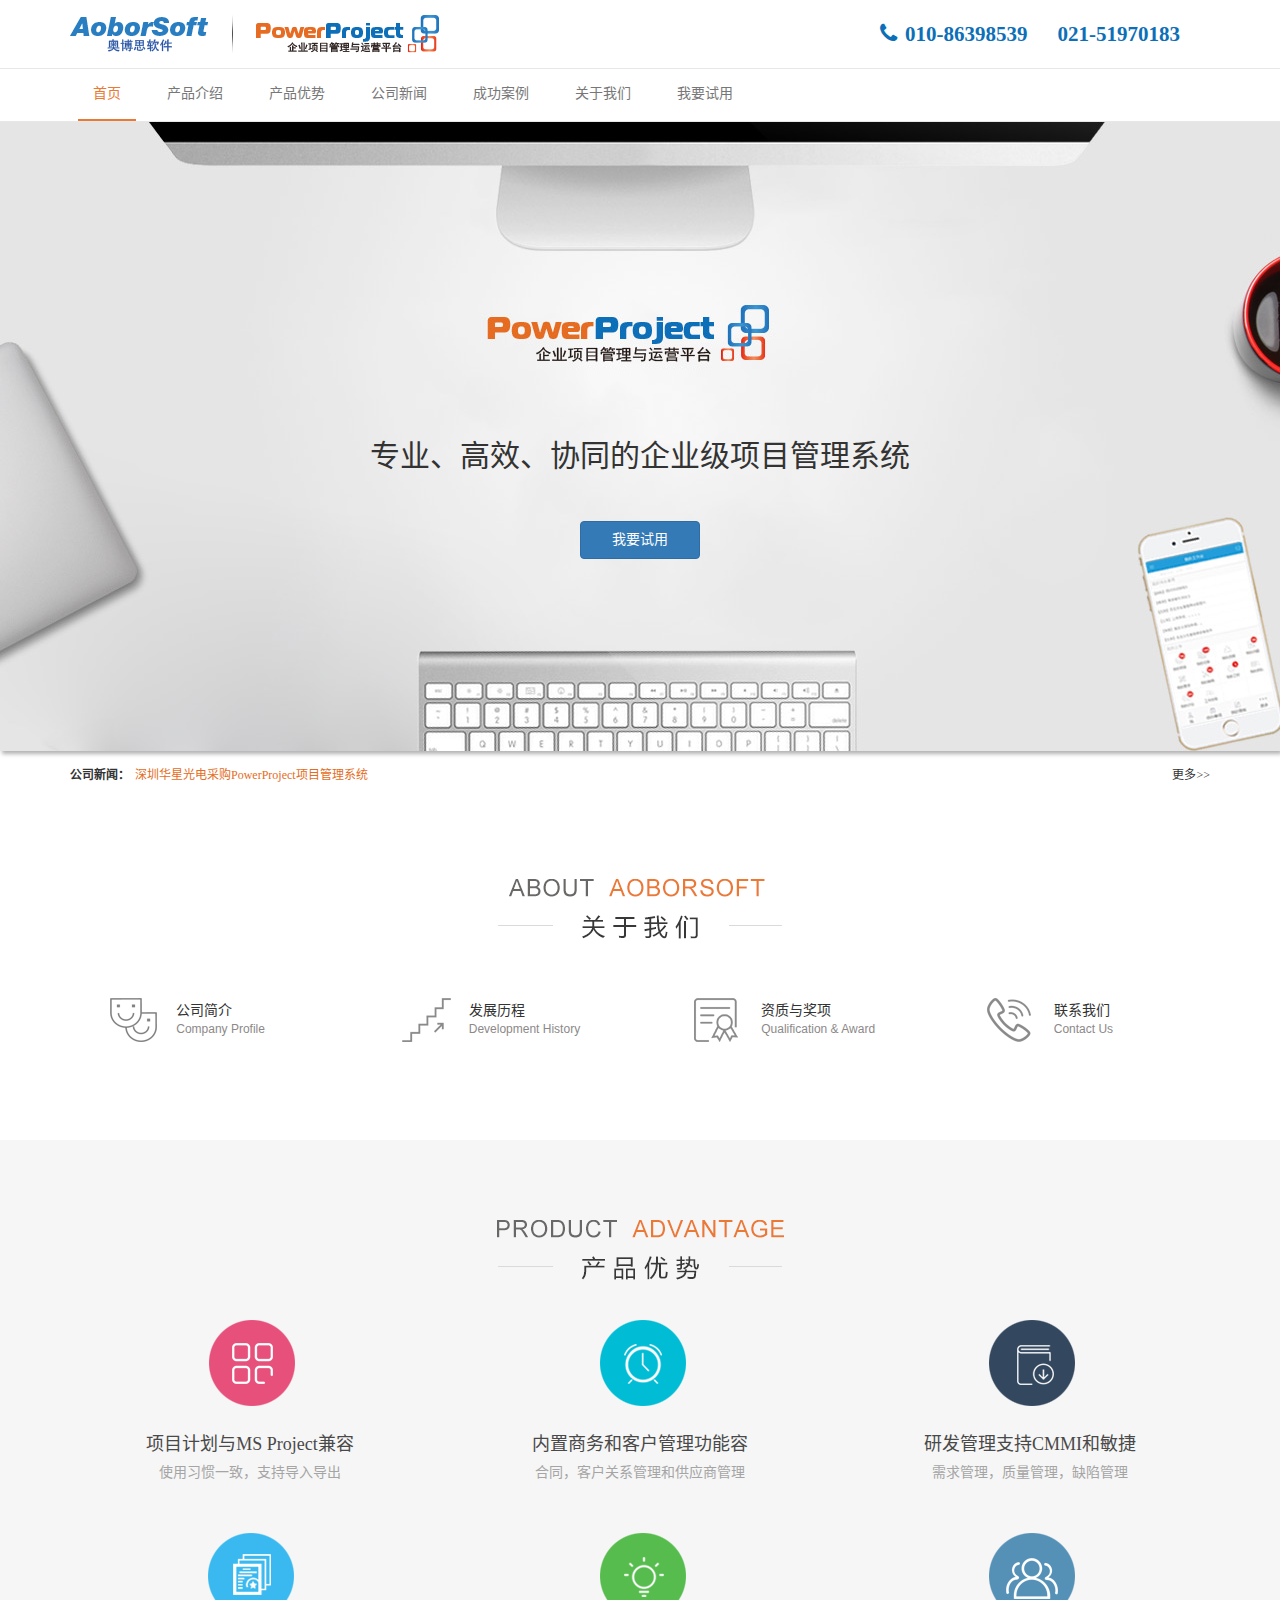
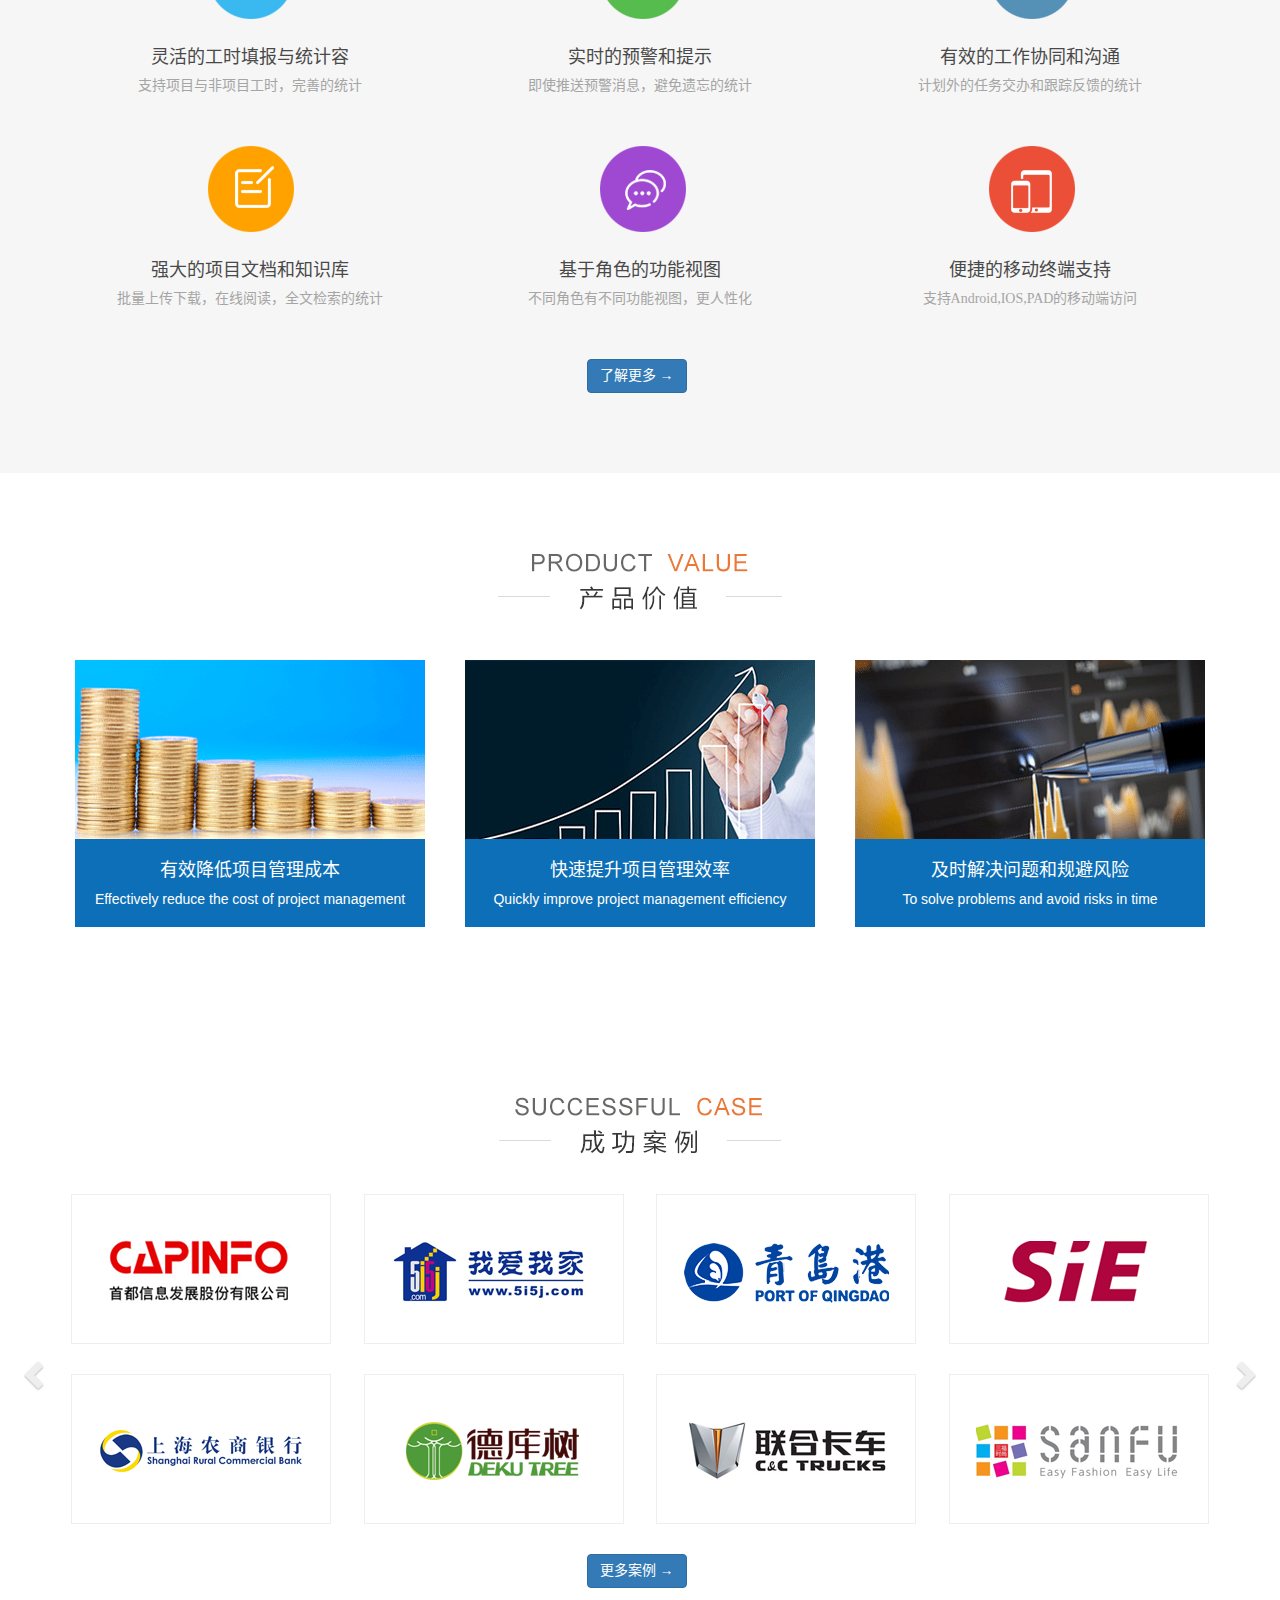
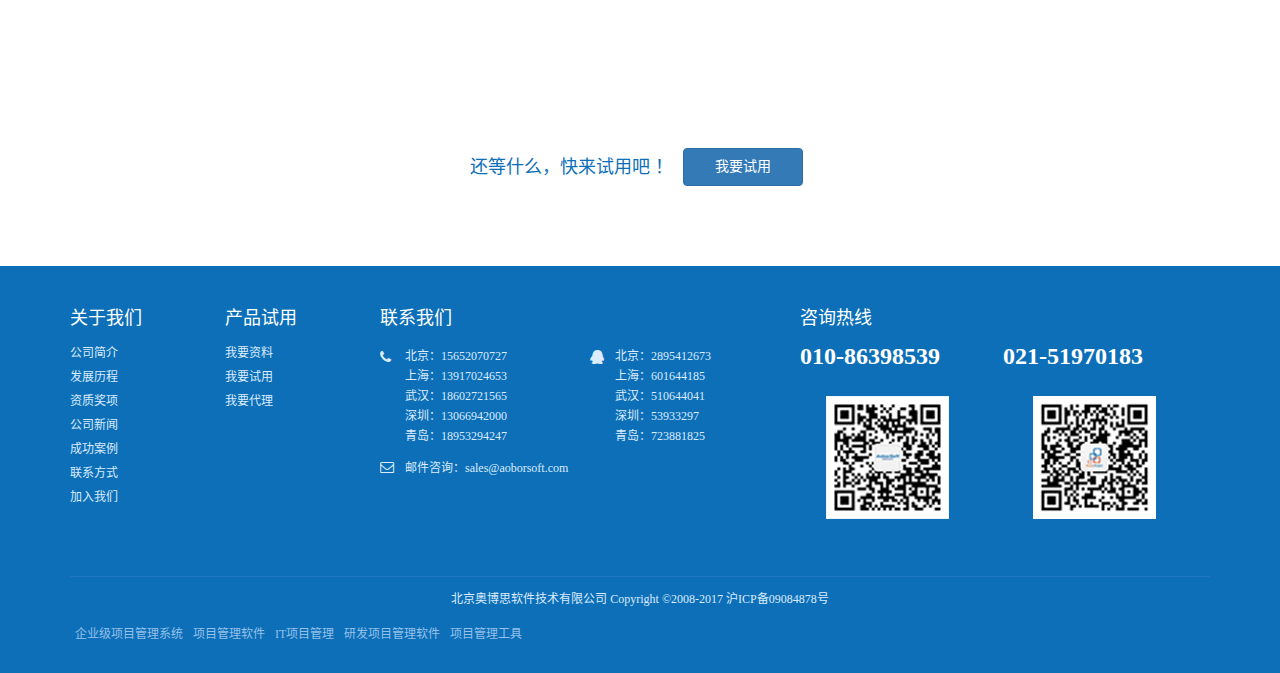
<file: index.html>
﻿<!DOCTYPE html>
<html lang="zh-CN">
<head>
    <meta charset="utf-8">
    <meta name="viewport" content="width=device-width, initial-scale=1">
    <title>PowerProject企业级项目管理系统_项目管理软件 IT项目管理_研发项目管理软件 项目管理工具</title>
    <meta name="description" content="中国领先的专业、高效、协同的企业级项目管理软件。功能强大，界面友好，适合IT研发，制造业，咨询，设计等行业" />
    <meta name="keywords" content="项目管理，企业管理，项目管理软件，管理软件，软件项目管理，IT项目管理，项目管理系统" />
    <link type="text/css" rel="stylesheet" href="css/bootstrap.css" />
    <link type="text/css" rel="stylesheet" href="css/main.css" />
    <link type="text/css" rel="stylesheet" href="css/font-awesome.css">
    <script type="text/javascript" src="js/jquery-1.9.1.min.js"></script>
    <script type="text/javascript" src="js/bootstrap.min.js"></script>
    <script type="text/javascript" src="js/main.js"></script>

</head>
<body>
    <!-- header -->
    <nav class="navbar navbar-default navbar-fixed-top">
        <div class="header_top">
            <div class="container">
                <div class="navbar-header header_logo"><a href="index.html" class="navbar-brand"></a></div>
                <div class="header_phone"><i class="fa fa-phone"></i><font>010-86398539</font><font>021-51970183</font></div>
            </div>
        </div>
        <div class="container">
            <div class="navbar-header">
                <button type="button" class="navbar-toggle collapsed" data-toggle="collapse" data-target="#defaultNavbar1"><span class="sr-only"></span><span class="icon-bar"></span><span class="icon-bar"></span><span class="icon-bar"></span></button>
            </div>
            <div class="collapse navbar-collapse" id="defaultNavbar1">
                <ul class="nav navbar-nav">
                    <li class="active"><a href="Index.html">首页</a></li>
                    <li class="dropdown">
                        <a href="product_introduction.html" class="dropdown-toggle" data-toggle="dropdown" role="button" aria-haspopup="true" aria-expanded="false">产品介绍<span class="caret"></span></a>
                        <ul class="dropdown-menu">
                            <li><a href="product_introduction.html#product_overview">产品概述</a></li>
                            <li><a href="product_introduction.html#product_module">产品模块</a></li>
                            <li><a href="product_introduction.html#product_function">产品功能</a></li>
                            <li><a href="product_introduction.html#product_concept">产品理念</a></li>
                        </ul>
                    </li>
                    <li class="dropdown">
                        <a href="product_advantage.html" class="dropdown-toggle" data-toggle="dropdown" role="button" aria-haspopup="true" aria-expanded="false">产品优势<span class="caret"></span></a>
                        <ul class="dropdown-menu">
                            <li><a href="product_advantage.html#cpys_01">项目计划与MS Project兼容</a></li>
                            <li><a href="product_advantage.html#cpys_02">丰富的项目组合管理</a></li>
                            <li><a href="product_advantage.html#cpys_03">有效的工作协同和沟通</a></li>
                            <li><a href="product_advantage.html#cpys_04">强大的项目文档和知识库</a></li>
                            <li><a href="product_advantage.html#cpys_05">灵活的工时填报与统计</a></li>
                            <li><a href="product_advantage.html#cpys_06">实时的预警和提示</a></li>
                            <li><a href="product_advantage.html#cpys_07">内置商务管理功能</a></li>
                            <li><a href="product_advantage.html#cpys_08">基于角色功能视图和移动终端支持</a></li>
                            <li><a href="product_advantage.html#cpys_09">研发管理支持CMMI和敏捷</a></li>
                        </ul>
                    </li>
                    <li><a href="company_news.html">公司新闻</a></li>
                    <li><a href="successful_case.html">成功案例</a></li>
                    <li class="dropdown">
                        <a href="about_us.html" class="dropdown-toggle" data-toggle="dropdown" role="button" aria-haspopup="true" aria-expanded="false">关于我们<span class="caret"></span></a>
                        <ul class="dropdown-menu">
                            <li><a href="about_us.html#company_profile">公司简介</a></li>
                            <li><a href="about_us.html#development_history">发展历程</a></li>
                            <li><a href="about_us.html#qualification_awards">资质奖项</a></li>
                            <li><a href="about_us.html#contact_info">联系方式</a></li>
                            <li><a href="about_us.html#join_us">加入我们</a></li>
                        </ul>
                    </li>
                    <li><a href="wysy.html">我要试用</a></li>
                </ul>
                <ul class="nav navbar-nav navbar-right share"></ul>
            </div>
        </div>
    </nav>
    <!-- header end-->
    <!-- content -->
    <!--banner-->
    <div class="banner">
        <h2>专业、高效、协同的企业级项目管理系统</h2>
        <p><a class="btn btn-primary" href="wysy.html" role="button">我要试用</a></p>
    </div>
    <!--banner end-->
    <!--news-->
    <div class="container">
        <div class="company_news">
            <span><a href="company_news.html">更多>> </a></span> <strong>公司新闻：</strong>
            <div id="news_scroll">
                <ul>
                <!-- <li><a href="#" target="_blank">北京奥博思PowerProject项目管理系统中标顺丰机场项目管理平台</a></li>-->
                <li><a href="http://mp.weixin.qq.com/s?__biz=MjM5NjMzNTMzOA==&mid=2650186514&idx=1&sn=62a3f131ed58b936740ef90752f235c0&chksm=bee8d897899f51812135d53d4774bc3ae8b8a4388c53a7e2d4822f96f926c153250f77775252&mpshare=1&scene=23&srcid=08170muYeezKrqpVfZyfYEaH#rd" target="_blank">深圳华星光电采购PowerProject项目管理系统</a></li>
                <li><a href="http://mp.weixin.qq.com/s?__biz=MjM5NjMzNTMzOA==&mid=2650186511&idx=1&sn=39495fd1b6e824037536a9b7e202d9e4&chksm=bee8d88a899f519c4d57f994d769db340378f20ac37f9d0973e13474678de6d35f5e40819465&mpshare=1&scene=23&srcid=08033FBlHSzLqwGJXo7XaxRt#rd" target="_blank">杭州时代银通软件股份有限公司采购PowerProject项目管理系统</a></li>
                <li><a href="https://mp.weixin.qq.com/s?__biz=MjM5NjMzNTMzOA==&mid=2650186508&idx=1&sn=321f6304331f97ca4ff1cb11591249fc&chksm=bee8d889899f519f8387dd1c41b5efc6282580cd93a7360db8ba3c82a327361ea0d88266a2d2&mpshare=1&scene=23&srcid=0726EnL4whV6b0e8vpCzSdZ5#rd" target="_blank">国内领先的物流供应链信息化服务商-厦门锐特信息采购PowerProject项目管理系统</a></li>
                <li><a href="https://mp.weixin.qq.com/s?__biz=MjM5NjMzNTMzOA==&mid=2650186505&idx=1&sn=488d37405164abd70bfae8c4a5f26eca&chksm=bee8d88c899f519a5fbd353affbc3d3c190ce7e76b71882cd11cd51ad97a9a21b8dc429755f0&mpshare=1&scene=23&srcid=0717aAWhJ1oClaEqXb64xtVU#rd" target="_blank">欣旺达新能源公司采购PowerProject项目管理系统</a></li>
                <li><a href="https://mp.weixin.qq.com/s?__biz=MjM5NjMzNTMzOA==&mid=2650186502&idx=1&sn=f8c8fae3cc584e9f55e031e31c4c96fe&chksm=bee8d883899f5195bf1c6c38faefe20e9768cb7a4c006fa6a552bed9d853db93061ed573c2c6&mpshare=1&scene=23&srcid=0717BtTjwPvSgxDoJp2AICrL#rd" target="_blank">常熟农商银行股份有限公司与北京奥博思签署项目管理系统四期建设合同</a></li>
                <li><a href="http://mp.weixin.qq.com/s?__biz=MjM5NjMzNTMzOA==&mid=2650186499&idx=1&sn=656498a458c6975d0fdbdb0b07364a81&chksm=bee8d886899f5190f94c1bf4a27d9c7084034c7e9ba20a150644bd53ccf8aaa3b8151e6d5d35&mpshare=1&scene=23&srcid=0703CSYExq4S8ZxpzlvE6u3i#rd" target="_blank">湖北国瑞智能装备股份有限公司采购PowerProject项目管理系统</a></li>
                <li><a href="http://mp.weixin.qq.com/s?__biz=MjM5NjMzNTMzOA==&mid=2650186496&idx=1&sn=53335e1bc5e8f332bf886ab70bef1f3f&chksm=bee8d885899f519347116a5db157bec9abf8bcdec0dcc98167511cd862b97b82a158e785819f&mpshare=1&scene=23&srcid=0626mVkxAbqMNWoGe1fszNcw#rd" target="_blank">深圳晨北科技有限公司采购PowerProject</a></li>
                    <li><a href="http://mp.weixin.qq.com/s?__biz=MjM5NjMzNTMzOA==&mid=2650186487&idx=1&sn=a0d016adb7ccb6e298d3e2c3424f9d25&chksm=bee8d972899f50648609ef0bdbc12b840b6fce031997ae20b814e4f341bb16db7b8a6419c8cd&mpshare=1&scene=23&srcid=0613BXQM9oDZLez3NlV1vACd#rd" target="_blank">北京奥博思软件和广州赛意信息科技股份有限公司签署PMS二期项目合同</a></li>
                    <li><a href="https://mp.weixin.qq.com/s?__biz=MjM5NjMzNTMzOA==&mid=2650186484&idx=1&sn=f28660e57792ae0fe6852e9a06eae265&chksm=bee8d971899f5067a1f71236ff50ac399bbe985f25d40a516275ba1a09e50ea0c53ba3613eab&mpshare=1&scene=23&srcid=0524AJHVlhNus9AWyHi8g5zN#rd" target="_blank">北京奥博思软件携手首都信息发展股份公司，共同为重庆公积金管理中心提供信息化整体解决方案。</a></li>
                    <li><a href="http://mp.weixin.qq.com/s?__biz=MjM5NjMzNTMzOA==&mid=2650186481&idx=1&sn=981d9ee080677d2f8b4a19a48fd1a79f&chksm=bee8d974899f5062a0817ce44e204b857752d74c9d27138581eb1768a735b8d35f3c9306ca9e&mpshare=1&scene=23&srcid=0516vlrNgd9w6L6NACI6IPq6#rd" target="_blank">武汉烽火众智数字技术有限责任公司采购PowerProject项目管理系统软件</a></li>
                    <li><a href="http://mp.weixin.qq.com/s?__biz=MjM5NjMzNTMzOA==&mid=2650186475&idx=1&sn=6bb2c325fe4637d3b40fda1a66e3f42c&chksm=bee8d96e899f50787f1a484523d60b5aa38c9e358e5086632fb88b9707a7562aff8e2e59ba0d&mpshare=1&scene=23&srcid=0421mWiIRMYLGzMzivz2o9ef#rd" target="_blank">罗欣药业集团股份有限公司采购PowerProject项目管理系统</a></li>
                    <li><a href="http://mp.weixin.qq.com/s?__biz=MjM5NjMzNTMzOA==&mid=2650186472&idx=1&sn=b1f9b433a7123d08f23a7674d5b30893&chksm=bee8d96d899f507b29f6fc5bc56d8e232643ce7cb45f7f6015fa9bd196cee6081d11f55806fb&mpshare=1&scene=23&srcid=0413iGD9kLcFhdc9b7CokU1a#rd" target="_blank">广州凡拓数字创意科技股份有限公司采购PowerProject</a></li>
                    <li><a href="http://mp.weixin.qq.com/s?__biz=MjM5NjMzNTMzOA==&mid=2650186469&idx=1&sn=4309add9d19e39f9fbe52ce9aeca4e0d&chksm=bee8d960899f50765350935fbb43d4f205d32fcfa25f4ecff0ea5aecf9d31b8519a7f422eec7&mpshare=1&scene=23&srcid=0406LFvJ9AWkU0wQjmHlZqLa#rd" target="_blank">北京车联天下信息技术有限公司采购PowerProject项目管理系统</a></li>
                    <li><a href="http://mp.weixin.qq.com/s?__biz=MjM5NjMzNTMzOA==&mid=2650186466&idx=1&sn=56ca98aae1b3fa4424f7aec36576f9b9&chksm=bee8d967899f5071c833033b07583c73ce58ed47b75a5862839c4c9a1b02a868379d663418b4&mpshare=1&scene=23&srcid=03318aiUWA92yjPJTDUvZaaD#rd" target="_blank">上海数策软件股份有限公司采购PowerProject</a></li>
                    <li><a href="http://mp.weixin.qq.com/s?__biz=MjM5NjMzNTMzOA==&mid=2650186462&idx=1&sn=da357c333bf7a6ff237f4be266c90918&chksm=bee8d95b899f504d41ef30ed3db10b5c22fd3e457b10e41bf513ee69482660c5ef535cd00f29&mpshare=1&scene=23&srcid=0328a1k5yFOg5qqKKhljPCXk#rd" target="_blank">PowerProject助力中国核电集团项目管理信息化建设</a></li>
                    <li><a href="http://mp.weixin.qq.com/s?__biz=MjM5NjMzNTMzOA==&mid=2650186459&idx=1&sn=591246bdd345bca561d947c00fa1691c&chksm=bee8d95e899f5048c02f9734e2aba880b1cd8fc04930aabab73e6043203f7826f581a4ec478f&mpshare=1&scene=23&srcid=0323mfAB1sKCxEPMRSliIBkg#rd" target="_blank">武汉启瑞药业采购PowerProject项目管理系统软件</a></li>
                    <li><a href="http://mp.weixin.qq.com/s?__biz=MjM5NjMzNTMzOA==&mid=2650186445&idx=1&sn=568f83fe390b0095fb7ae65e6be1c709&chksm=bee8d948899f505eea5eab43e960ef19a7da1b3d37081b9467e75fa245e6140006a94038f944#rd" target="_blank">厦门金龙旅行车有限公司采购PowerProject项目管理系统</a></li>
                    <li><a href="http://mp.weixin.qq.com/s?__biz=MjM5NjMzNTMzOA==&mid=2650186434&idx=1&sn=a9da29e87b8631f12d6e2a895b504b12&chksm=bee8d947899f50514fbf0e5cb587381a74646ff438fca38eecc54f42175a8903155e077a49a5#rd" target="_blank">江苏风云科技选择PowerProject</a></li>
                </ul>
            </div>
        </div>
    </div>
    <!--news end-->
    <!--gywm-->
    <div class="content_box">
        <div class="container">
            <div class="row">
                <div class="content_header"><a href="about_us.html"><img src="images/gywm_header.png" width="284" height="61" alt="" /></a></div>
            </div>
            <div class="row">
                <div class="col-xs-6 col-sm-4 col-md-3">
                    <div class="gywm">
                        <a href="about_us.html#company_profile" class="gywm_icon gywm_icon_01"></a> <a href="about_us.html#company_profile" class="gywm_content">
                            <h3>公司简介</h3>
                            <p>Company Profile</p>
                        </a>
                    </div>
                </div>
                <div class="col-xs-6 col-sm-4 col-md-3">
                    <div class="gywm">
                        <a href="about_us.html#development_history" class="gywm_icon gywm_icon_02"></a> <a href="about_us.html#development_history" class="gywm_content">
                            <h3>发展历程</h3>
                            <p>Development History</p>
                        </a>
                    </div>
                </div>
                <div class="col-xs-6 col-sm-4 col-md-3">
                    <div class="gywm">
                        <a href="about_us.html#qualification_awards" class="gywm_icon gywm_icon_03"></a> <a href="about_us.html#qualification_awards" class="gywm_content">
                            <h3>资质与奖项</h3>
                            <p>Qualification & Award</p>
                        </a>
                    </div>
                </div>
                <div class="col-xs-6 col-sm-4 col-md-3">
                    <div class="gywm">
                        <a href="about_us.html#contact_info" class="gywm_icon gywm_icon_04"></a> <a href="about_us.html#contact_info" class="gywm_content">
                            <h3>联系我们</h3>
                            <p>Contact Us</p>
                        </a>
                    </div>
                </div>
            </div>
        </div>
    </div>
    <!--gywm end-->
    <!--cpys-->
    <div class="content_box grey_bg">
        <div class="container">
            <div class="row">
                <div class="content_header"><a href="product_advantage.html"><img src="images/cpys_header.png" width="287" height="60" alt="" /></a></div>
            </div>
            <div class="row">
                <div class="col-sm-6 col-lg-4">
                    <div class="cpys">
                        <div class="cpys_icon cpys_icon_01"></div>
                        <div class="cpys_content">
                            <h3>项目计划与MS Project兼容</h3>
                            <p>使用习惯一致，支持导入导出</p>
                        </div>
                    </div>
                </div>
                <div class="col-sm-6 col-lg-4">
                    <div class="cpys">
                        <div class="cpys_icon cpys_icon_02"></div>
                        <div class="cpys_content">
                            <h3>内置商务和客户管理功能容</h3>
                            <p>合同，客户关系管理和供应商管理</p>
                        </div>
                    </div>
                </div>
                <div class="col-sm-6 col-lg-4">
                    <div class="cpys">
                        <div class="cpys_icon cpys_icon_03"></div>
                        <div class="cpys_content">
                            <h3>研发管理支持CMMI和敏捷</h3>
                            <p>需求管理，质量管理，缺陷管理</p>
                        </div>
                    </div>
                </div>
                <div class="col-sm-6 col-lg-4">
                    <div class="cpys">
                        <div class="cpys_icon cpys_icon_04"></div>
                        <div class="cpys_content">
                            <h3>灵活的工时填报与统计容</h3>
                            <p>支持项目与非项目工时，完善的统计</p>
                        </div>
                    </div>
                </div>
                <div class="col-sm-6 col-lg-4">
                    <div class="cpys">
                        <div class="cpys_icon cpys_icon_05"></div>
                        <div class="cpys_content">
                            <h3>实时的预警和提示</h3>
                            <p>即使推送预警消息，避免遗忘的统计</p>
                        </div>
                    </div>
                </div>
                <div class="col-sm-6 col-lg-4">
                    <div class="cpys">
                        <div class="cpys_icon cpys_icon_06"></div>
                        <div class="cpys_content">
                            <h3>有效的工作协同和沟通</h3>
                            <p>计划外的任务交办和跟踪反馈的统计</p>
                        </div>
                    </div>
                </div>
                <div class="col-sm-6 col-lg-4">
                    <div class="cpys">
                        <div class="cpys_icon cpys_icon_07"></div>
                        <div class="cpys_content">
                            <h3>强大的项目文档和知识库</h3>
                            <p>批量上传下载，在线阅读，全文检索的统计</p>
                        </div>
                    </div>
                </div>
                <div class="col-sm-6 col-lg-4">
                    <div class="cpys">
                        <div class="cpys_icon cpys_icon_08"></div>
                        <div class="cpys_content">
                            <h3>基于角色的功能视图</h3>
                            <p>不同角色有不同功能视图，更人性化</p>
                        </div>
                    </div>
                </div>
                <div class="col-sm-6 col-lg-4">
                    <div class="cpys">
                        <div class="cpys_icon cpys_icon_09"></div>
                        <div class="cpys_content">
                            <h3>便捷的移动终端支持</h3>
                            <p>支持Android,IOS,PAD的移动端访问</p>
                        </div>
                    </div>
                </div>
            </div>
            <div class="row">
                <div class="know_more"><a class="btn btn-primary" href="product_advantage.html" role="button">了解更多 →</a></div>
            </div>
        </div>
    </div>
    <!--cpys end-->
    <!--cpjz-->
    <div class="content_box">
        <div class="container">
            <div class="row">
                <div class="content_header"><a href="product_introduction.html"><img src="images/cpjz_header.png" width="284" height="57" alt="" /></a></div>
            </div>
            <div class="row">
                <div class="col-sm-6 col-lg-4">
                    <div class="cpjz">
                        <div class="cpjz_img"><img src="images/cpjz01.png" alt="" /></div>
                        <div class="cpjz_content">
                            <h3>有效降低项目管理成本</h3>
                            <p>Effectively reduce the cost of project management</p>
                        </div>
                    </div>
                </div>
                <div class="col-sm-6 col-lg-4">
                    <div class="cpjz">
                        <div class="cpjz_img"><img src="images/cpjz02.png" alt="" /></div>
                        <div class="cpjz_content">
                            <h3>快速提升项目管理效率</h3>
                            <p>Quickly improve project management efficiency</p>
                        </div>
                    </div>
                </div>
                <div class="col-sm-6 col-lg-4">
                    <div class="cpjz">
                        <div class="cpjz_img"><img src="images/cpjz03.png" alt="" /></div>
                        <div class="cpjz_content">
                            <h3>及时解决问题和规避风险</h3>
                            <p>To solve problems and avoid risks in time</p>
                        </div>
                    </div>
                </div>
            </div>
        </div>
    </div>
    <!--cpjz end-->
    <!--cgal-->
    <div class="content_box">
        <div class="container">
            <div class="row">
                <div class="content_header"><a href="successful_case.html"><img src="images/cgal_header.png" width="282" height="57" alt="" /></a></div>
            </div>
            <div id="carousel-example-generic" class="carousel slide" data-ride="carousel">
                <div class="carousel-inner" role="listbox">
                    <div class="item">
                        <div class="row">
                            <div class="col-xs-6 col-sm-4 col-md-3">
                                <div class="cgal"> <img src="images/customer/ChinaMoblie_logo.png" alt="" /> </div>
                            </div>
                            <div class="col-xs-6 col-sm-4 col-md-3">
                                <div class="cgal"> <img src="images/customer/Canon_Logo.png" alt="" /> </div>
                            </div>
                            <div class="col-xs-6 col-sm-4 col-md-3">
                                <div class="cgal"> <img src="images/customer/Cas_Logo.png" alt="" /> </div>
                            </div>
                            <div class="col-xs-6 col-sm-4 col-md-3">
                                <div class="cgal"> <img src="images/customer/Cmb_Logo.png" alt="" /> </div>
                            </div>
                            <div class="col-xs-6 col-sm-4 col-md-3">
                                <div class="cgal"> <img src="images/customer/Cimc_Logo.png" alt="" /> </div>
                            </div>
                            <div class="col-xs-6 col-sm-4 col-md-3">
                                <div class="cgal"> <img src="images/customer/SF_Logo.png" alt="" /> </div>
                            </div>
                            <div class="col-xs-6 col-sm-4 col-md-3">
                                <div class="cgal"> <img src="images/customer/Norinco_Logo.png" alt="" /> </div>
                            </div>
                            <div class="col-xs-6 col-sm-4 col-md-3">
                                <div class="cgal"> <img src="images/customer/Rytong_Logo.png" alt="" /> </div>
                            </div>
                        </div>
                    </div>
                    <div class="item active">
                        <div class="row">
                            <div class="col-xs-6 col-sm-4 col-md-3">
                                <div class="cgal"> <img src="images/customer/CapInfo_Logo.png" alt="" /> </div>
                            </div>
                            <div class="col-xs-6 col-sm-4 col-md-3">
                                <div class="cgal"> <img src="images/customer/Wawj_Logo.png" alt="" /> </div>
                            </div>
                            <div class="col-xs-6 col-sm-4 col-md-3">
                                <div class="cgal"> <img src="images/customer/QdPort_Logo.png" alt="" /> </div>
                            </div>
                            <div class="col-xs-6 col-sm-4 col-md-3">
                                <div class="cgal"> <img src="images/customer/SIE_Logo.png" alt="" /> </div>
                            </div>
                            <div class="col-xs-6 col-sm-4 col-md-3">
                                <div class="cgal"> <img src="images/customer/Srcb_Logo.png" alt="" /> </div>
                            </div>
                            <div class="col-xs-6 col-sm-4 col-md-3">
                                <div class="cgal"> <img src="images/customer/Deku_Logo.png" alt="" /> </div>
                            </div>
                            <div class="col-xs-6 col-sm-4 col-md-3">
                                <div class="cgal"> <img src="images/customer/CTruck_Logo.png" alt="" /> </div>
                            </div>
                            <div class="col-xs-6 col-sm-4 col-md-3">
                                <div class="cgal"> <img src="images/customer/SanFu_Logo.png" alt="" /> </div>
                            </div>
                        </div>
                    </div>
                    <div class="item">
                        <div class="row">
                            <div class="col-xs-6 col-sm-4 col-md-3">
                                <div class="cgal"> <img src="images/customer/EasyToFortune_Logo.png" alt="" /> </div>
                            </div>
                            <div class="col-xs-6 col-sm-4 col-md-3">
                                <div class="cgal"> <img src="images/customer/Szkg_Logo.png" alt="" /> </div>
                            </div>
                            <div class="col-xs-6 col-sm-4 col-md-3">
                                <div class="cgal"> <img src="images/customer/MesterBonwe_logo.png" alt="" /> </div>
                            </div>
                            <div class="col-xs-6 col-sm-4 col-md-3">
                                <div class="cgal"> <img src="images/customer/Linguo_Logo.png" alt="" /> </div>
                            </div>
                            <div class="col-xs-6 col-sm-4 col-md-3">
                                <div class="cgal"> <img src="images/customer/FuTai_Logo.png" alt="" /> </div>
                            </div>
                            <div class="col-xs-6 col-sm-4 col-md-3">
                                <div class="cgal"> <img src="images/customer/Dzka_Logo.png" alt="" /> </div>
                            </div>
                            <div class="col-xs-6 col-sm-4 col-md-3">
                                <div class="cgal"> <img src="images/customer/EastUnion_Logo.png" alt="" /> </div>
                            </div>
                            <div class="col-xs-6 col-sm-4 col-md-3">
                                <div class="cgal"> <img src="images/customer/Lifesense_logo.png" alt="" /> </div>
                            </div>
                        </div>
                    </div>
                </div>
                <a class="left carousel-control" href="#carousel-example-generic" role="button" data-slide="prev"> <span class="glyphicon glyphicon-chevron-left"></span> <span class="sr-only">Previous</span> </a> <a class="right carousel-control" href="#carousel-example-generic" role="button" data-slide="next"> <span class="glyphicon glyphicon-chevron-right"></span> <span class="sr-only">Next</span> </a>
            </div>
            <div class="row">
                <div class="know_more"><a class="btn btn-primary" href="successful_case.html" role="button">更多案例 →</a></div>
            </div>
        </div>
    </div>
    <!--cgal end-->
    <div class="content_box">
        <div class="container">
            <div class="row">
                <div class="wysy"><span>还等什么，快来试用吧 ！</span><a class="btn btn-primary" href="wysy.html" role="button">我要试用</a></div>
            </div>
        </div>
    </div>
    <!-- content end -->
    <!--  foonter -->
    <footer>
        <div class="container">
            <div class="site_map map_gywm">
                <h3>关于我们</h3>
                <a href="about_us.html#company_profile">公司简介</a><a href="about_us.html#development_history">发展历程</a> <a href="about_us.html#qualification_awards">资质奖项</a> <a href="company_news.html">公司新闻</a> <a href="successful_case.html">成功案例</a><a href="about_us.html#contact_info">联系方式</a> <a href="about_us.html#join_us">加入我们</a>
            </div>
            <div class="site_map map_cpsy">
                <h3>产品试用</h3>
                <a href="wysy.html">我要资料</a> <a href="wysy.html">我要试用</a> <a href="wysy.html">我要代理</a>
            </div>
            <div class="site_map map_lxwm">
                <h3>联系我们</h3>
                <div class="footer_lxwm">
                    <ul>
                        <li>
                            <dl>
                                <dt><i class="fa fa-phone"></i></dt>
                                <dd>
                                    <p><strong>北京：</strong>15652070727</p>
                                    <p><strong>上海：</strong>13917024653</p>
                                    <p><strong>武汉：</strong>18602721565</p>
                                    <p><strong>深圳：</strong>13066942000</p>
                                    <p><strong>青岛：</strong>18953294247</p>
                                </dd>
                            </dl>
                        </li>
                        <li>
                            <dl>
                                <dt><i class="fa fa-qq"></i></dt>
                                <dd>
                                    <p><strong>北京：</strong>2895412673</p>
                                    <p><strong>上海：</strong>601644185</p>
                                    <p><strong>武汉：</strong>510644041</p>
                                    <p><strong>深圳：</strong>53933297</p>
                                    <p><strong>青岛：</strong>723881825</p>
                                </dd>
                            </dl>
                        </li>
                        <li class="footer_email">
                            <dl>
                                <dt><i class="fa fa-envelope-o"></i></dt>
                                <dd>
                                    <p>邮件咨询：<a href="mailto:sales@aoborsoft.com">sales@aoborsoft.com</a></p>
                                </dd>
                            </dl>
                        </li>
                    </ul>
                </div>
            </div>
            <div class="site_map map_zxrx">
                <h3>咨询热线</h3>
                <div class="footer_zxrx">
                    <p><font>010-86398539</font><font>021-51970183</font></p>
                    <p><span class="abosoft_wechat"><img src="images/abosoft_wechat.png" width="123" height="123" alt="" /></span><span class="powerproject_wechat"><img src="images/powerproject_wechat.png" width="123" height="123" alt="" /></span></p>
                </div>
            </div>
            <div class="copy_right">北京奥博思软件技术有限公司 Copyright ©2008-2017 沪ICP备09084878号</div>
            <div class="links"><a href="http://www.powerproject.com.cn/">企业级项目管理系统</a><a href="http://www.powerproject.com.cn/">项目管理软件</a><a href="http://www.powerproject.com.cn/">IT项目管理</a><a href="http://www.powerproject.com.cn/">研发项目管理软件</a><a href="http://www.powerproject.com.cn/">项目管理工具</a></div>
        </div>
    </footer>
    <a href="#" class="toTop">返回顶部</a>
    <!--  foonter end -->
</body>
</html>
</file>
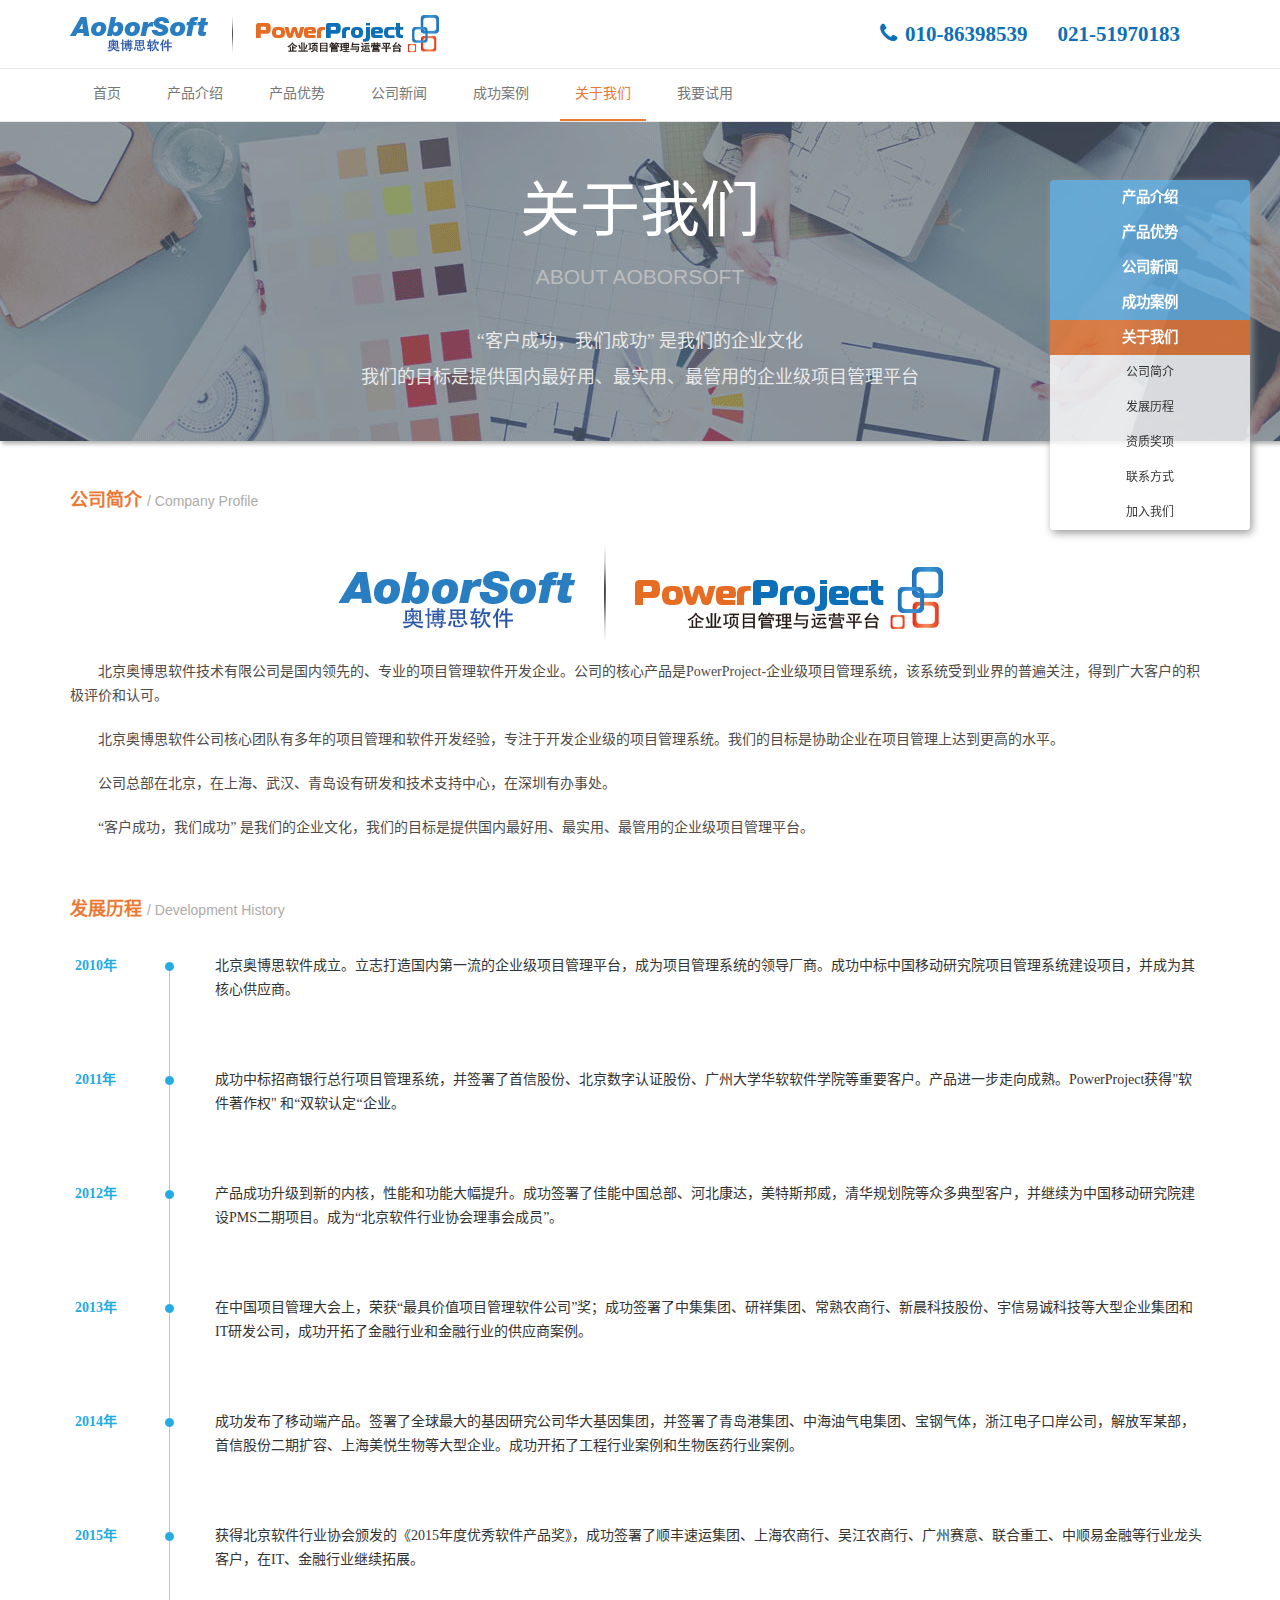
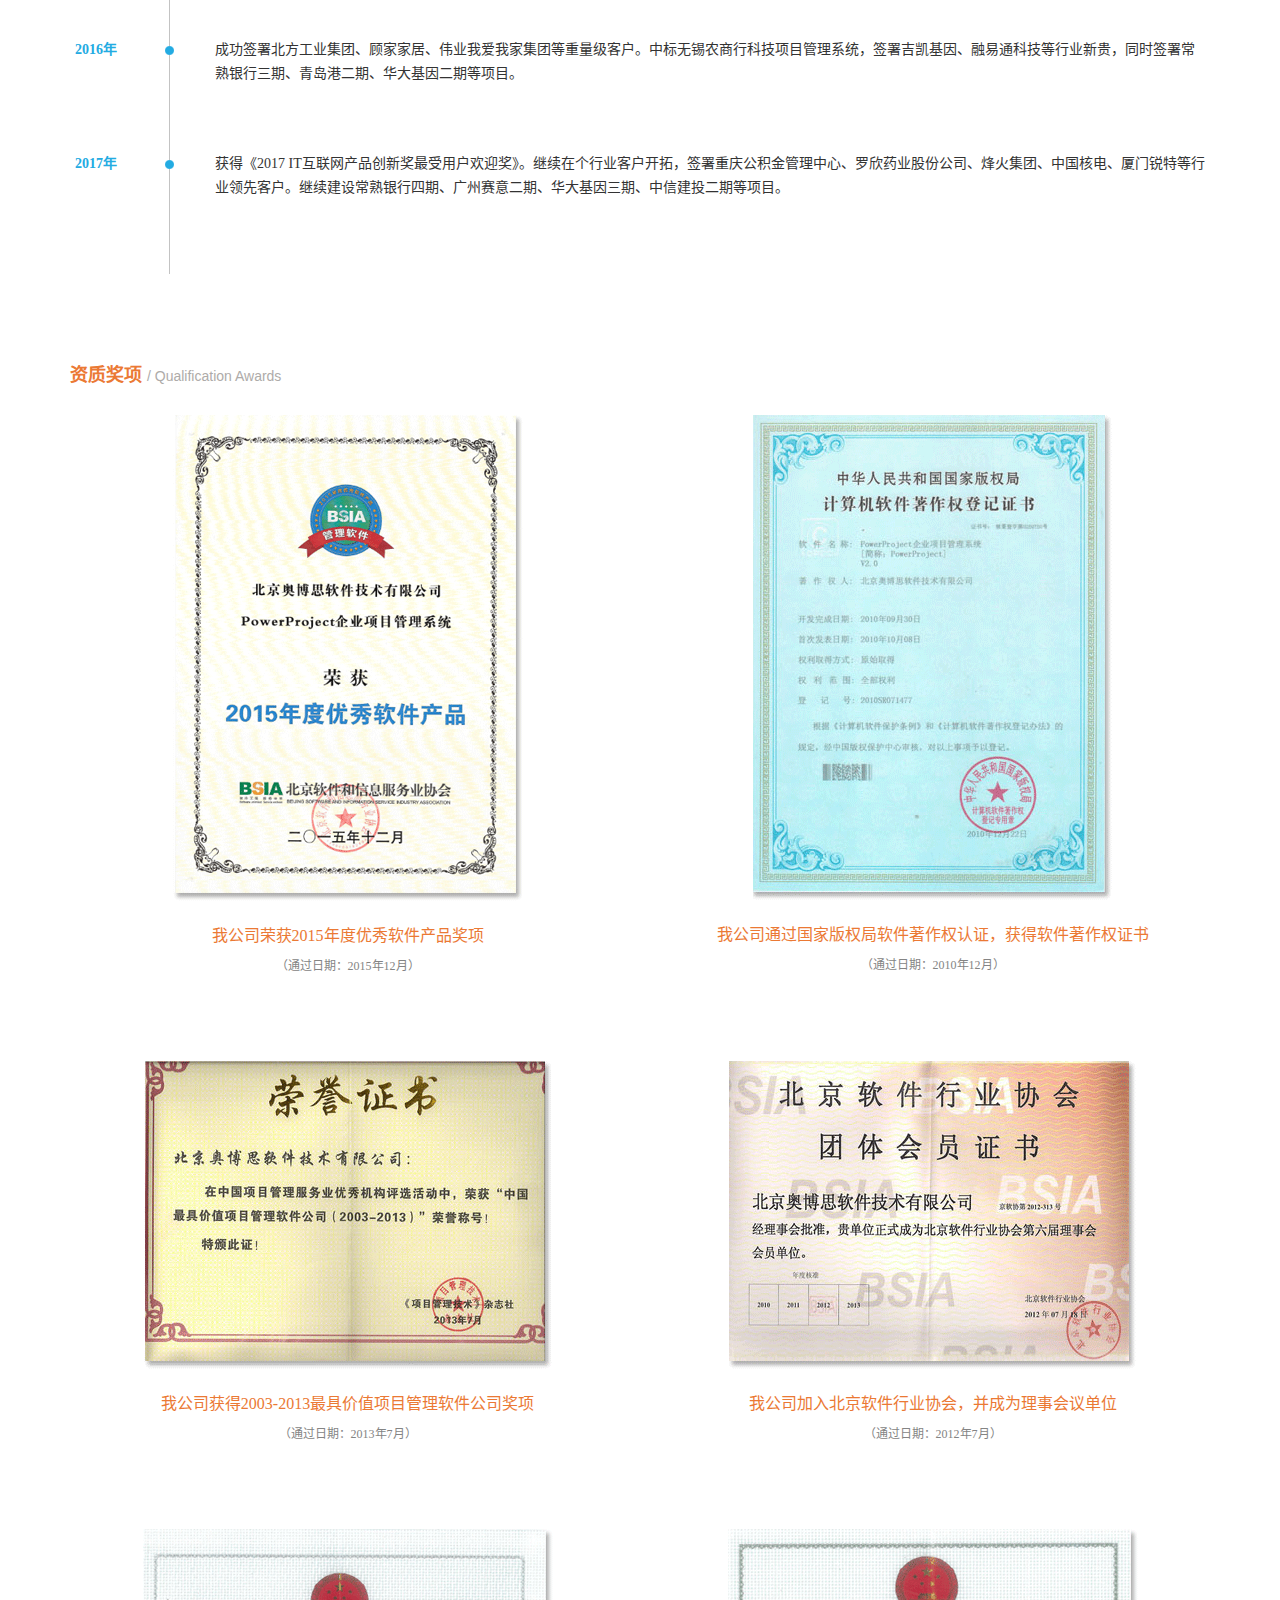
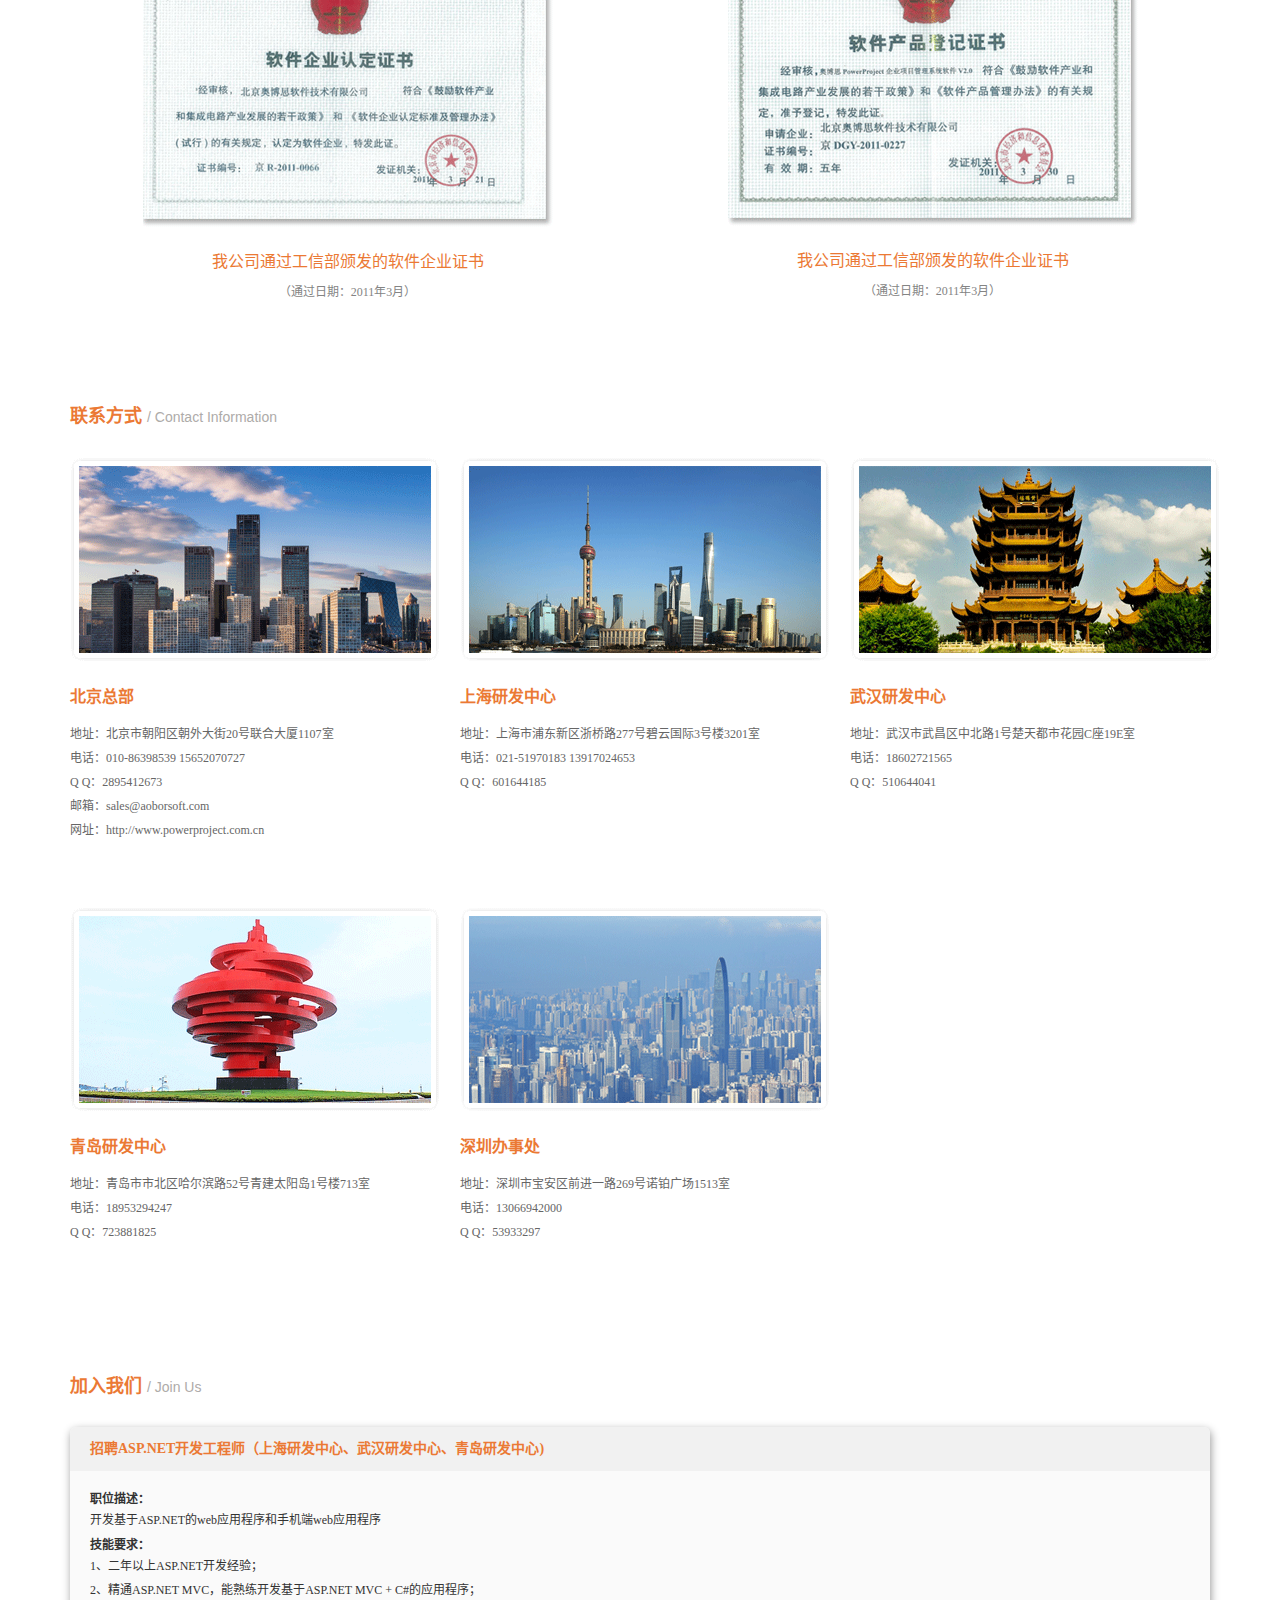
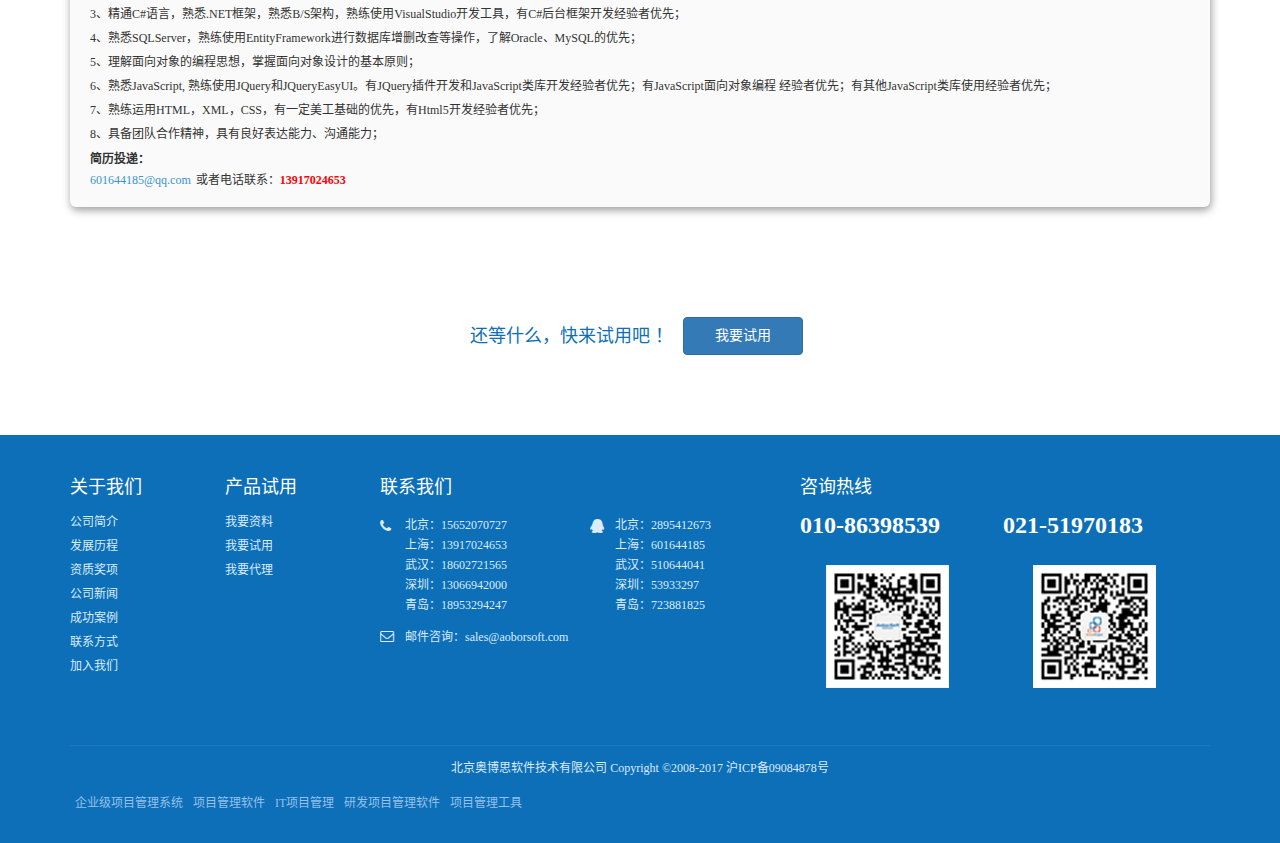
<file: about_us.html>
﻿<!DOCTYPE html>
<html lang="zh-CN">
<head>
<meta charset="utf-8">
<meta name="viewport" content="width=device-width, initial-scale=1">
<title>关于我们-PowerProject企业级项目管理系统_项目管理软件_IT项目管理 研发项目管理软件 项目管理工具</title>
<meta name="description" content="中国领先的专业、高效、协同的企业级项目管理软件。功能强大，界面友好，适合IT研发，制造业，咨询，设计等行业" />
<meta name="keywords" content="项目管理，企业管理，项目管理软件，管理软件，软件项目管理，IT项目管理，项目管理系统" />
<link type="text/css" rel="stylesheet" href="css/bootstrap.css" />
<link type="text/css" rel="stylesheet" href="css/main.css" />
<link type="text/css" rel="stylesheet" href="css/font-awesome.css">
<script type="text/javascript" src="js/jquery-1.9.1.min.js"></script> 
<script type="text/javascript" src="js/bootstrap.min.js"></script> 
<script type="text/javascript" src="js/main.js"></script>
</head>
<body>
<!-- header -->
<nav class="navbar navbar-default navbar-fixed-top">
  <div class="header_top">
    <div class="container">
      <div class="navbar-header header_logo"><a href="index.html" class="navbar-brand"></a></div>
      <div class="header_phone"><i class="fa fa-phone"></i><font>010-86398539</font><font>021-51970183</font></div>
    </div>
  </div>
  <div class="container">
    <div class="navbar-header">
      <button type="button" class="navbar-toggle collapsed" data-toggle="collapse" data-target="#defaultNavbar1"><span class="sr-only"></span><span class="icon-bar"></span><span class="icon-bar"></span><span class="icon-bar"></span></button>
    </div>
    <div class="collapse navbar-collapse"  id="defaultNavbar1">
      <ul class="nav navbar-nav">
        <li><a href="Index.html">首页</a></li>
        <li class="dropdown"><a href="product_introduction.html" class="dropdown-toggle" data-toggle="dropdown" role="button" aria-haspopup="true" aria-expanded="false">产品介绍<span class="caret"></span></a>
          <ul class="dropdown-menu">
            <li><a href="product_introduction.html#product_overview">产品概述</a></li>
            <li><a href="product_introduction.html#product_module">产品模块</a></li>
            <li><a href="product_introduction.html#product_function">产品功能</a></li>
            <li><a href="product_introduction.html#product_concept">产品理念</a></li>
          </ul>
        </li>
        <li class="dropdown"><a href="product_advantage.html" class="dropdown-toggle" data-toggle="dropdown" role="button" aria-haspopup="true" aria-expanded="false">产品优势<span class="caret"></span></a>
          <ul class="dropdown-menu">
            <li><a href="product_advantage.html#cpys_01">项目计划与MS Project兼容</a></li>
            <li><a href="product_advantage.html#cpys_02">丰富的项目组合管理</a></li>
            <li><a href="product_advantage.html#cpys_03">有效的工作协同和沟通</a></li>
            <li><a href="product_advantage.html#cpys_04">强大的项目文档和知识库</a></li>
            <li><a href="product_advantage.html#cpys_05">灵活的工时填报与统计</a></li>
            <li><a href="product_advantage.html#cpys_06">实时的预警和提示</a></li>
            <li><a href="product_advantage.html#cpys_07">内置商务管理功能</a></li>
            <li><a href="product_advantage.html#cpys_08">基于角色功能视图和移动终端支持</a></li>
            <li><a href="product_advantage.html#cpys_09">研发管理支持CMMI和敏捷</a></li>
          </ul>
        </li>
        <li><a href="company_news.html">公司新闻</a></li>
        <li><a href="successful_case.html">成功案例</a></li>
        <li class="dropdown active"><a href="about_us.html" class="dropdown-toggle" data-toggle="dropdown" role="button">关于我们<span class="caret"></span></a>
          <ul class="dropdown-menu">
            <li><a href="about_us.html#company_profile">公司简介</a></li>
            <li><a href="about_us.html#development_history">发展历程</a></li>
            <li><a href="about_us.html#qualification_awards">资质奖项</a></li>
            <li><a href="about_us.html#contact_info">联系方式</a></li>
            <li><a href="about_us.html#join_us">加入我们</a></li>
          </ul>
        </li>
        <li><a href="wysy.html">我要试用</a></li>
      </ul>
      <ul class="nav navbar-nav navbar-right share">
      </ul>
    </div>
  </div>
</nav>
<!-- header end--> 
<!-- content --> 
<!--banner-->
<div class="inner_banner banner_gywm">
  <h2>关于我们<font>About  Aoborsoft</font></h2>
  <div class="inner_banner_word" >
    <p>“客户成功，我们成功” 是我们的企业文化</p>
    <P>我们的目标是提供国内最好用、最实用、最管用的企业级项目管理平台</P>
     <div id="company_profile"></div>
  </div>
</div>
<!--banner end-->
<div class="inner_content_box">
  <div class="container">
    <div class="inner_content">
      <h2>公司简介<font>/ Company Profile</font></h2>
      <div class="company_profile">
      <h3></h3>
        <p>北京奥博思软件技术有限公司是国内领先的、专业的项目管理软件开发企业。公司的核心产品是PowerProject-企业级项目管理系统，该系统受到业界的普遍关注，得到广大客户的积极评价和认可。 </p>
        <p>北京奥博思软件公司核心团队有多年的项目管理和软件开发经验，专注于开发企业级的项目管理系统。我们的目标是协助企业在项目管理上达到更高的水平。</p>
        <p>公司总部在北京，在上海、武汉、青岛设有研发和技术支持中心，在深圳有办事处。</p>
         <div id="development_history"></div>
        <p>“客户成功，我们成功” 是我们的企业文化，我们的目标是提供国内最好用、最实用、最管用的企业级项目管理平台。</p>
      </div>
      
    </div>
  </div>
</div>
<div class="inner_content_box">
  <div class="container" >
    <div class="inner_content">
     <div></div>
      <h2>发展历程<font>/ Development History</font></h2>
        <div class="development_history">
          <dl>
            <dt>2010年</dt>
            <dd>北京奥博思软件成立。立志打造国内第一流的企业级项目管理平台，成为项目管理系统的领导厂商。成功中标中国移动研究院项目管理系统建设项目，并成为其核心供应商。</dd>
          </dl>
          <dl>
            <dt>2011年</dt>
            <dd>成功中标招商银行总行项目管理系统，并签署了首信股份、北京数字认证股份、广州大学华软软件学院等重要客户。产品进一步走向成熟。PowerProject获得"软件著作权" 和“双软认定“企业。</dd>
          </dl>
          <dl>
            <dt>2012年</dt>
            <dd>产品成功升级到新的内核，性能和功能大幅提升。成功签署了佳能中国总部、河北康达，美特斯邦威，清华规划院等众多典型客户，并继续为中国移动研究院建设PMS二期项目。成为“北京软件行业协会理事会成员”。</dd>
          </dl>
          <dl>
            <dt>2013年</dt>
            <dd>在中国项目管理大会上，荣获“最具价值项目管理软件公司”奖；成功签署了中集集团、研祥集团、常熟农商行、新晨科技股份、宇信易诚科技等大型企业集团和IT研发公司，成功开拓了金融行业和金融行业的供应商案例。</dd>
          </dl>
          <dl>
            <dt>2014年</dt>
            <dd>成功发布了移动端产品。签署了全球最大的基因研究公司华大基因集团，并签署了青岛港集团、中海油气电集团、宝钢气体，浙江电子口岸公司，解放军某部，首信股份二期扩容、上海美悦生物等大型企业。成功开拓了工程行业案例和生物医药行业案例。</dd>
          </dl>
          <dl>
            <dt>2015年</dt>
            <dd>获得北京软件行业协会颁发的《2015年度优秀软件产品奖》，成功签署了顺丰速运集团、上海农商行、吴江农商行、广州赛意、联合重工、中顺易金融等行业龙头客户，在IT、金融行业继续拓展。</dd>
          </dl>
          
          <dl>
            <dt>2016年</dt>
            <dd>成功签署北方工业集团、顾家家居、伟业我爱我家集团等重量级客户。中标无锡农商行科技项目管理系统，签署吉凯基因、融易通科技等行业新贵，同时签署常熟银行三期、青岛港二期、华大基因二期等项目。</dd>
          </dl>
          <dl>
          <dt>2017年</dt>
            <dd>获得《2017 IT互联网产品创新奖最受用户欢迎奖》。继续在个行业客户开拓，签署重庆公积金管理中心、罗欣药业股份公司、烽火集团、中国核电、厦门锐特等行业领先客户。继续建设常熟银行四期、广州赛意二期、华大基因三期、中信建投二期等项目。</dd>
          </dl>
          <div id="qualification_awards"></div>
        </div>
    </div>
  </div>
</div>
<div class="inner_content_box">
  <div class="container">
    <div class="inner_content">
      <h2>资质奖项<font>/ Qualification Awards</font></h2>
      <div class="row">
        <div class="col-md-6">
          <div class="qualification_awards"><img src="images/zzjx_img01.png"  alt="我公司荣获2015年度优秀软件产品奖项"/>
            <p>我公司荣获2015年度优秀软件产品奖项<font> （通过日期：2015年12月）</font></p>
          </div>
        </div>
        <div class="col-md-6">
        	<div class="qualification_awards"><img src="images/zzjx_img02.png"  alt="我公司通过国家版权局软件著作权认证，获得软件著作权证书"/>
            <p>我公司通过国家版权局软件著作权认证，获得软件著作权证书<font>（通过日期：2010年12月）</font></p>
          </div>
        </div>
      </div>
      <div class="row">
        <div class="col-md-6">
          <div class="qualification_awards"><img src="images/zzjx_img03.png" alt="我公司获得2003-2013最具价值项目管理软件公司奖项"/>
            <p>我公司获得2003-2013最具价值项目管理软件公司奖项<font> （通过日期：2013年7月）</font></p>
          </div>
        </div>
        <div class="col-md-6">
        	<div class="qualification_awards"><img src="images/zzjx_img04.png" alt="我公司加入北京软件行业协会，并成为理事会议单位"/>
            <p>我公司加入北京软件行业协会，并成为理事会议单位<font>（通过日期：2012年7月）</font></p>
          </div>
        </div>
      </div>
      <div class="row">
        <div class="col-md-6">
          <div class="qualification_awards"><img src="images/zzjx_img05.png" alt="我公司通过工信部颁发的软件企业证书"/>
            <p>我公司通过工信部颁发的软件企业证书<font> （通过日期：2011年3月）</font></p>
          </div>
        </div>
        <div class="col-md-6">
        	<div class="qualification_awards"><img src="images/zzjx_img06.png" alt="我公司通过工信部颁发的软件企业证书"/>
            <p>我公司通过工信部颁发的软件企业证书<font>（通过日期：2011年3月）</font></p>
             <div id="contact_info"></div>
          </div>
        </div>
      </div>  
    </div>
  </div>
</div>
<div class="inner_content_box">
  <div class="container">
    <div class="inner_content">
      <h2>联系方式<font>/ Contact Information</font></h2>
      <div class="row">
        <div class="col-sm-6 col-lg-4">
          <div class="contact_info"> <img src="images/lxfs_img01.png"  alt=""/>
          	<h3>北京总部</h3>
            <p>地址：北京市朝阳区朝外大街20号联合大厦1107室</p>
            <p>电话：010-86398539 15652070727</p>
            <p>Q Q：2895412673</p>
            <p>邮箱：sales@aoborsoft.com</p>
            <p>网址：http://www.powerproject.com.cn</p>
           </div>
        </div>
        <div class="col-sm-6 col-lg-4">
        	<div class="contact_info"> <img src="images/lxfs_img02.png"  alt=""/>
          	<h3>上海研发中心</h3>
            <p>地址：上海市浦东新区浙桥路277号碧云国际3号楼3201室</p>
            <p>电话：021-51970183 13917024653</p>
            <p>Q Q：601644185</p>
           </div>
        </div>
        <div class="col-sm-6 col-lg-4">
        	<div class="contact_info"> <img src="images/lxfs_img03.png"  alt=""/>
          	<h3>武汉研发中心</h3>
            <p>地址：武汉市武昌区中北路1号楚天都市花园C座19E室</p>
            <p>电话：18602721565</p>
            <p>Q Q：510644041</p>

           </div>
        </div>
        <div class="col-sm-6 col-lg-4">
        	<div class="contact_info"> <img src="images/lxfs_img04.png"  alt=""/>
          	<h3>青岛研发中心</h3>
            <p>地址：青岛市市北区哈尔滨路52号青建太阳岛1号楼713室</p>
            <p>电话：18953294247</p>
            <p>Q Q：723881825</p>
           </div>
        </div>
        <div class="col-sm-6 col-lg-4">
        	<div class="contact_info"> <img src="images/lxfs_img05.png"  alt=""/>
          	<h3>深圳办事处</h3>
            <p>地址：深圳市宝安区前进一路269号诺铂广场1513室</p>
            <p>电话：13066942000</p>
            <p>Q Q：53933297</p>
			<div id="join_us"></div>
           </div>
        </div>
      </div>
    </div>
  </div>
</div>
<div class="inner_content_box">
  <div class="container">
    <div class="inner_content">
      <h2>加入我们<font>/ Join Us</font></h2>
      	<div class="join_us">
                    <h3>招聘ASP.NET开发工程师（上海研发中心、武汉研发中心、青岛研发中心)</h3>
                    <dl>
                        <dt>职位描述：</dt>
                        <dd>开发基于ASP.NET的web应用程序和手机端web应用程序</dd>
                    </dl>
                    <dl>
                        <dt>技能要求：</dt>
                        <dd>1、二年以上ASP.NET开发经验；</dd>
                        <dd>2、精通ASP.NET MVC，能熟练开发基于ASP.NET MVC + C#的应用程序；</dd>
                        <dd>3、精通C#语言，熟悉.NET框架，熟悉B/S架构，熟练使用VisualStudio开发工具，有C#后台框架开发经验者优先；</dd>
                        <dd>4、熟悉SQLServer，熟练使用EntityFramework进行数据库增删改查等操作，了解Oracle、MySQL的优先；</dd>
                        <dd>5、理解面向对象的编程思想，掌握面向对象设计的基本原则；</dd>
                        <dd>6、熟悉JavaScript, 熟练使用JQuery和JQueryEasyUI。有JQuery插件开发和JavaScript类库开发经验者优先；有JavaScript面向对象编程
经验者优先；有其他JavaScript类库使用经验者优先；</dd>
                        <dd>7、熟练运用HTML，XML，CSS，有一定美工基础的优先，有Html5开发经验者优先；</dd>
                        <dd>8、具备团队合作精神，具有良好表达能力、沟通能力；</dd>
                    </dl>
                    <dl>
                        <dt>简历投递：</dt>
                        <dd><a href="#">601644185@qq.com</a>或者电话联系：<strong>13917024653</strong></dd>
                    </dl>
                </div>
    </div>
  </div>
</div>
<div class="content_box">
  <div class="container">
    <div class="row">
      <div class="wysy"><span>还等什么，快来试用吧 ！</span><a class="btn btn-primary" href="wysy.html" role="button">我要试用</a></div>
    </div>
  </div>
</div>
<div class="float_nav">
            <dl>
                <dt><a>产品介绍</a></dt>
                <dd><a href="product_introduction.html#product_overview">产品概述</a></dd>
                <dd><a href="product_introduction.html#product_module">产品模块</a></dd>
                <dd><a href="product_introduction.html#product_function">产品功能</a></dd>
                <dd><a href="product_introduction.html#product_concept">产品理念</a></dd>
            </dl>
            <dl>
                <dt><a>产品优势</a></dt>
                <dd><a href="product_advantage.html#cpys_01">项目计划与MS Project兼容</a></dd>
                <dd><a href="product_advantage.html#cpys_02">丰富的项目组合管理</a></dd>
                <dd><a href="product_advantage.html#cpys_03">有效的工作协同和沟通</a></dd>
                <dd><a href="product_advantage.html#cpys_04">强大的项目文档和知识库</a></dd>
                <dd><a href="product_advantage.html#cpys_05">灵活的工时填报与统计</a></dd>
                <dd><a href="product_advantage.html#cpys_06">实时的预警和提示</a></dd>
                <dd><a href="product_advantage.html#cpys_07">内置商务管理功能</a></dd>
                <dd><a href="product_advantage.html#cpys_08">基于角色功能视图和移动终端支持</a></dd>
                <dd><a href="product_advantage.html#cpys_09">研发管理支持CMMI和敏捷</a></dd>
            </dl>
             <dl>
                <dt><a>公司新闻</a></dt>
                <dd><a href="company_news.html">公司新闻</a></dd>
            </dl>
            <dl>
                <dt><a>成功案例</a></dt>
                <dd><a href="successful_case.html">成功案例</a></dd>
            </dl>
            <dl class="selected">
                <dt><a>关于我们</a></dt>
                <dd><a href="about_us.html#company_profile">公司简介</a></dd>
                <dd><a href="about_us.html#development_history">发展历程</a></dd>
                <dd><a href="about_us.html#qualification_awards">资质奖项</a></dd>
                <dd><a href="about_us.html#contact_info">联系方式</a></dd>
                <dd><a href="about_us.html#join_us">加入我们</a></dd>
            </dl>
        </div>
<!-- content end --> 
<!--  foonter -->
<footer>
  <div class="container">
    <div class="site_map map_gywm">
      <h3>关于我们</h3>
      <a href="about_us.html#company_profile">公司简介</a><a href="about_us.html#development_history">发展历程</a> <a href="about_us.html#qualification_awards">资质奖项</a> <a href="company_news.html">公司新闻</a> <a href="successful_case.html">成功案例</a><a href="about_us.html#contact_info">联系方式</a> <a href="about_us.html#join_us">加入我们</a> </div>
    <div class="site_map map_cpsy">
      <h3>产品试用</h3>
      <a href="wysy.html">我要资料</a> <a href="wysy.html">我要试用</a> <a href="wysy.html">我要代理</a> </div>
    <div class="site_map map_lxwm">
      <h3>联系我们</h3>
      <div class="footer_lxwm">
        <ul>
          <li>
            <dl>
              <dt><i class="fa fa-phone"></i></dt>
              <dd>
                <p><strong>北京：</strong>15652070727</p>
                <p><strong>上海：</strong>13917024653</p>
                <p><strong>武汉：</strong>18602721565</p>
                <p><strong>深圳：</strong>13066942000</p>
                <p><strong>青岛：</strong>18953294247</p>
              </dd>
            </dl>
          </li>
          <li>
            <dl>
              <dt><i class="fa fa-qq"></i></dt>
              <dd>
                <p><strong>北京：</strong>2895412673</p>
                <p><strong>上海：</strong>601644185</p>
                <p><strong>武汉：</strong>510644041</p>
                <p><strong>深圳：</strong>53933297</p>
                <p><strong>青岛：</strong>723881825</p>
              </dd>
            </dl>
          </li>
          <li class="footer_email">
            <dl>
              <dt><i class="fa fa-envelope-o"></i></dt>
              <dd>
                <p>邮件咨询：<a href="mailto:sales@aoborsoft.com">sales@aoborsoft.com</a></p>
              </dd>
            </dl>
          </li>
        </ul>
      </div>
    </div>
    <div class="site_map map_zxrx">
      <h3>咨询热线</h3>
      <div class="footer_zxrx">
        <p><font>010-86398539</font><font>021-51970183</font></p>
        <p><span class="abosoft_wechat"><img src="images/abosoft_wechat.png" width="123" height="123" alt=""/></span><span class="powerproject_wechat"><img src="images/powerproject_wechat.png" width="123" height="123" alt=""/></span></p>
      </div>
    </div>
    <div class="copy_right">北京奥博思软件技术有限公司 Copyright ©2008-2017 沪ICP备09084878号</div>
    <div class="links"><a href="http://www.powerproject.com.cn/">企业级项目管理系统</a><a href="http://www.powerproject.com.cn/">项目管理软件</a><a href="http://www.powerproject.com.cn/">IT项目管理</a><a href="http://www.powerproject.com.cn/">研发项目管理软件</a><a href="http://www.powerproject.com.cn/">项目管理工具</a></div>
  </div>
  
</footer>
<a href="#" class="toTop">返回顶部</a> 
<!--  foonter end --> 
<script>
		
  //平滑滚动跳转
  $('a[href*=#]').click(function() {  
        if (location.pathname.replace(/^\//, '') == this.pathname.replace(/^\//, '') && location.hostname == this.hostname) {  
            var $target = $(this.hash);  
            $target = $target.length && $target || $('[name=' + this.hash.slice(1) + ']');  
            if ($target.length) {  
                var targetOffset = $target.offset().top;  
                $('html,body').animate({  
                    scrollTop: targetOffset  
                },  
                1000);  
                return false;  
            }  
        }  
    });  
</script>
</body>
</html>
</file>
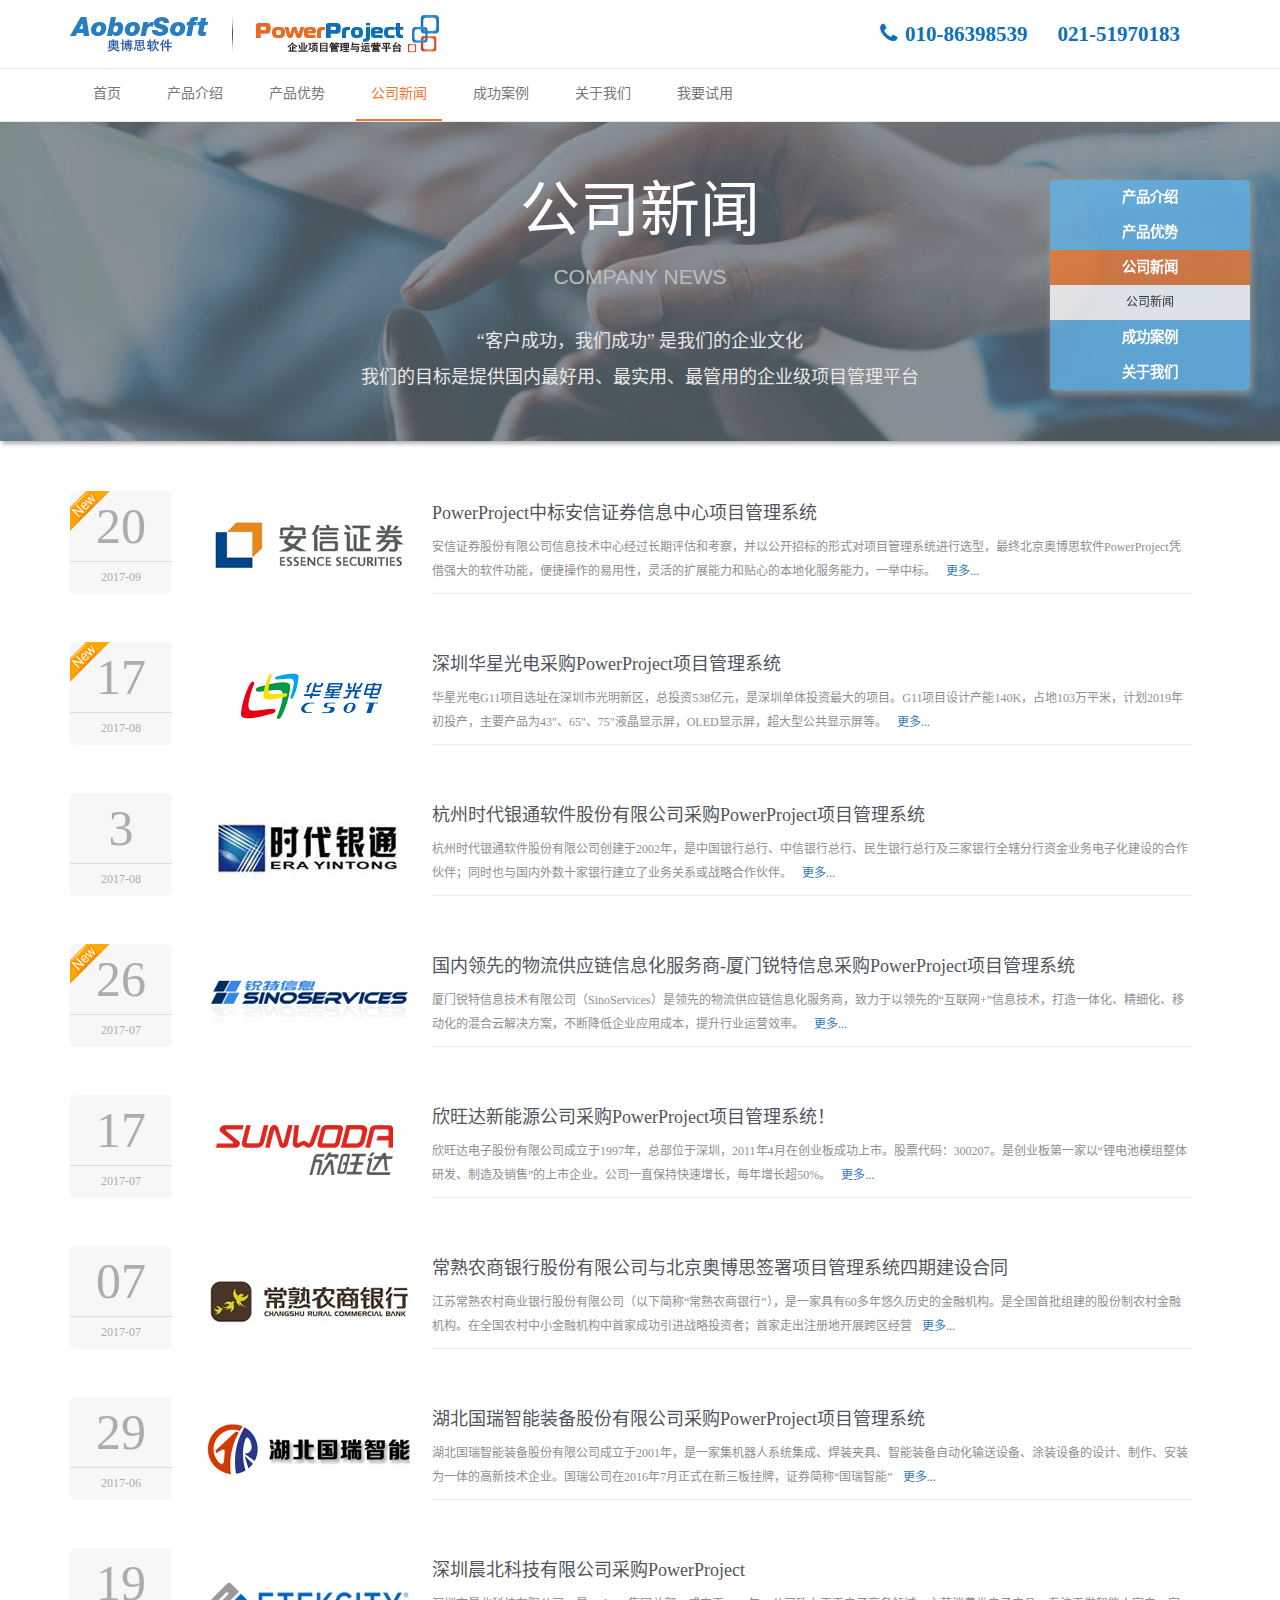
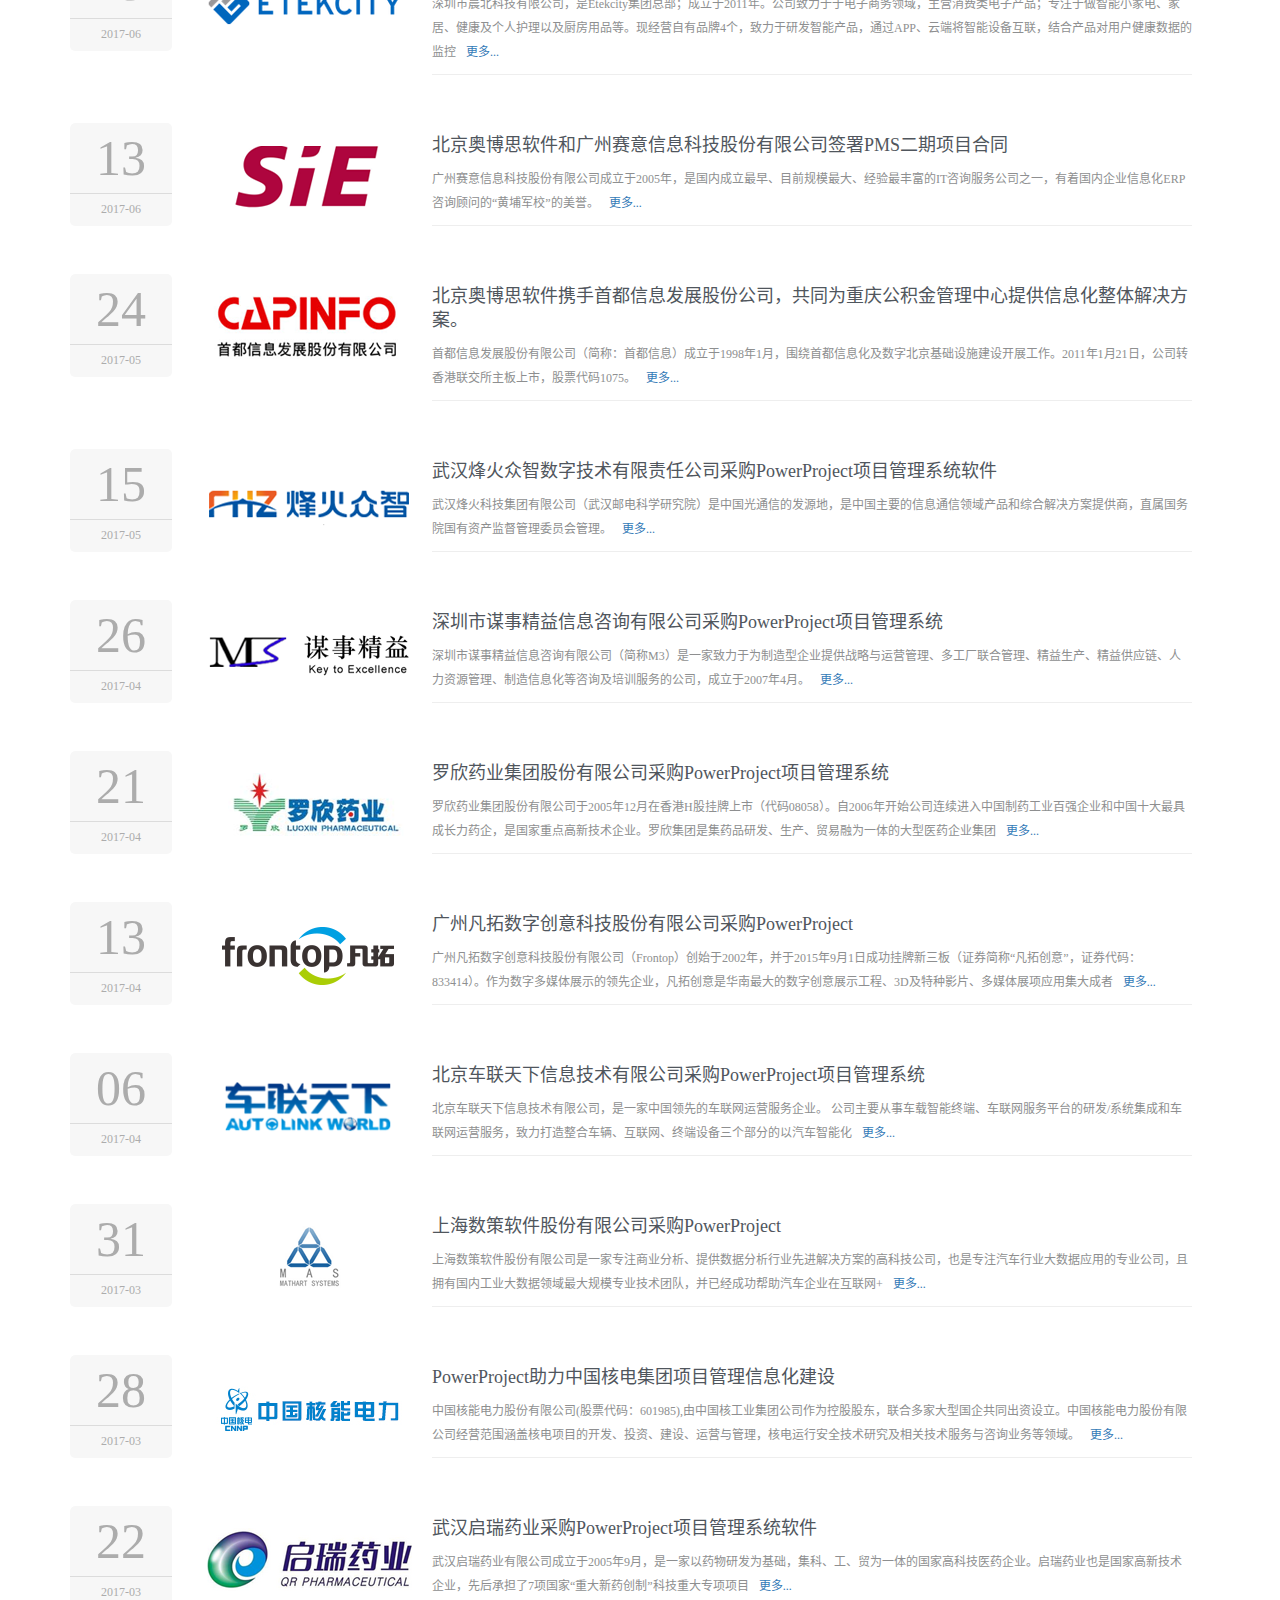
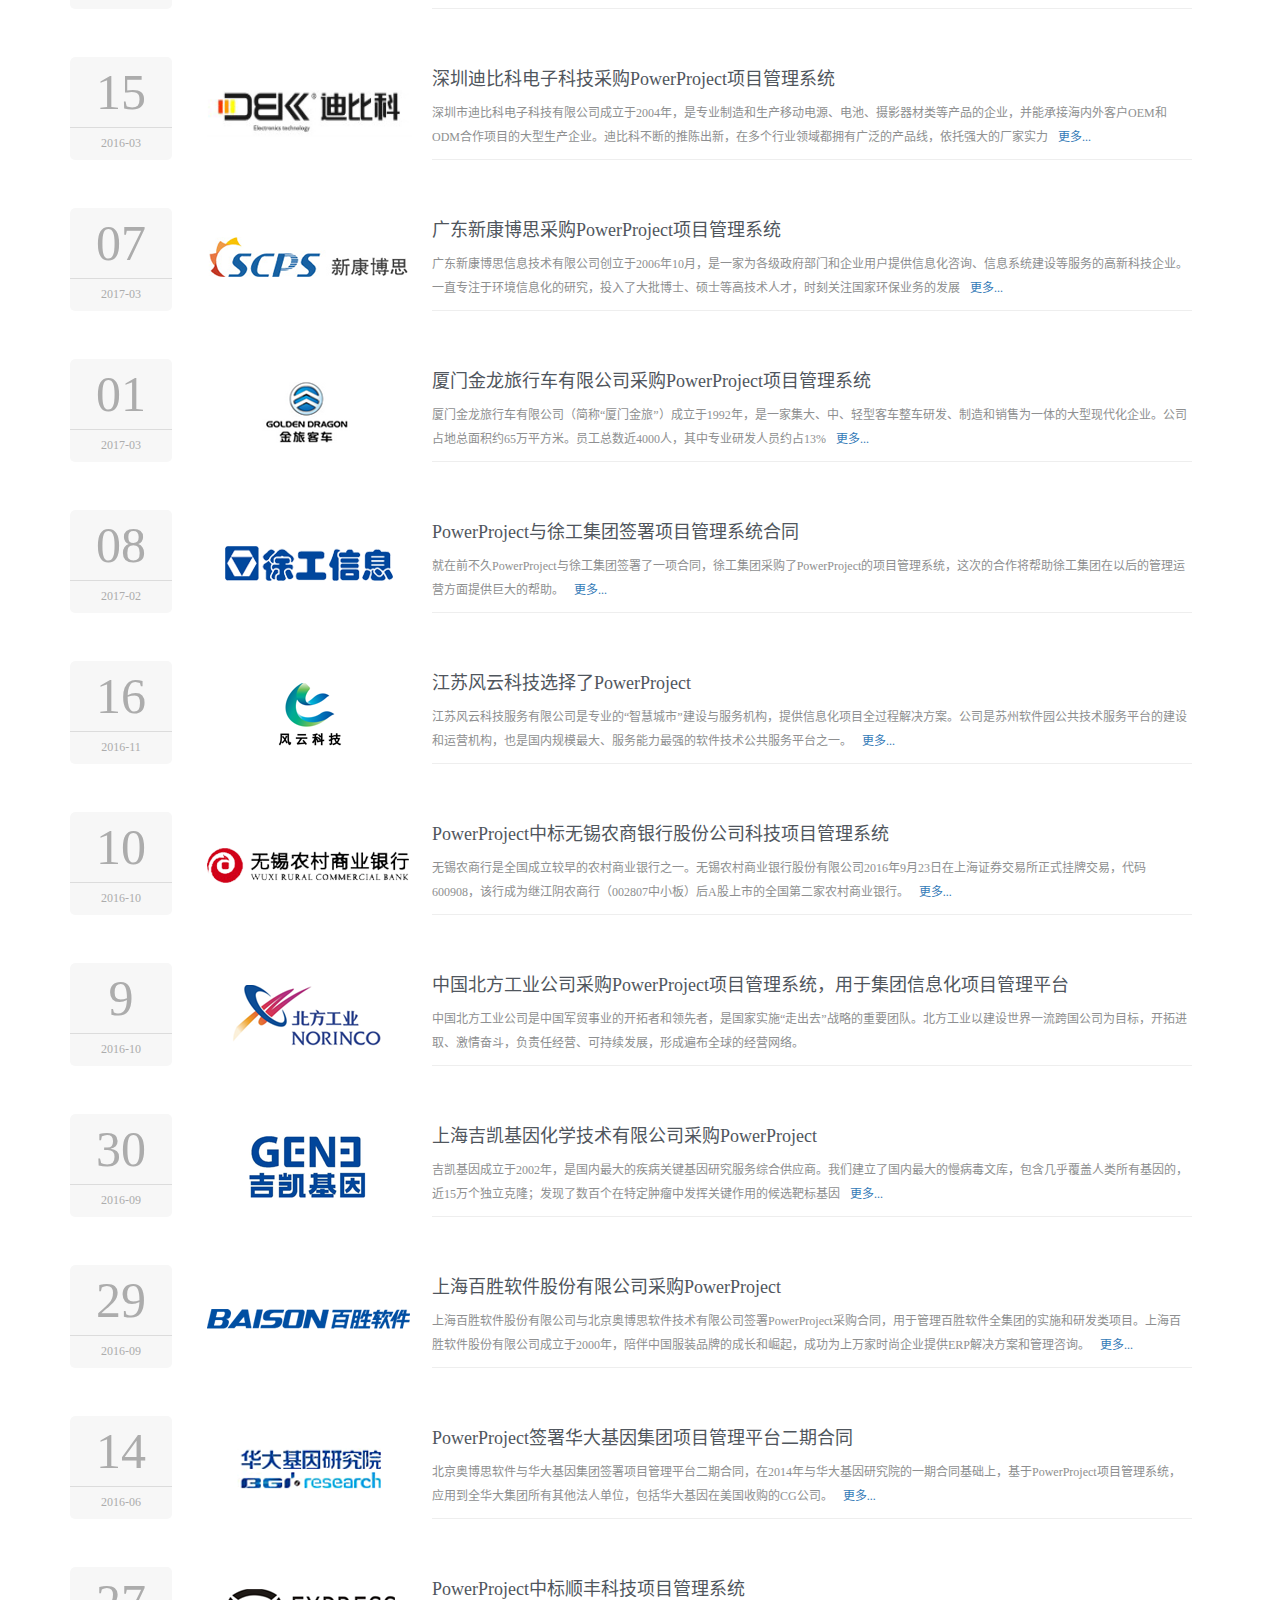
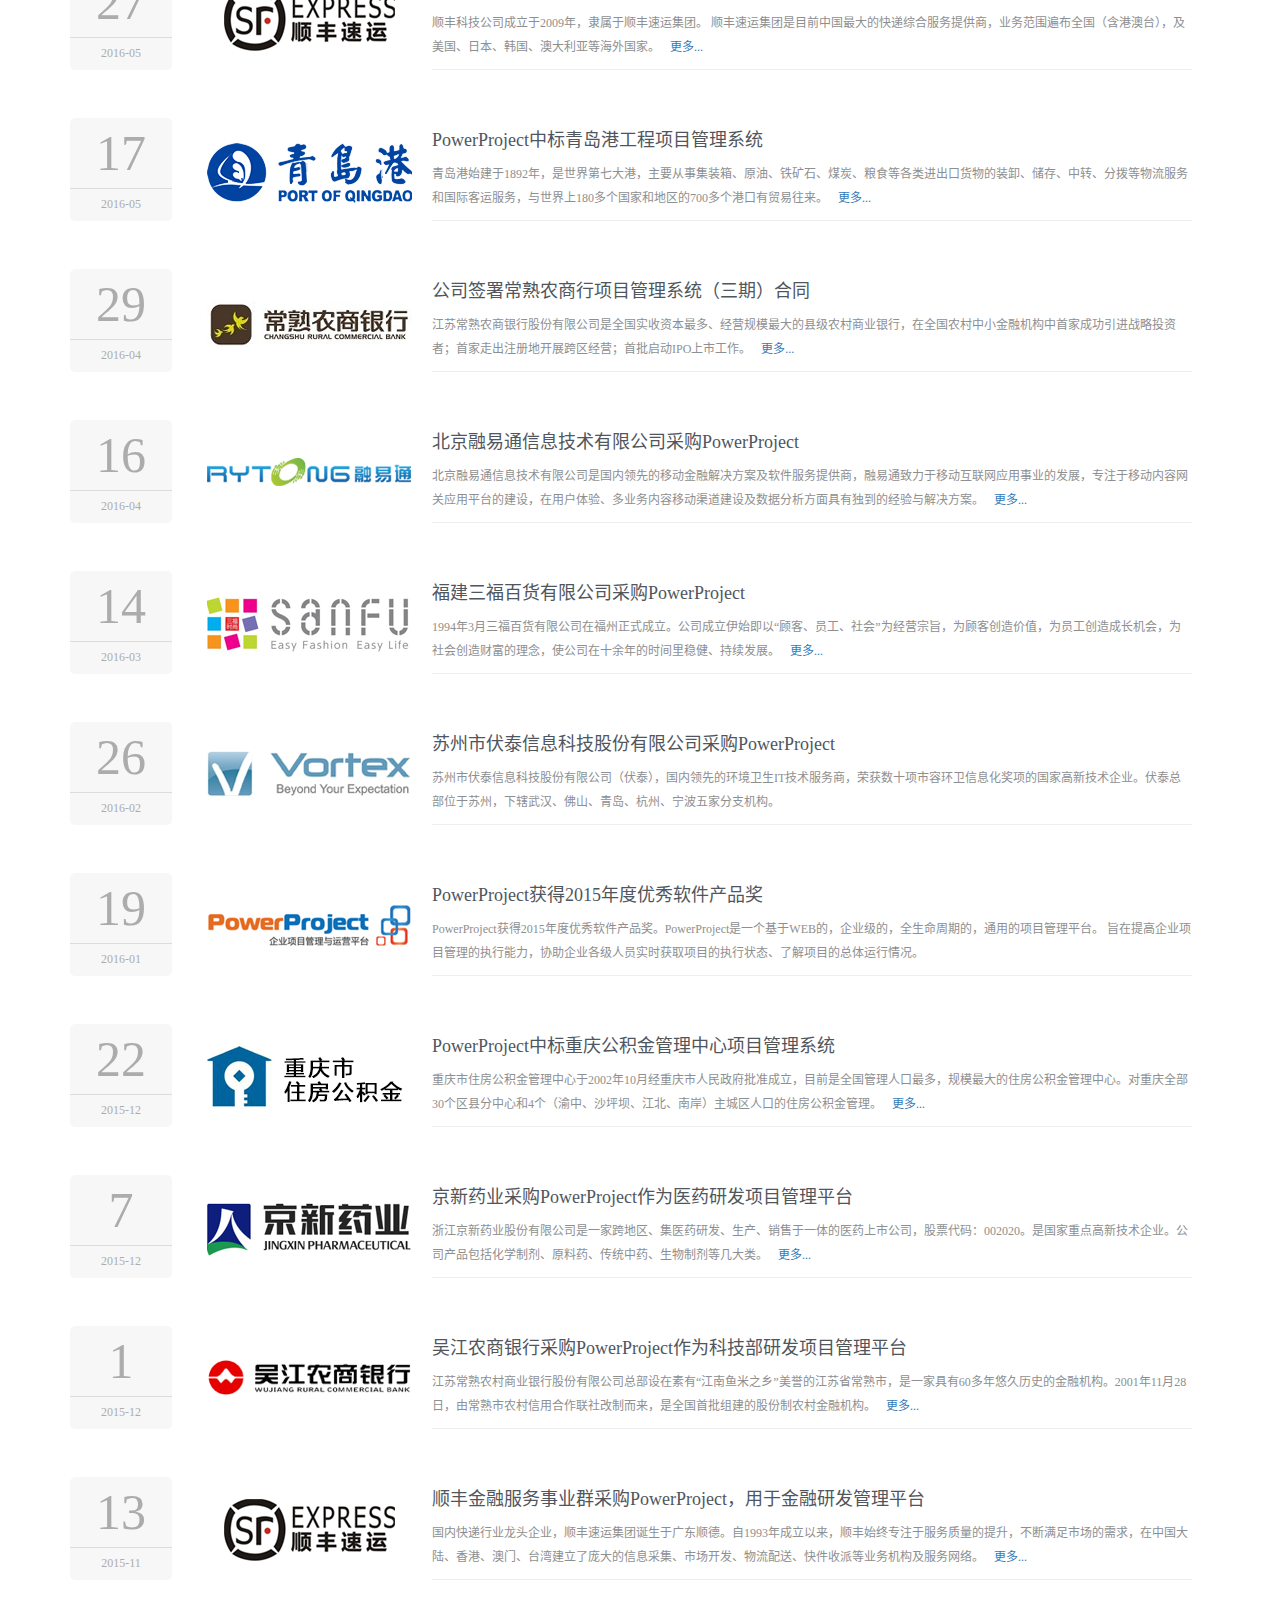
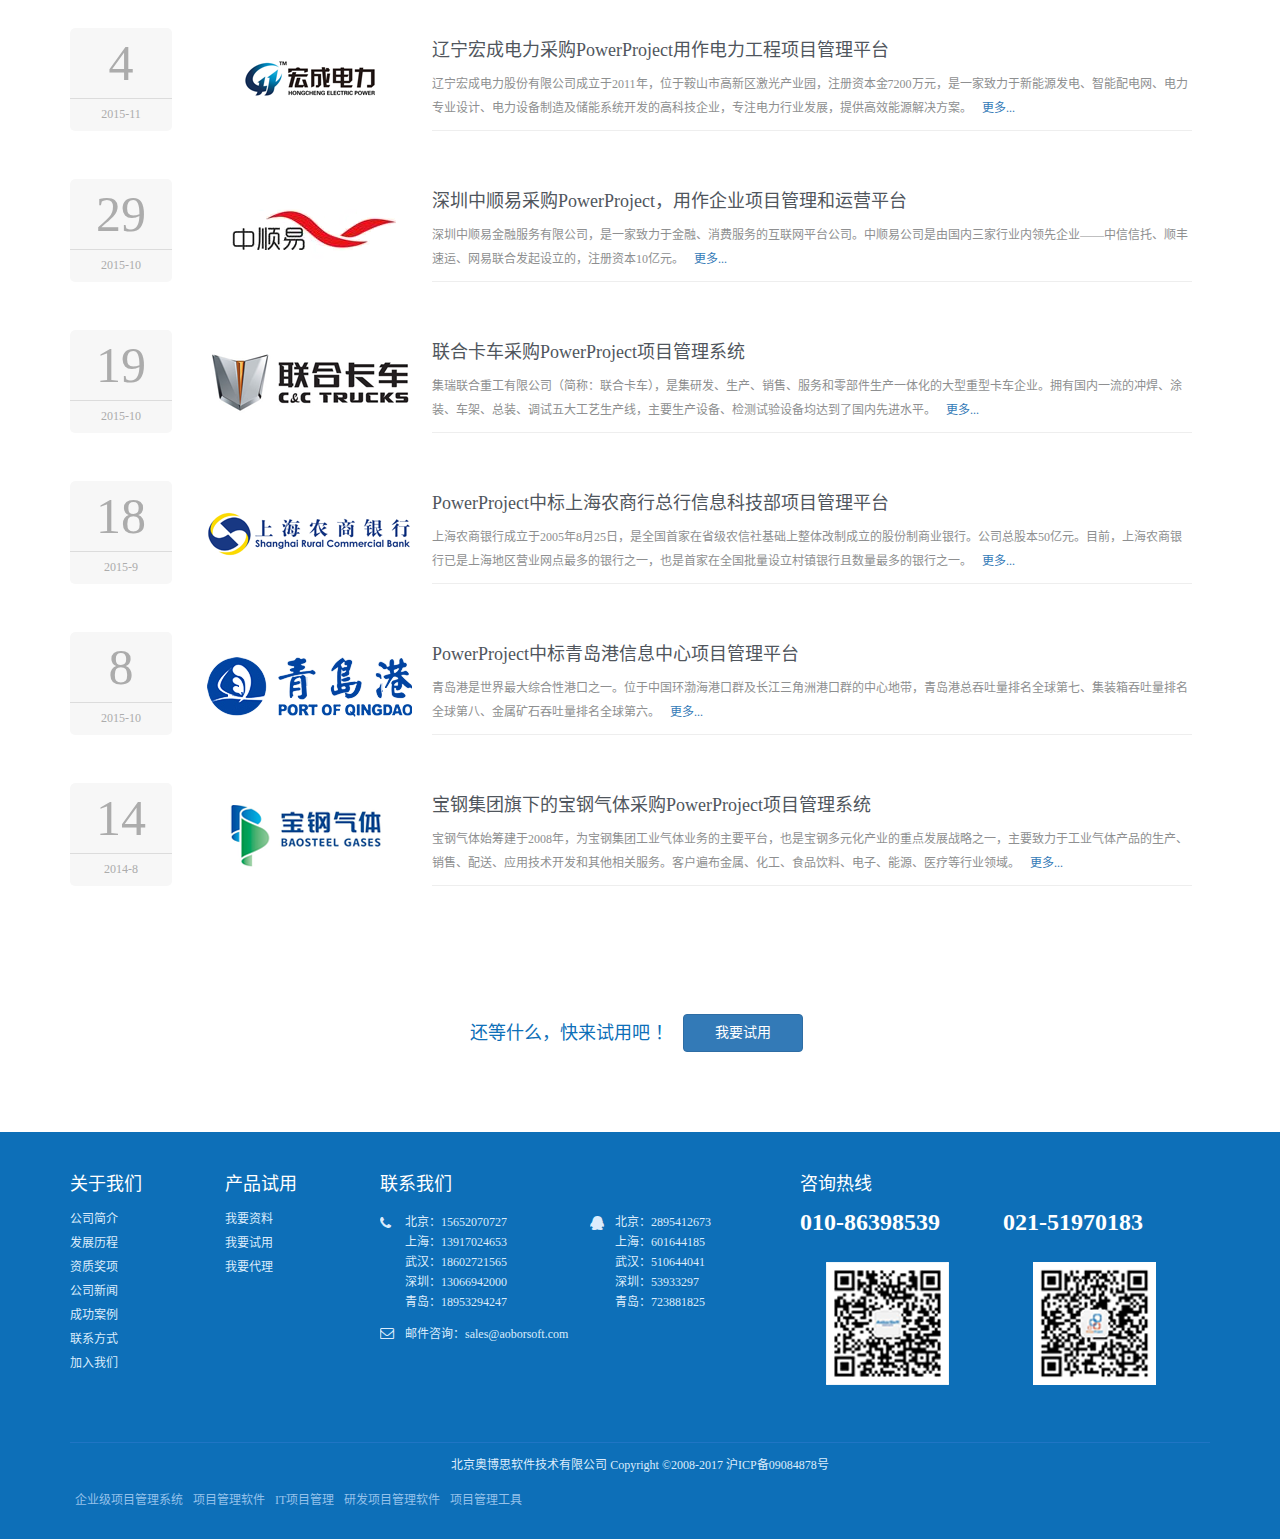
<file: company_news.html>
﻿<!DOCTYPE html>
<html lang="zh-CN">
<head>
    <meta charset="utf-8">
    <meta name="viewport" content="width=device-width, initial-scale=1">
    <title>公司新闻-PowerProject企业级项目管理系统_项目管理软件_IT项目管理 研发项目管理软件 项目管理工具</title>
    <meta name="description" content="中国领先的专业、高效、协同的企业级项目管理软件。功能强大，界面友好，适合IT研发，制造业，咨询，设计等行业" />
    <meta name="keywords" content="项目管理，企业管理，项目管理软件，管理软件，软件项目管理，IT项目管理，项目管理系统" />
    <link type="text/css" rel="stylesheet" href="css/bootstrap.css" />
    <link type="text/css" rel="stylesheet" href="css/main.css" />
    <link type="text/css" rel="stylesheet" href="css/font-awesome.css">
    <script type="text/javascript" src="js/jquery-1.9.1.min.js"></script>
    <script type="text/javascript" src="js/jquery.pagination.js"></script>
    <script type="text/javascript" src="js/bootstrap.min.js"></script>
    <script type="text/javascript" src="js/js.js"></script>
</head>
<body>
    <!-- header -->
    <nav class="navbar navbar-default navbar-fixed-top">
        <div class="header_top">
            <div class="container">
                <div class="navbar-header header_logo"><a href="index.html" class="navbar-brand"></a></div>
                <div class="header_phone"><i class="fa fa-phone"></i><font>010-86398539</font><font>021-51970183</font></div>
            </div>
        </div>
        <div class="container">
            <div class="navbar-header">
                <button type="button" class="navbar-toggle collapsed" data-toggle="collapse" data-target="#defaultNavbar1"><span class="sr-only"></span><span class="icon-bar"></span><span class="icon-bar"></span><span class="icon-bar"></span></button>
            </div>
            <div class="collapse navbar-collapse" id="defaultNavbar1">
                <ul class="nav navbar-nav">
                    <li><a href="Index.html">首页</a></li>
                    <li class="dropdown">
                        <a href="product_introduction.html" class="dropdown-toggle" data-toggle="dropdown" role="button" aria-haspopup="true" aria-expanded="false">产品介绍<span class="caret"></span></a>
                        <ul class="dropdown-menu">
                            <li><a href="product_introduction.html#product_overview">产品概述</a></li>
                            <li><a href="product_introduction.html#product_module">产品模块</a></li>
                            <li><a href="product_introduction.html#product_function">产品功能</a></li>
                            <li><a href="product_introduction.html#product_concept">产品理念</a></li>
                        </ul>
                    </li>
                    <li class="dropdown">
                        <a href="product_advantage.html" class="dropdown-toggle" data-toggle="dropdown" role="button" aria-haspopup="true" aria-expanded="false">产品优势<span class="caret"></span></a>
                        <ul class="dropdown-menu">
                            <li><a href="product_advantage.html#cpys_01">项目计划与MS Project兼容</a></li>
                            <li><a href="product_advantage.html#cpys_02">丰富的项目组合管理</a></li>
                            <li><a href="product_advantage.html#cpys_03">有效的工作协同和沟通</a></li>
                            <li><a href="product_advantage.html#cpys_04">强大的项目文档和知识库</a></li>
                            <li><a href="product_advantage.html#cpys_05">灵活的工时填报与统计</a></li>
                            <li><a href="product_advantage.html#cpys_06">实时的预警和提示</a></li>
                            <li><a href="product_advantage.html#cpys_07">内置商务管理功能</a></li>
                            <li><a href="product_advantage.html#cpys_08">基于角色功能视图和移动终端支持</a></li>
                            <li><a href="product_advantage.html#cpys_09">研发管理支持CMMI和敏捷</a></li>
                        </ul>
                    </li>
                    <li class="active"><a href="company_news.html">公司新闻</a></li>
                    <li><a href="successful_case.html">成功案例</a></li>
                    <li class="dropdown">
                        <a href="about_us.html" class="dropdown-toggle" data-toggle="dropdown" role="button">关于我们<span class="caret"></span></a>
                        <ul class="dropdown-menu">
                            <li><a href="about_us.html#company_profile">公司简介</a></li>
                            <li><a href="about_us.html#development_history">发展历程</a></li>
                            <li><a href="about_us.html#qualification_awards">资质奖项</a></li>
                            <li><a href="about_us.html#contact_info">联系方式</a></li>
                            <li><a href="about_us.html#join_us">加入我们</a></li>
                        </ul>
                    </li>
                    <li><a href="wysy.html">我要试用</a></li>
                </ul>
                <ul class="nav navbar-nav navbar-right share"></ul>
            </div>
        </div>
    </nav>
    <!-- header end-->
    <!-- content -->
    <!--banner-->
    <div class="inner_banner banner_gsxw">
        <h2>公司新闻<font>COMPANY NEWS</font></h2>
        <div class="inner_banner_word">
            <p>“客户成功，我们成功” 是我们的企业文化</p>
            <p>我们的目标是提供国内最好用、最实用、最管用的企业级项目管理平台</p>
        </div>
    </div>
    <!--banner end-->
    <div class="inner_content_box">
        <div class="container">
            <div class="inner_news">
            <div class="news_list">
                    <div class="news_date"> <font>20</font> <span>2017-09</span> <i><img src="images/new.png" width="41" height="41" alt="" /></i> </div>
                    <div class="news_logo"><img src="images/customer/Essence_Logo.png" width="205" height="63" alt="" /></div>
                    <div class="news_content">
                        <h3>PowerProject中标安信证券信息中心项目管理系统</h3>
                        <p>安信证券股份有限公司信息技术中心经过长期评估和考察，并以公开招标的形式对项目管理系统进行选型，最终北京奥博思软件PowerProject凭借强大的软件功能，便捷操作的易用性，灵活的扩展能力和贴心的本地化服务能力，一举中标。<a href="https://mp.weixin.qq.com/s?__biz=MjM5NjMzNTMzOA==&mid=2650186525&idx=1&sn=70ddd2b2c9406c4d2160b143c01a27b1&chksm=bee8d898899f518e9cbf2a3ff96a19edb2fa62998a8b18c2cd82de56715ed306ca3d6f9faef2&mpshare=1&scene=1&srcid=0927aH5dq6w9ckfgKG3jAuRD#rd" target="_blank">更多...</a></p>
                    </div>
                </div>
            <div class="news_list">
                    <div class="news_date"> <font>17</font> <span>2017-08</span> <i><img src="images/new.png" width="41" height="41" alt="" /></i> </div>
                    <div class="news_logo"><img src="images/customer/Csot_Logo.png" width="205" height="63" alt="" /></div>
                    <div class="news_content">
                        <h3>深圳华星光电采购PowerProject项目管理系统</h3>
                        <p>华星光电G11项目选址在深圳市光明新区，总投资538亿元，是深圳单体投资最大的项目。G11项目设计产能140K，占地103万平米，计划2019年初投产，主要产品为43"、65"、75"液晶显示屏，OLED显示屏，超大型公共显示屏等。<a href="http://mp.weixin.qq.com/s?__biz=MjM5NjMzNTMzOA==&mid=2650186514&idx=1&sn=62a3f131ed58b936740ef90752f235c0&chksm=bee8d897899f51812135d53d4774bc3ae8b8a4388c53a7e2d4822f96f926c153250f77775252&mpshare=1&scene=23&srcid=08170muYeezKrqpVfZyfYEaH#rd" target="_blank">更多...</a></p>
                    </div>
                </div>
            <div class="news_list">
                    <div class="news_date"> <font>3</font> <span>2017-08</span></div>
                    <div class="news_logo"><img src="images/customer/Erayt_Logo.png" width="205" height="63" alt="" /></div>
                    <div class="news_content">
                        <h3>杭州时代银通软件股份有限公司采购PowerProject项目管理系统</h3>
                        <p>杭州时代银通软件股份有限公司创建于2002年，是中国银行总行、中信银行总行、民生银行总行及三家银行全辖分行资金业务电子化建设的合作伙伴；同时也与国内外数十家银行建立了业务关系或战略合作伙伴。<a href="http://mp.weixin.qq.com/s?__biz=MjM5NjMzNTMzOA==&mid=2650186511&idx=1&sn=39495fd1b6e824037536a9b7e202d9e4&chksm=bee8d88a899f519c4d57f994d769db340378f20ac37f9d0973e13474678de6d35f5e40819465&mpshare=1&scene=23&srcid=08033FBlHSzLqwGJXo7XaxRt#rd" target="_blank">更多...</a></p>
                    </div>
                </div>
            <div class="news_list">
                    <div class="news_date"> <font>26</font> <span>2017-07</span><i><img src="images/new.png" width="41" height="41" alt="" /></i></div>
                    <div class="news_logo"><img src="images/customer/Sino_Logo.png" width="205" height="63" alt="" /></div>
                    <div class="news_content">
                        <h3>国内领先的物流供应链信息化服务商-厦门锐特信息采购PowerProject项目管理系统</h3>
                        <p>厦门锐特信息技术有限公司（SinoServices）是领先的物流供应链信息化服务商，致力于以领先的“互联网+”信息技术，打造一体化、精细化、移动化的混合云解决方案，不断降低企业应用成本，提升行业运营效率。<a href="https://mp.weixin.qq.com/s?__biz=MjM5NjMzNTMzOA==&mid=2650186508&idx=1&sn=321f6304331f97ca4ff1cb11591249fc&chksm=bee8d889899f519f8387dd1c41b5efc6282580cd93a7360db8ba3c82a327361ea0d88266a2d2&mpshare=1&scene=23&srcid=0726EnL4whV6b0e8vpCzSdZ5#rd" target="_blank">更多...</a></p>
                    </div>
                </div>
            <div class="news_list">
                    <div class="news_date"> <font>17</font> <span>2017-07</span></div>
                    <div class="news_logo"><img src="images/customer/Sunwoda_Logo.png" width="205" height="63" alt="" /></div>
                    <div class="news_content">
                        <h3>欣旺达新能源公司采购PowerProject项目管理系统！</h3>
                        <p>欣旺达电子股份有限公司成立于1997年，总部位于深圳，2011年4月在创业板成功上市。股票代码：300207。是创业板第一家以“锂电池模组整体研发、制造及销售”的上市企业。公司一直保持快速增长，每年增长超50%。<a href="https://mp.weixin.qq.com/s?__biz=MjM5NjMzNTMzOA==&mid=2650186505&idx=1&sn=488d37405164abd70bfae8c4a5f26eca&chksm=bee8d88c899f519a5fbd353affbc3d3c190ce7e76b71882cd11cd51ad97a9a21b8dc429755f0&mpshare=1&scene=23&srcid=0717aAWhJ1oClaEqXb64xtVU#rd" target="_blank">更多...</a></p>
                    </div>
                </div>
            <div class="news_list">
                    <div class="news_date"> <font>07</font> <span>2017-07</span></div>
                    <div class="news_logo"><img src="images/customer/CsrcBank_Logo.png" width="205" height="63" alt="" /></div>
                    <div class="news_content">
                        <h3>常熟农商银行股份有限公司与北京奥博思签署项目管理系统四期建设合同</h3>
                        <p>江苏常熟农村商业银行股份有限公司（以下简称“常熟农商银行”），是一家具有60多年悠久历史的金融机构。是全国首批组建的股份制农村金融机构。在全国农村中小金融机构中首家成功引进战略投资者；首家走出注册地开展跨区经营<a href="https://mp.weixin.qq.com/s?__biz=MjM5NjMzNTMzOA==&mid=2650186502&idx=1&sn=f8c8fae3cc584e9f55e031e31c4c96fe&chksm=bee8d883899f5195bf1c6c38faefe20e9768cb7a4c006fa6a552bed9d853db93061ed573c2c6&mpshare=1&scene=23&srcid=0717BtTjwPvSgxDoJp2AICrL#rd" target="_blank">更多...</a></p>
                    </div>
                </div>
            <div class="news_list">
                    <div class="news_date"> <font>29</font> <span>2017-06</span></div>
                    <div class="news_logo"><img src="images/customer/Guorui_Logo.png" width="205" height="63" alt="" /></div>
                    <div class="news_content">
                        <h3>湖北国瑞智能装备股份有限公司采购PowerProject项目管理系统</h3>
                        <p>湖北国瑞智能装备股份有限公司成立于2001年，是一家集机器人系统集成、焊装夹具、智能装备自动化输送设备、涂装设备的设计、制作、安装为一体的高新技术企业。国瑞公司在2016年7月正式在新三板挂牌，证券简称“国瑞智能”<a href="http://mp.weixin.qq.com/s?__biz=MjM5NjMzNTMzOA==&mid=2650186499&idx=1&sn=656498a458c6975d0fdbdb0b07364a81&chksm=bee8d886899f5190f94c1bf4a27d9c7084034c7e9ba20a150644bd53ccf8aaa3b8151e6d5d35&mpshare=1&scene=23&srcid=0703CSYExq4S8ZxpzlvE6u3i#rd" target="_blank">更多...</a></p>
                    </div>
                </div>
            <div class="news_list">
                    <div class="news_date"> <font>19</font> <span>2017-06</span></div>
                    <div class="news_logo"><img src="images/customer/Etekcity_Logo.png" width="205" height="63" alt="" /></div>
                    <div class="news_content">
                        <h3>深圳晨北科技有限公司采购PowerProject</h3>
                        <p>深圳市晨北科技有限公司，是Etekcity集团总部；成立于2011年。公司致力于于电子商务领域，主营消费类电子产品；专注于做智能小家电、家居、健康及个人护理以及厨房用品等。现经营自有品牌4个，致力于研发智能产品，通过APP、云端将智能设备互联，结合产品对用户健康数据的监控<a href="http://mp.weixin.qq.com/s?__biz=MjM5NjMzNTMzOA==&mid=2650186496&idx=1&sn=53335e1bc5e8f332bf886ab70bef1f3f&chksm=bee8d885899f519347116a5db157bec9abf8bcdec0dcc98167511cd862b97b82a158e785819f&mpshare=1&scene=23&srcid=0626mVkxAbqMNWoGe1fszNcw#rd" target="_blank">更多...</a></p>
                    </div>
                </div>
            <div class="news_list">
                    <div class="news_date"> <font>13</font> <span>2017-06</span></div>
                    <div class="news_logo"><img src="images/customer/SIE_Logo.png" width="205" height="63" alt="" /></div>
                    <div class="news_content">
                        <h3>北京奥博思软件和广州赛意信息科技股份有限公司签署PMS二期项目合同</h3>
                        <p>广州赛意信息科技股份有限公司成立于2005年，是国内成立最早、目前规模最大、经验最丰富的IT咨询服务公司之一，有着国内企业信息化ERP咨询顾问的“黄埔军校”的美誉。<a href="http://mp.weixin.qq.com/s?__biz=MjM5NjMzNTMzOA==&mid=2650186487&idx=1&sn=a0d016adb7ccb6e298d3e2c3424f9d25&chksm=bee8d972899f50648609ef0bdbc12b840b6fce031997ae20b814e4f341bb16db7b8a6419c8cd&mpshare=1&scene=23&srcid=0613BXQM9oDZLez3NlV1vACd#rd" target="_blank">更多...</a></p>
                    </div>
                </div>
            <div class="news_list">
                    <div class="news_date"> <font>24</font> <span>2017-05</span></div>
                    <div class="news_logo"><img src="images/customer/CapInfo_Logo.png" width="205" height="63" alt="" /></div>
                    <div class="news_content">
                        <h3>北京奥博思软件携手首都信息发展股份公司，共同为重庆公积金管理中心提供信息化整体解决方案。</h3>
                        <p>首都信息发展股份有限公司（简称：首都信息）成立于1998年1月，围绕首都信息化及数字北京基础设施建设开展工作。2011年1月21日，公司转香港联交所主板上市，股票代码1075。<a href="https://mp.weixin.qq.com/s?__biz=MjM5NjMzNTMzOA==&mid=2650186484&idx=1&sn=f28660e57792ae0fe6852e9a06eae265&chksm=bee8d971899f5067a1f71236ff50ac399bbe985f25d40a516275ba1a09e50ea0c53ba3613eab&mpshare=1&scene=23&srcid=0524AJHVlhNus9AWyHi8g5zN#rd" target="_blank">更多...</a></p>
                    </div>
                </div>
            <div class="news_list">
                    <div class="news_date"> <font>15</font> <span>2017-05</span></div>
                    <div class="news_logo"><img src="images/customer/FHZ_Logo.png" width="205" height="63" alt="" /></div>
                    <div class="news_content">
                        <h3>武汉烽火众智数字技术有限责任公司采购PowerProject项目管理系统软件</h3>
                        <p>武汉烽火科技集团有限公司（武汉邮电科学研究院）是中国光通信的发源地，是中国主要的信息通信领域产品和综合解决方案提供商，直属国务院国有资产监督管理委员会管理。<a href="http://mp.weixin.qq.com/s?__biz=MjM5NjMzNTMzOA==&mid=2650186481&idx=1&sn=981d9ee080677d2f8b4a19a48fd1a79f&chksm=bee8d974899f5062a0817ce44e204b857752d74c9d27138581eb1768a735b8d35f3c9306ca9e&mpshare=1&scene=23&srcid=0516vlrNgd9w6L6NACI6IPq6#rd" target="_blank">更多...</a></p>
                    </div>
                </div>
            <div class="news_list">
                    <div class="news_date"> <font>26</font> <span>2017-04</span></div>
                    <div class="news_logo"><img src="images/customer/M3lean_Logo.png" width="205" height="63" alt="" /></div>
                    <div class="news_content">
                        <h3>深圳市谋事精益信息咨询有限公司采购PowerProject项目管理系统</h3>
                        <p>深圳市谋事精益信息咨询有限公司（简称M3）是一家致力于为制造型企业提供战略与运营管理、多工厂联合管理、精益生产、精益供应链、人力资源管理、制造信息化等咨询及培训服务的公司，成立于2007年4月。<a href="http://mp.weixin.qq.com/s?__biz=MjM5NjMzNTMzOA==&mid=2650186478&idx=1&sn=222a27d9d9863ed149601b7e9b5a6062&chksm=bee8d96b899f507de982741ada927f987a410b1ca9d1a56a1a8f2589bc73ac1eb6ad4c80ca57&mpshare=1&scene=23&srcid=0426cFfszmtBOCZX9yTRGZ70#rd" target="_blank">更多...</a></p>
                    </div>
                </div>
                <div class="news_list">
                    <div class="news_date"> <font>21</font> <span>2017-04</span></div>
                    <div class="news_logo"><img src="images/customer/Luoxin_Logo.png" width="205" height="63" alt="" /></div>
                    <div class="news_content">
                        <h3>罗欣药业集团股份有限公司采购PowerProject项目管理系统</h3>
                        <p>罗欣药业集团股份有限公司于2005年12月在香港H股挂牌上市（代码08058）。自2006年开始公司连续进入中国制药工业百强企业和中国十大最具成长力药企，是国家重点高新技术企业。罗欣集团是集药品研发、生产、贸易融为一体的大型医药企业集团<a href="http://mp.weixin.qq.com/s?__biz=MjM5NjMzNTMzOA==&mid=2650186475&idx=1&sn=6bb2c325fe4637d3b40fda1a66e3f42c&chksm=bee8d96e899f50787f1a484523d60b5aa38c9e358e5086632fb88b9707a7562aff8e2e59ba0d&mpshare=1&scene=23&srcid=0421mWiIRMYLGzMzivz2o9ef#rd" target="_blank">更多...</a></p>
                    </div>
                </div>
                <div class="news_list">
                    <div class="news_date"> <font>13</font> <span>2017-04</span></div>
                    <div class="news_logo"><img src="images/customer/Frontop_Logo.png" width="205" height="63" alt="" /></div>
                    <div class="news_content">
                        <h3>广州凡拓数字创意科技股份有限公司采购PowerProject</h3>
                        <p>广州凡拓数字创意科技股份有限公司（Frontop）创始于2002年，并于2015年9月1日成功挂牌新三板（证券简称“凡拓创意”，证券代码：833414）。作为数字多媒体展示的领先企业，凡拓创意是华南最大的数字创意展示工程、3D及特种影片、多媒体展项应用集大成者<a href="http://mp.weixin.qq.com/s?__biz=MjM5NjMzNTMzOA==&mid=2650186472&idx=1&sn=b1f9b433a7123d08f23a7674d5b30893&chksm=bee8d96d899f507b29f6fc5bc56d8e232643ce7cb45f7f6015fa9bd196cee6081d11f55806fb&mpshare=1&scene=23&srcid=0413iGD9kLcFhdc9b7CokU1a#rd" target="_blank">更多...</a></p>
                    </div>
                </div>
                <div class="news_list">
                    <div class="news_date"> <font>06</font> <span>2017-04</span></div>
                    <div class="news_logo"><img src="images/customer/Autolink_Logo.png" width="205" height="63" alt="" /></div>
                    <div class="news_content">
                        <h3>北京车联天下信息技术有限公司采购PowerProject项目管理系统</h3>
                        <p>北京车联天下信息技术有限公司，是一家中国领先的车联网运营服务企业。 公司主要从事车载智能终端、车联网服务平台的研发/系统集成和车联网运营服务，致力打造整合车辆、互联网、终端设备三个部分的以汽车智能化<a href="http://mp.weixin.qq.com/s?__biz=MjM5NjMzNTMzOA==&mid=2650186469&idx=1&sn=4309add9d19e39f9fbe52ce9aeca4e0d&chksm=bee8d960899f50765350935fbb43d4f205d32fcfa25f4ecff0ea5aecf9d31b8519a7f422eec7&mpshare=1&scene=23&srcid=0406LFvJ9AWkU0wQjmHlZqLa#rd" target="_blank">更多...</a></p>
                    </div>
                </div>
                <div class="news_list">
                    <div class="news_date"> <font>31</font> <span>2017-03</span></div>
                    <div class="news_logo"><img src="images/customer/Math_Logo.png" width="205" height="63" alt="" /></div>
                    <div class="news_content">
                        <h3>上海数策软件股份有限公司采购PowerProject</h3>
                        <p>上海数策软件股份有限公司是一家专注商业分析、提供数据分析行业先进解决方案的高科技公司，也是专注汽车行业大数据应用的专业公司，且拥有国内工业大数据领域最大规模专业技术团队，并已经成功帮助汽车企业在互联网+<a href="http://mp.weixin.qq.com/s?__biz=MjM5NjMzNTMzOA==&mid=2650186466&idx=1&sn=56ca98aae1b3fa4424f7aec36576f9b9&chksm=bee8d967899f5071c833033b07583c73ce58ed47b75a5862839c4c9a1b02a868379d663418b4&mpshare=1&scene=23&srcid=03318aiUWA92yjPJTDUvZaaD#rd" target="_blank">更多...</a></p>
                    </div>
                </div>
                <div class="news_list">
                    <div class="news_date"> <font>28</font> <span>2017-03</span></div>
                    <div class="news_logo"><img src="images/customer/Cnnp_Logo.png" width="205" height="63" alt="" /></div>
                    <div class="news_content">
                        <h3>PowerProject助力中国核电集团项目管理信息化建设</h3>
                        <p>中国核能电力股份有限公司(股票代码：601985),由中国核工业集团公司作为控股股东，联合多家大型国企共同出资设立。中国核能电力股份有限公司经营范围涵盖核电项目的开发、投资、建设、运营与管理，核电运行安全技术研究及相关技术服务与咨询业务等领域。<a href="http://mp.weixin.qq.com/s?__biz=MjM5NjMzNTMzOA==&mid=2650186462&idx=1&sn=da357c333bf7a6ff237f4be266c90918&chksm=bee8d95b899f504d41ef30ed3db10b5c22fd3e457b10e41bf513ee69482660c5ef535cd00f29&mpshare=1&scene=23&srcid=0328a1k5yFOg5qqKKhljPCXk#rd" target="_blank">更多...</a></p>
                    </div>
                </div>
                <div class="news_list">
                    <div class="news_date"> <font>22</font> <span>2017-03</span></div>
                    <div class="news_logo"><img src="images/customer/Qryy_Logo.png" width="205" height="63" alt="" /></div>
                    <div class="news_content">
                        <h3>武汉启瑞药业采购PowerProject项目管理系统软件</h3>
                        <p>武汉启瑞药业有限公司成立于2005年9月，是一家以药物研发为基础，集科、工、贸为一体的国家高科技医药企业。启瑞药业也是国家高新技术企业，先后承担了7项国家“重大新药创制”科技重大专项项目<a href="http://mp.weixin.qq.com/s?__biz=MjM5NjMzNTMzOA==&mid=2650186459&idx=1&sn=591246bdd345bca561d947c00fa1691c&chksm=bee8d95e899f5048c02f9734e2aba880b1cd8fc04930aabab73e6043203f7826f581a4ec478f&mpshare=1&scene=23&srcid=0323mfAB1sKCxEPMRSliIBkg#rd" target="_blank">更多...</a></p>
                    </div>
                </div>
                <div class="news_list">
                    <div class="news_date"> <font>15</font> <span>2016-03</span></div>
                    <div class="news_logo"><img src="images/customer/Dbk_Logo.png" width="205" height="63" alt="" /></div>
                    <div class="news_content">
                        <h3>深圳迪比科电子科技采购PowerProject项目管理系统</h3>
                        <p>深圳市迪比科电子科技有限公司成立于2004年，是专业制造和生产移动电源、电池、摄影器材类等产品的企业，并能承接海内外客户OEM和ODM合作项目的大型生产企业。迪比科不断的推陈出新，在多个行业领域都拥有广泛的产品线，依托强大的厂家实力<a href="http://mp.weixin.qq.com/s?__biz=MjM5NjMzNTMzOA==&mid=2650186456&idx=1&sn=7eecaa82a4b266d30bd4c4f6c0febff4&chksm=bee8d95d899f504bce692eb7ce5192bb113cb40b343fef2bb2772fbb30410d9565d3f961ecd1&mpshare=1&scene=23&srcid=03231ulVJutK12fiyAhPz6Zq#rd" target="_blank">更多...</a></p>
                    </div>
                </div>
                <div class="news_list">
                    <div class="news_date"> <font>07</font> <span>2017-03</span> </div>
                    <div class="news_logo"><img src="images/customer/Xkgs_Logo.png" width="205" height="63" alt="" /></div>
                    <div class="news_content">
                        <h3>广东新康博思采购PowerProject项目管理系统</h3>
                        <p>广东新康博思信息技术有限公司创立于2006年10月，是一家为各级政府部门和企业用户提供信息化咨询、信息系统建设等服务的高新科技企业。一直专注于环境信息化的研究，投入了大批博士、硕士等高技术人才，时刻关注国家环保业务的发展<a href="http://mp.weixin.qq.com/s?__biz=MjM5NjMzNTMzOA==&mid=2650186449&idx=1&sn=f07f6b68e0406a4b8d9858f7c6184d7f&chksm=bee8d954899f5042635ca718d60321937082374169ccd7bd3a0232ffd09d1923bab273fecf64&mpshare=1&scene=23&srcid=0323ep9T5BRv5Pl6IkBBwI7B#rd" target="_blank">更多...</a></p>
                    </div>
                </div>
                <div class="news_list">
                    <div class="news_date"> <font>01</font> <span>2017-03</span></div>
                    <div class="news_logo"><img src="images/customer/Glkc_Logo.png" width="205" height="63" alt="" /></div>
                    <div class="news_content">
                        <h3>厦门金龙旅行车有限公司采购PowerProject项目管理系统</h3>
                        <p>厦门金龙旅行车有限公司（简称“厦门金旅”）成立于1992年，是一家集大、中、轻型客车整车研发、制造和销售为一体的大型现代化企业。公司占地总面积约65万平方米。员工总数近4000人，其中专业研发人员约占13%<a href="http://mp.weixin.qq.com/s?__biz=MjM5NjMzNTMzOA==&mid=2650186445&idx=1&sn=568f83fe390b0095fb7ae65e6be1c709&chksm=bee8d948899f505eea5eab43e960ef19a7da1b3d37081b9467e75fa245e6140006a94038f944#rd" target="_blank">更多...</a></p>
                    </div>
                </div>
                <div class="news_list">
                    <div class="news_date"> <font>08</font> <span>2017-02</span></div>
                    <div class="news_logo"><img src="images/customer/XGIT_Logo.png" width="205" height="63" alt="" /></div>
                    <div class="news_content">
                        <h3>PowerProject与徐工集团签署项目管理系统合同</h3>
                        <p>就在前不久PowerProject与徐工集团签署了一项合同，徐工集团采购了PowerProject的项目管理系统，这次的合作将帮助徐工集团在以后的管理运营方面提供巨大的帮助。<a href="http://mp.weixin.qq.com/s?__biz=MjM5NjMzNTMzOA==&mid=2650186438&idx=1&sn=3cdde67b3a10b399ba586205c2223d0a&chksm=bee8d943899f5055b8edbb7dfdaf06ff1ce80639a20650a8f8fff7cd4e7608c4c8b9af2e31dc#rd" target="_blank">更多...</a></p>
                    </div>
                </div>
                <div class="news_list">
                    <div class="news_date"> <font>16</font> <span>2016-11</span></div>
                    <div class="news_logo"><img src="images/customer/Fykj_Logo.png" width="205" height="63" alt="" /></div>
                    <div class="news_content">
                        <h3>江苏风云科技选择了PowerProject</h3>
                        <p>江苏风云科技服务有限公司是专业的“智慧城市”建设与服务机构，提供信息化项目全过程解决方案。公司是苏州软件园公共技术服务平台的建设和运营机构，也是国内规模最大、服务能力最强的软件技术公共服务平台之一。<a href="http://mp.weixin.qq.com/s?__biz=MjM5NjMzNTMzOA==&mid=2650186434&idx=1&sn=a9da29e87b8631f12d6e2a895b504b12&chksm=bee8d947899f50514fbf0e5cb587381a74646ff438fca38eecc54f42175a8903155e077a49a5#rd" target="_blank">更多...</a></p>
                    </div>
                </div>
                <div class="news_list">
                    <div class="news_date"> <font>10</font> <span>2016-10</span></div>
                    <div class="news_logo"><img src="images/customer/Wxrcb_Logo.png" width="205" height="63" alt="" /></div>
                    <div class="news_content">
                        <h3>PowerProject中标无锡农商银行股份公司科技项目管理系统</h3>
                        <p>无锡农商行是全国成立较早的农村商业银行之一。无锡农村商业银行股份有限公司2016年9月23日在上海证券交易所正式挂牌交易，代码600908，该行成为继江阴农商行（002807中小板）后A股上市的全国第二家农村商业银行。<a href="http://mp.weixin.qq.com/s?__biz=MjM5NjMzNTMzOA==&mid=2650186383&idx=1&sn=16c67a0da92a53cede2c956d4963e3fc&chksm=bee8d90a899f501c81d960bc287f170243f26283b52692e954a7ac1e040490671b15c4d0f2ee#rd" target="_blank">更多...</a></p>
                    </div>
                </div>
                <div class="news_list">
                    <div class="news_date"> <font>9</font> <span>2016-10</span></div>
                    <div class="news_logo"><img src="images/customer/Norinco_Logo.png" width="205" height="63" alt="" /></div>
                    <div class="news_content">
                        <h3>中国北方工业公司采购PowerProject项目管理系统，用于集团信息化项目管理平台</h3>
                        <p>中国北方工业公司是中国军贸事业的开拓者和领先者，是国家实施“走出去”战略的重要团队。北方工业以建设世界一流跨国公司为目标，开拓进取、激情奋斗，负责任经营、可持续发展，形成遍布全球的经营网络。</p>
                    </div>
                </div>
                <div class="news_list">
                    <div class="news_date"> <font>30</font> <span>2016-09</span></div>
                    <div class="news_logo"><img src="images/customer/Genechem_Logo.png" width="205" height="63" alt="" /></div>
                    <div class="news_content">
                        <h3>上海吉凯基因化学技术有限公司采购PowerProject</h3>
                        <p>吉凯基因成立于2002年，是国内最大的疾病关键基因研究服务综合供应商。我们建立了国内最大的慢病毒文库，包含几乎覆盖人类所有基因的，近15万个独立克隆；发现了数百个在特定肿瘤中发挥关键作用的候选靶标基因<a href="http://mp.weixin.qq.com/s?__biz=MjM5NjMzNTMzOA==&mid=2650186373&idx=1&sn=e359e77878e472ebae81e108b1eb64e4&chksm=bee8d900899f50165771e061a6044a264910306b0e41ee86d49ffd9a3ff9331754e46e1a98bc#rd" target="_blank">更多...</a></p>
                    </div>
                </div>
                <div class="news_list">
                    <div class="news_date"> <font>29</font> <span>2016-09</span></div>
                    <div class="news_logo"><img src="images/customer/Baison_Logo.png" width="205" height="63" alt="" /></div>
                    <div class="news_content">
                        <h3>上海百胜软件股份有限公司采购PowerProject</h3>
                        <p>上海百胜软件股份有限公司与北京奥博思软件技术有限公司签署PowerProject采购合同，用于管理百胜软件全集团的实施和研发类项目。上海百胜软件股份有限公司成立于2000年，陪伴中国服装品牌的成长和崛起，成功为上万家时尚企业提供ERP解决方案和管理咨询。<a href="http://mp.weixin.qq.com/s?__biz=MjM5NjMzNTMzOA==&mid=2650186370&idx=1&sn=8ed04209564ad325df5615a6d301f7b5&chksm=bee8d907899f5011552b0f48e02d34bba25ccb231b7d61e3a7817dc39aadc8c0c5aafb69c87f#rd" target="_blank">更多...</a> </p>
                    </div>
                </div>
                <div class="news_list">
                    <div class="news_date"> <font>14</font> <span>2016-06</span></div>
                    <div class="news_logo"><img src="images/customer/Huada_Logo.png" width="205" height="63" alt="" /></div>
                    <div class="news_content">
                        <h3>PowerProject签署华大基因集团项目管理平台二期合同</h3>
                        <p>北京奥博思软件与华大基因集团签署项目管理平台二期合同，在2014年与华大基因研究院的一期合同基础上，基于PowerProject项目管理系统，应用到全华大集团所有其他法人单位，包括华大基因在美国收购的CG公司。<a href="http://mp.weixin.qq.com/s?__biz=MjM5NjMzNTMzOA==&mid=2650186367&idx=1&sn=f311b03d5f3b210e1099d36d1ff63b7b#rd" target="_blank">更多...</a> </p>
                    </div>
                </div>
                <div class="news_list">
                    <div class="news_date"> <font>27</font> <span>2016-05</span></div>
                    <div class="news_logo"><img src="images/customer/SF_Logo.png" width="205" height="63" alt="" /></div>
                    <div class="news_content">
                        <h3>PowerProject中标顺丰科技项目管理系统</h3>
                        <p>顺丰科技公司成立于2009年，隶属于顺丰速运集团。 顺丰速运集团是目前中国最大的快递综合服务提供商，业务范围遍布全国（含港澳台），及美国、日本、韩国、澳大利亚等海外国家。<a href="http://mp.weixin.qq.com/s?__biz=MjM5NjMzNTMzOA==&mid=2650186364&idx=1&sn=ffabd63f97b2668f029ceca2cfa50f3a#rd" target="_blank">更多...</a> </p>
                    </div>
                </div>
                <div class="news_list">
                    <div class="news_date"> <font>17</font> <span>2016-05</span></div>
                    <div class="news_logo"><img src="images/customer/QdPort_Logo.png" width="205" height="63" alt="" /></div>
                    <div class="news_content">
                        <h3>PowerProject中标青岛港工程项目管理系统</h3>
                        <p>青岛港始建于1892年，是世界第七大港，主要从事集装箱、原油、铁矿石、煤炭、粮食等各类进出口货物的装卸、储存、中转、分拨等物流服务和国际客运服务，与世界上180多个国家和地区的700多个港口有贸易往来。<a href="http://mp.weixin.qq.com/s?__biz=MjM5NjMzNTMzOA==&mid=2650186358&idx=1&sn=1b2ec12959c61e1f605a92fcd48c8a60#rd" target="_blank">更多...</a> </p>
                    </div>
                </div>
                <div class="news_list">
                    <div class="news_date"> <font>29</font> <span>2016-04</span></div>
                    <div class="news_logo"><img src="images/customer/CsrcBank_Logo.png" width="205" height="63" alt="" /></div>
                    <div class="news_content">
                        <h3>公司签署常熟农商行项目管理系统（三期）合同</h3>
                        <p>江苏常熟农商银行股份有限公司是全国实收资本最多、经营规模最大的县级农村商业银行，在全国农村中小金融机构中首家成功引进战略投资者；首家走出注册地开展跨区经营；首批启动IPO上市工作。<a href="http://mp.weixin.qq.com/s?__biz=MjM5NjMzNTMzOA==&mid=2650186355&idx=1&sn=066a6872ed2bf60971c9c852b0f4f8d6#rd" target="_blank">更多...</a> </p>
                    </div>
                </div>
                <div class="news_list">
                    <div class="news_date"> <font>16</font> <span>2016-04</span></div>
                    <div class="news_logo"><img src="images/customer/Rytong_Logo.png" width="205" height="63" alt="" /></div>
                    <div class="news_content">
                        <h3>北京融易通信息技术有限公司采购PowerProject</h3>
                        <p>北京融易通信息技术有限公司是国内领先的移动金融解决方案及软件服务提供商，融易通致力于移动互联网应用事业的发展，专注于移动内容网关应用平台的建设，在用户体验、多业务内容移动渠道建设及数据分析方面具有独到的经验与解决方案。<a href="http://mp.weixin.qq.com/s?__biz=MjM5NjMzNTMzOA==&mid=2650186349&idx=1&sn=42a22a73c7722e09bb6cf0972f6e3e72#rd" target="_blank">更多...</a> </p>
                    </div>
                </div>
                <div class="news_list">
                    <div class="news_date"> <font>14</font> <span>2016-03</span></div>
                    <div class="news_logo"><img src="images/customer/SanFu_Logo.png" width="205" height="63" alt="" /></div>
                    <div class="news_content">
                        <h3>福建三福百货有限公司采购PowerProject</h3>
                        <p>1994年3月三福百货有限公司在福州正式成立。公司成立伊始即以“顾客、员工、社会”为经营宗旨，为顾客创造价值，为员工创造成长机会，为社会创造财富的理念，使公司在十余年的时间里稳健、持续发展。<a href="http://mp.weixin.qq.com/s?__biz=MjM5NjMzNTMzOA==&mid=402702694&idx=1&sn=de75c76266b4e961e50ae27b59ad9ec2#rd" target="_blank">更多...</a> </p>
                    </div>
                </div>
                <div class="news_list">
                    <div class="news_date"> <font>26</font> <span>2016-02</span> </div>
                    <div class="news_logo"><img src="images/customer/FuTai_Logo.png" width="205" height="63" alt="" /></div>
                    <div class="news_content">
                        <h3>苏州市伏泰信息科技股份有限公司采购PowerProject</h3>
                        <p>苏州市伏泰信息科技股份有限公司（伏泰），国内领先的环境卫生IT技术服务商，荣获数十项市容环卫信息化奖项的国家高新技术企业。伏泰总部位于苏州，下辖武汉、佛山、青岛、杭州、宁波五家分支机构。</p>
                    </div>
                </div>
                <div class="news_list">
                    <div class="news_date"> <font>19</font> <span>2016-01</span> </div>
                    <div class="news_logo"><img src="images/customer/PowerProject_Logo.png" width="205" height="63" alt="" /></div>
                    <div class="news_content">
                        <h3>PowerProject获得2015年度优秀软件产品奖</h3>
                        <p>
                            PowerProject获得2015年度优秀软件产品奖。PowerProject是一个基于WEB的，企业级的，全生命周期的，通用的项目管理平台。
                            旨在提高企业项目管理的执行能力，协助企业各级人员实时获取项目的执行状态、了解项目的总体运行情况。
                        </p>
                    </div>
                </div>
                <div class="news_list">
                    <div class="news_date"> <font>22</font> <span>2015-12</span></div>
                    <div class="news_logo"><img src="images/customer/CqGjj_Logo.png" width="205" height="63" alt="" /></div>
                    <div class="news_content">
                        <h3>PowerProject中标重庆公积金管理中心项目管理系统</h3>
                        <p>重庆市住房公积金管理中心于2002年10月经重庆市人民政府批准成立，目前是全国管理人口最多，规模最大的住房公积金管理中心。对重庆全部30个区县分中心和4个（渝中、沙坪坝、江北、南岸）主城区人口的住房公积金管理。<a href="http://mp.weixin.qq.com/s?__biz=MjM5NjMzNTMzOA==&mid=401668251&idx=1&sn=8155b6225b185459fbc86cf885de4fca#rd" target="_blank">更多...</a> </p>
                    </div>
                </div>
                <div class="news_list">
                    <div class="news_date"> <font>7</font> <span>2015-12</span></div>
                    <div class="news_logo"><img src="images/customer/Jxyy_Logo.png" width="205" height="63" alt="" /></div>
                    <div class="news_content">
                        <h3>京新药业采购PowerProject作为医药研发项目管理平台</h3>
                        <p>浙江京新药业股份有限公司是一家跨地区、集医药研发、生产、销售于一体的医药上市公司，股票代码：002020。是国家重点高新技术企业。公司产品包括化学制剂、原料药、传统中药、生物制剂等几大类。<a href="http://mp.weixin.qq.com/s?__biz=MjM5NjMzNTMzOA==&mid=401312447&idx=1&sn=0be6da68aa821e222b257b4304ff2d48#rd" target="_blank">更多...</a> </p>
                    </div>
                </div>
                <div class="news_list">
                    <div class="news_date"> <font>1</font> <span>2015-12</span></div>
                    <div class="news_logo"><img src="images/customer/Wjrcb_Logo.png" width="205" height="63" alt="" /></div>
                    <div class="news_content">
                        <h3>吴江农商银行采购PowerProject作为科技部研发项目管理平台</h3>
                        <p>江苏常熟农村商业银行股份有限公司总部设在素有“江南鱼米之乡”美誉的江苏省常熟市，是一家具有60多年悠久历史的金融机构。2001年11月28日，由常熟市农村信用合作联社改制而来，是全国首批组建的股份制农村金融机构。<a href="http://mp.weixin.qq.com/s?__biz=MjM5NjMzNTMzOA==&mid=401214744&idx=1&sn=cefa558d9e22aea2da89a4a1ac8f9625#rd" target="_blank">更多...</a> </p>
                    </div>
                </div>
                <div class="news_list">
                    <div class="news_date"> <font>13</font> <span>2015-11</span></div>
                    <div class="news_logo"><img src="images/customer/SF_Logo.png" width="205" height="63" alt="" /></div>
                    <div class="news_content">
                        <h3>顺丰金融服务事业群采购PowerProject，用于金融研发管理平台</h3>
                        <p>国内快递行业龙头企业，顺丰速运集团诞生于广东顺德。自1993年成立以来，顺丰始终专注于服务质量的提升，不断满足市场的需求，在中国大陆、香港、澳门、台湾建立了庞大的信息采集、市场开发、物流配送、快件收派等业务机构及服务网络。<a href="http://mp.weixin.qq.com/s?__biz=MjM5NjMzNTMzOA==&mid=400476594&idx=1&sn=8413b3300a6688584c112055f6fb90d5#rd" target="_blank">更多...</a> </p>
                    </div>
                </div>
                <div class="news_list">
                    <div class="news_date"> <font>4</font> <span>2015-11</span></div>
                    <div class="news_logo"><img src="images/customer/Hcdl_Logo.png" width="205" height="63" alt="" /></div>
                    <div class="news_content">
                        <h3>辽宁宏成电力采购PowerProject用作电力工程项目管理平台</h3>
                        <p>辽宁宏成电力股份有限公司成立于2011年，位于鞍山市高新区激光产业园，注册资本金7200万元，是一家致力于新能源发电、智能配电网、电力专业设计、电力设备制造及储能系统开发的高科技企业，专注电力行业发展，提供高效能源解决方案。<a href="http://mp.weixin.qq.com/s?__biz=MjM5NjMzNTMzOA==&mid=400322249&idx=1&sn=4cd5ac35845c84994ffdf448933f6e8d#rd" target="_blank">更多...</a> </p>
                    </div>
                </div>
                <div class="news_list">
                    <div class="news_date"> <font>29</font> <span>2015-10</span></div>
                    <div class="news_logo"><img src="images/customer/Zsy_Logo.png" width="205" height="63" alt="" /></div>
                    <div class="news_content">
                        <h3>深圳中顺易采购PowerProject，用作企业项目管理和运营平台</h3>
                        <p>深圳中顺易金融服务有限公司，是一家致力于金融、消费服务的互联网平台公司。中顺易公司是由国内三家行业内领先企业——中信信托、顺丰速运、网易联合发起设立的，注册资本10亿元。<a href="http://mp.weixin.qq.com/s?__biz=MjM5NjMzNTMzOA==&mid=400206396&idx=1&sn=851ecb23141184d9d6908cade722240a#wechat_redirect" target="_blank">更多...</a> </p>
                    </div>
                </div>
                <div class="news_list">
                    <div class="news_date"> <font>19</font> <span>2015-10</span></div>
                    <div class="news_logo"><img src="images/customer/CTruck_Logo.png" width="205" height="63" alt="" /></div>
                    <div class="news_content">
                        <h3>联合卡车采购PowerProject项目管理系统</h3>
                        <p>集瑞联合重工有限公司（简称：联合卡车），是集研发、生产、销售、服务和零部件生产一体化的大型重型卡车企业。拥有国内一流的冲焊、涂装、车架、总装、调试五大工艺生产线，主要生产设备、检测试验设备均达到了国内先进水平。<a href="http://mp.weixin.qq.com/s?__biz=MjM5NjMzNTMzOA==&mid=400026033&idx=1&sn=fdf3377b145a5f23d9e7d4be803af438#rd" target="_blank">更多...</a> </p>
                    </div>
                </div>
                <div class="news_list">
                    <div class="news_date"> <font>18</font> <span>2015-9</span></div>
                    <div class="news_logo"><img src="images/customer/Srcb_Logo.png" width="205" height="63" alt="" /></div>
                    <div class="news_content">
                        <h3>PowerProject中标上海农商行总行信息科技部项目管理平台</h3>
                        <p>上海农商银行成立于2005年8月25日，是全国首家在省级农信社基础上整体改制成立的股份制商业银行。公司总股本50亿元。目前，上海农商银行已是上海地区营业网点最多的银行之一，也是首家在全国批量设立村镇银行且数量最多的银行之一。<a href="http://mp.weixin.qq.com/s?__biz=MjM5NjMzNTMzOA==&mid=211524655&idx=1&sn=4fbcfa80f3e4c4bec86ab1f3bf7be921#rd" target="_blank">更多...</a> </p>
                    </div>
                </div>
                <div class="news_list">
                    <div class="news_date"> <font>8</font> <span>2015-10</span></div>
                    <div class="news_logo"><img src="images/customer/QdPort_Logo.png" width="205" height="63" alt="" /></div>
                    <div class="news_content">
                        <h3>PowerProject中标青岛港信息中心项目管理平台</h3>
                        <p>青岛港是世界最大综合性港口之一。位于中国环渤海港口群及长江三角洲港口群的中心地带，青岛港总吞吐量排名全球第七、集装箱吞吐量排名全球第八、金属矿石吞吐量排名全球第六。<a href="http://mp.weixin.qq.com/s?__biz=MjM5NjMzNTMzOA==&mid=201439385&idx=1&sn=2ebd02e69383e786a41f8fb25fd77f11#rd" target="_blank">更多...</a> </p>
                    </div>
                </div>
                <div class="news_list">
                    <div class="news_date"> <font>14</font> <span>2014-8</span></div>
                    <div class="news_logo"><img src="images/customer/Big_Logo.png" width="205" height="63" alt="" /></div>
                    <div class="news_content">
                        <h3>宝钢集团旗下的宝钢气体采购PowerProject项目管理系统</h3>
                        <p>宝钢气体始筹建于2008年，为宝钢集团工业气体业务的主要平台，也是宝钢多元化产业的重点发展战略之一，主要致力于工业气体产品的生产、销售、配送、应用技术开发和其他相关服务。客户遍布金属、化工、食品饮料、电子、能源、医疗等行业领域。<a href="http://mp.weixin.qq.com/s?__biz=MjM5NjMzNTMzOA==&mid=201084171&idx=1&sn=8a17c0d1d369b034146ea7eb9fb328ec#rd" target="_blank">更多...</a> </p>
                    </div>
                </div>
            </div>
        </div>
        <div class="content_box">
            <div class="container">
                <div class="row">
                    <div class="wysy"><span>还等什么，快来试用吧 ！</span><a class="btn btn-primary" href="wysy.html" role="button">我要试用</a></div>
                </div>
            </div>
        </div>
        <div class="float_nav">
            <dl>
                <dt><a>产品介绍</a></dt>
                <dd><a href="product_introduction.html#product_overview">产品概述</a></dd>
                <dd><a href="product_introduction.html#product_module">产品模块</a></dd>
                <dd><a href="product_introduction.html#product_function">产品功能</a></dd>
                <dd><a href="product_introduction.html#product_concept">产品理念</a></dd>
            </dl>
            <dl>
                <dt><a>产品优势</a></dt>
                <dd><a href="product_advantage.html#cpys_01">项目计划与MS Project兼容</a></dd>
                <dd><a href="product_advantage.html#cpys_02">丰富的项目组合管理</a></dd>
                <dd><a href="product_advantage.html#cpys_03">有效的工作协同和沟通</a></dd>
                <dd><a href="product_advantage.html#cpys_04">强大的项目文档和知识库</a></dd>
                <dd><a href="product_advantage.html#cpys_05">灵活的工时填报与统计</a></dd>
                <dd><a href="product_advantage.html#cpys_06">实时的预警和提示</a></dd>
                <dd><a href="product_advantage.html#cpys_07">内置商务管理功能</a></dd>
                <dd><a href="product_advantage.html#cpys_08">基于角色功能视图和移动终端支持</a></dd>
                <dd><a href="product_advantage.html#cpys_09">研发管理支持CMMI和敏捷</a></dd>
            </dl>
            <dl class="selected">
                <dt><a>公司新闻</a></dt>
                <dd><a href="company_news.html">公司新闻</a></dd>
            </dl>
            <dl>
                <dt><a>成功案例</a></dt>
                <dd><a href="successful_case.html">成功案例</a></dd>
            </dl>
            <dl>
                <dt><a>关于我们</a></dt>
                <dd><a href="about_us.html#company_profile">公司简介</a></dd>
                <dd><a href="about_us.html#development_history">发展历程</a></dd>
                <dd><a href="about_us.html#qualification_awards">资质奖项</a></dd>
                <dd><a href="about_us.html#contact_info">联系方式</a></dd>
                <dd><a href="about_us.html#join_us">加入我们</a></dd>
            </dl>
        </div>
        <!-- content end -->
        <!--  foonter -->
        <footer>
            <div class="container">
                <div class="site_map map_gywm">
                    <h3>关于我们</h3>
                    <a href="about_us.html#company_profile">公司简介</a><a href="about_us.html#development_history">发展历程</a> <a href="about_us.html#qualification_awards">资质奖项</a> <a href="company_news.html">公司新闻</a> <a href="successful_case.html">成功案例</a><a href="about_us.html#contact_info">联系方式</a> <a href="about_us.html#join_us">加入我们</a>
                </div>
                <div class="site_map map_cpsy">
                    <h3>产品试用</h3>
                    <a href="wysy.html">我要资料</a> <a href="wysy.html">我要试用</a> <a href="wysy.html">我要代理</a>
                </div>
                <div class="site_map map_lxwm">
                    <h3>联系我们</h3>
                    <div class="footer_lxwm">
                        <ul>
                            <li>
                                <dl>
                                    <dt><i class="fa fa-phone"></i></dt>
                                    <dd>
                                        <p><strong>北京：</strong>15652070727</p>
                                        <p><strong>上海：</strong>13917024653</p>
                                        <p><strong>武汉：</strong>18602721565</p>
                                        <p><strong>深圳：</strong>13066942000</p>
                                        <p><strong>青岛：</strong>18953294247</p>
                                    </dd>
                                </dl>
                            </li>
                            <li>
                                <dl>
                                    <dt><i class="fa fa-qq"></i></dt>
                                    <dd>
                                        <p><strong>北京：</strong>2895412673</p>
                                        <p><strong>上海：</strong>601644185</p>
                                        <p><strong>武汉：</strong>510644041</p>
                                        <p><strong>深圳：</strong>53933297</p>
                                        <p><strong>青岛：</strong>723881825</p>
                                    </dd>
                                </dl>
                            </li>
                            <li class="footer_email">
                                <dl>
                                    <dt><i class="fa fa-envelope-o"></i></dt>
                                    <dd>
                                        <p>邮件咨询：<a href="mailto:sales@aoborsoft.com">sales@aoborsoft.com</a></p>
                                    </dd>
                                </dl>
                            </li>
                        </ul>
                    </div>
                </div>
                <div class="site_map map_zxrx">
                    <h3>咨询热线</h3>
                    <div class="footer_zxrx">
                        <p><font>010-86398539</font><font>021-51970183</font></p>
                        <p><span class="abosoft_wechat"><img src="images/abosoft_wechat.png" width="123" height="123" alt="" /></span><span class="powerproject_wechat"><img src="images/powerproject_wechat.png" width="123" height="123" alt="" /></span></p>
                    </div>
                </div>
                <div class="copy_right">北京奥博思软件技术有限公司 Copyright ©2008-2017 沪ICP备09084878号</div>
                <div class="links"><a href="http://www.powerproject.com.cn/">企业级项目管理系统</a><a href="http://www.powerproject.com.cn/">项目管理软件</a><a href="http://www.powerproject.com.cn/">IT项目管理</a><a href="http://www.powerproject.com.cn/">研发项目管理软件</a><a href="http://www.powerproject.com.cn/">项目管理工具</a></div>
            </div>
        </footer>
        <a href="#" class="toTop">返回顶部</a>
        <!--  foonter end -->

</body>
</html>
</file>
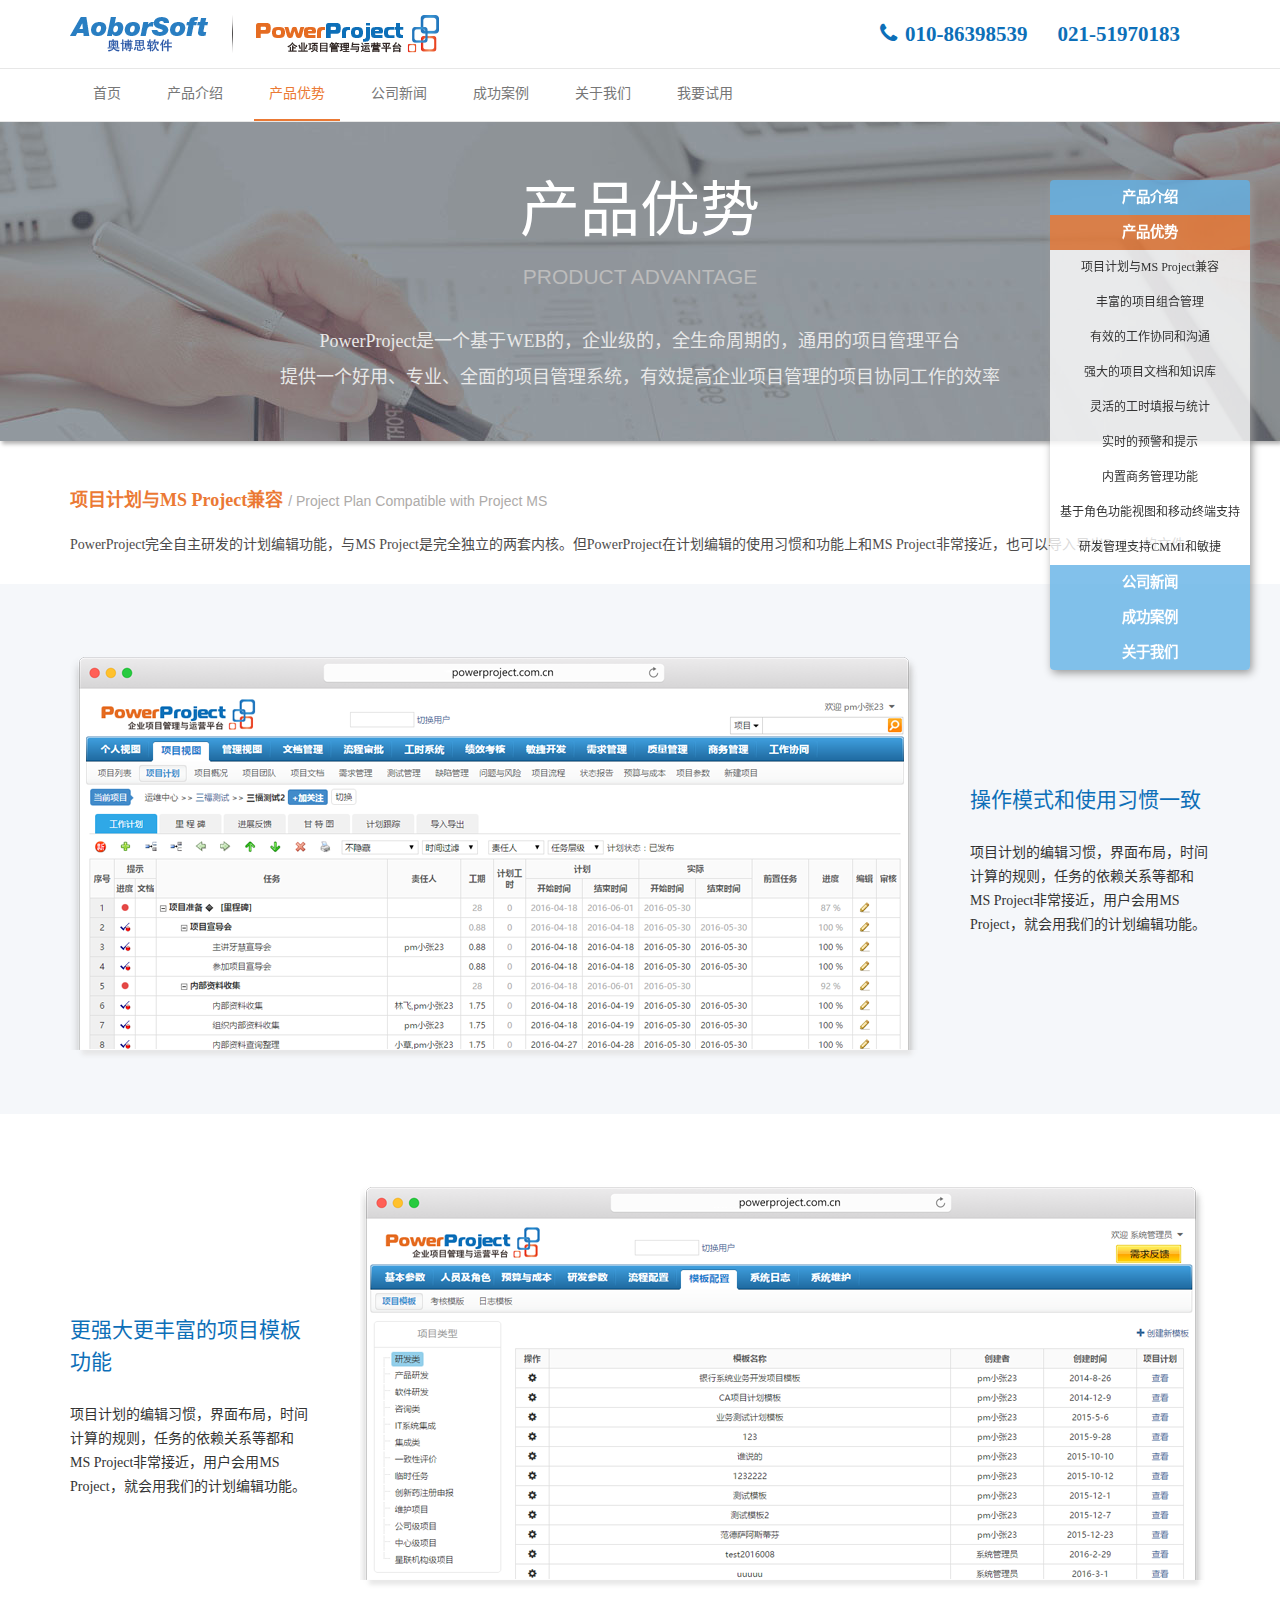
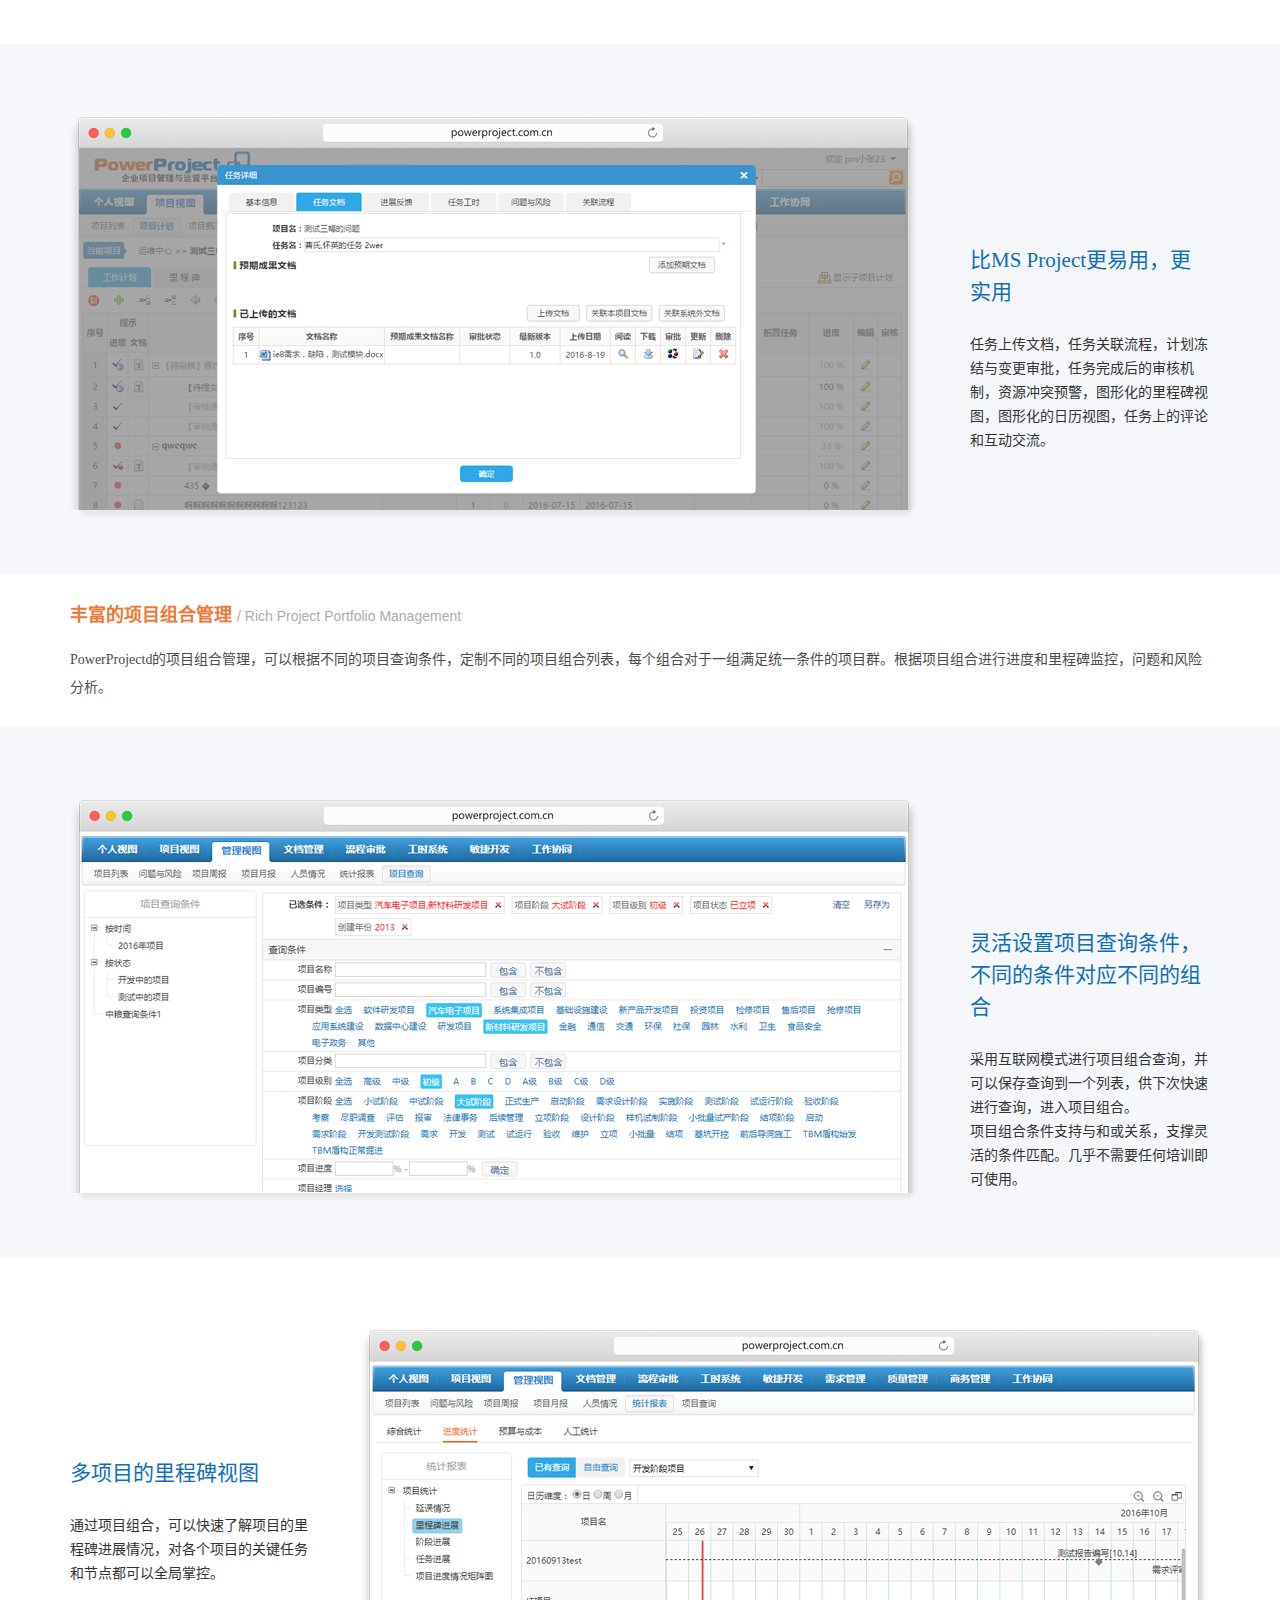
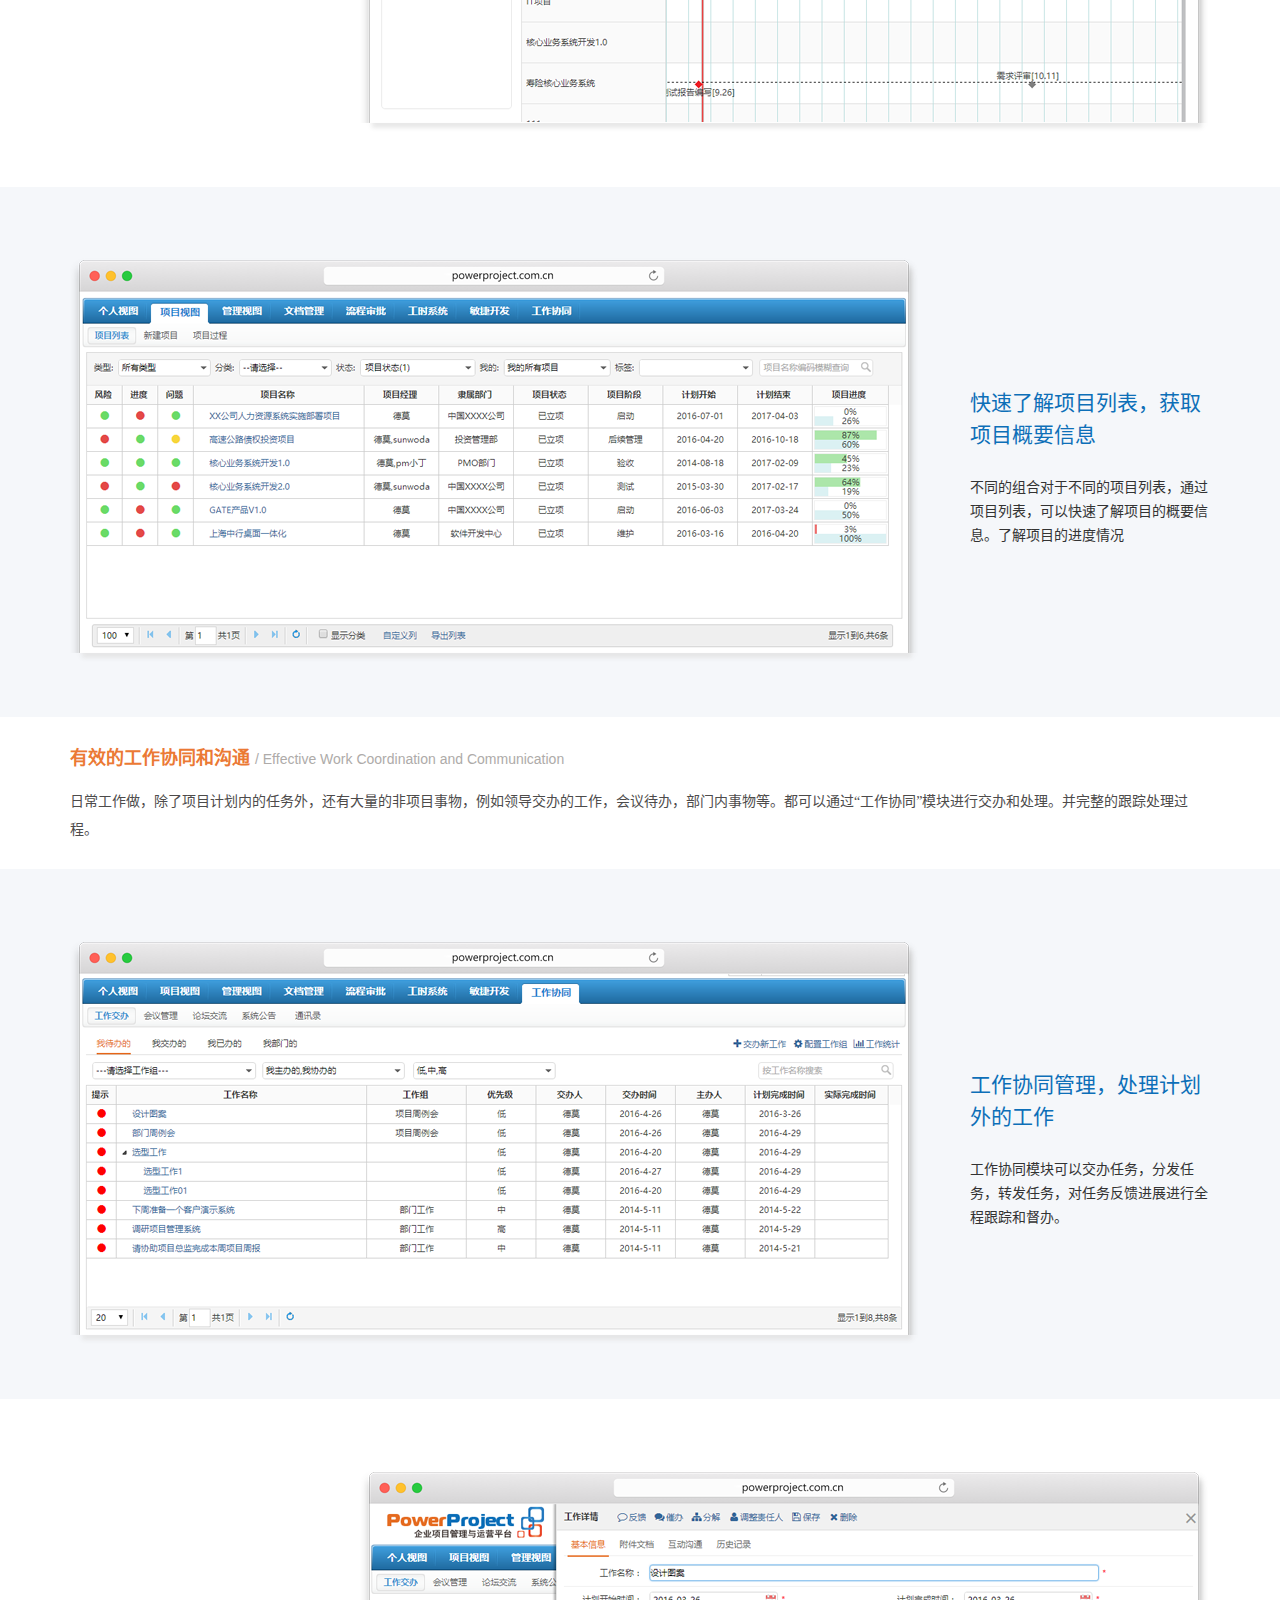
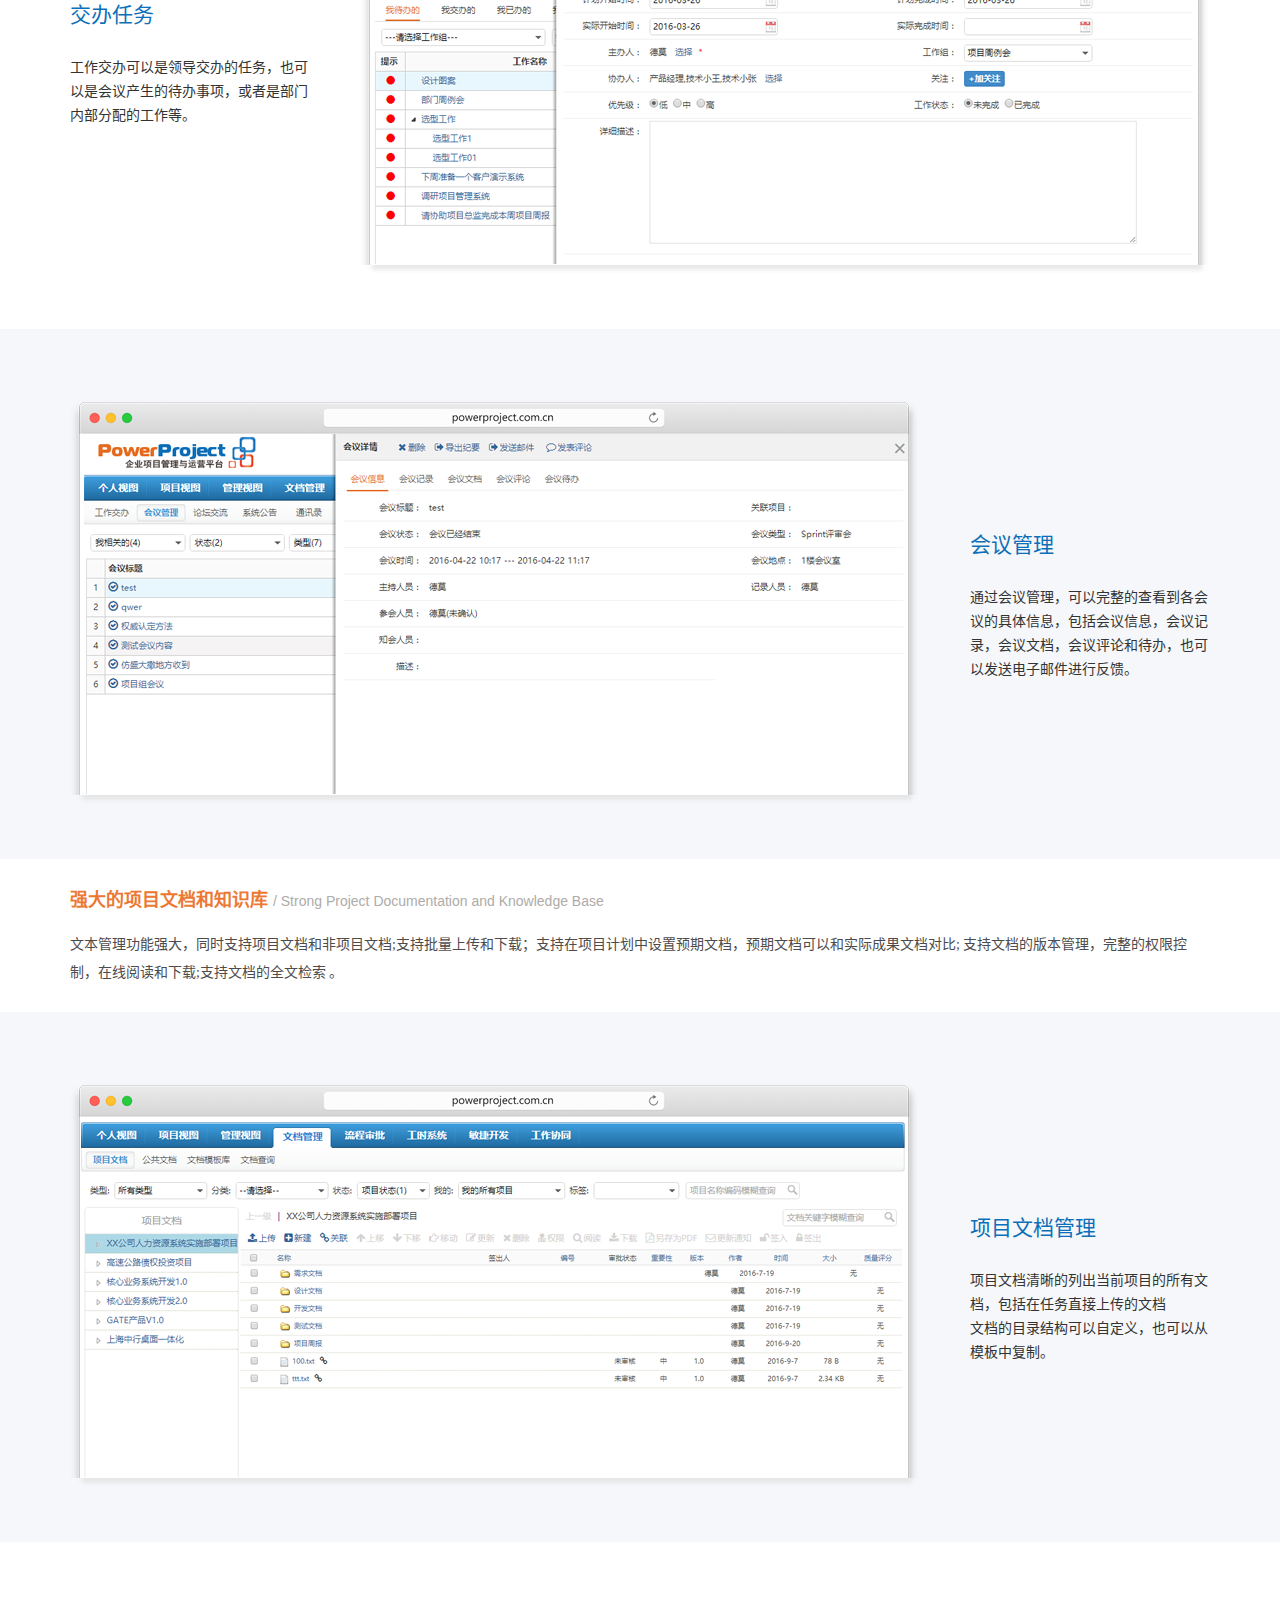
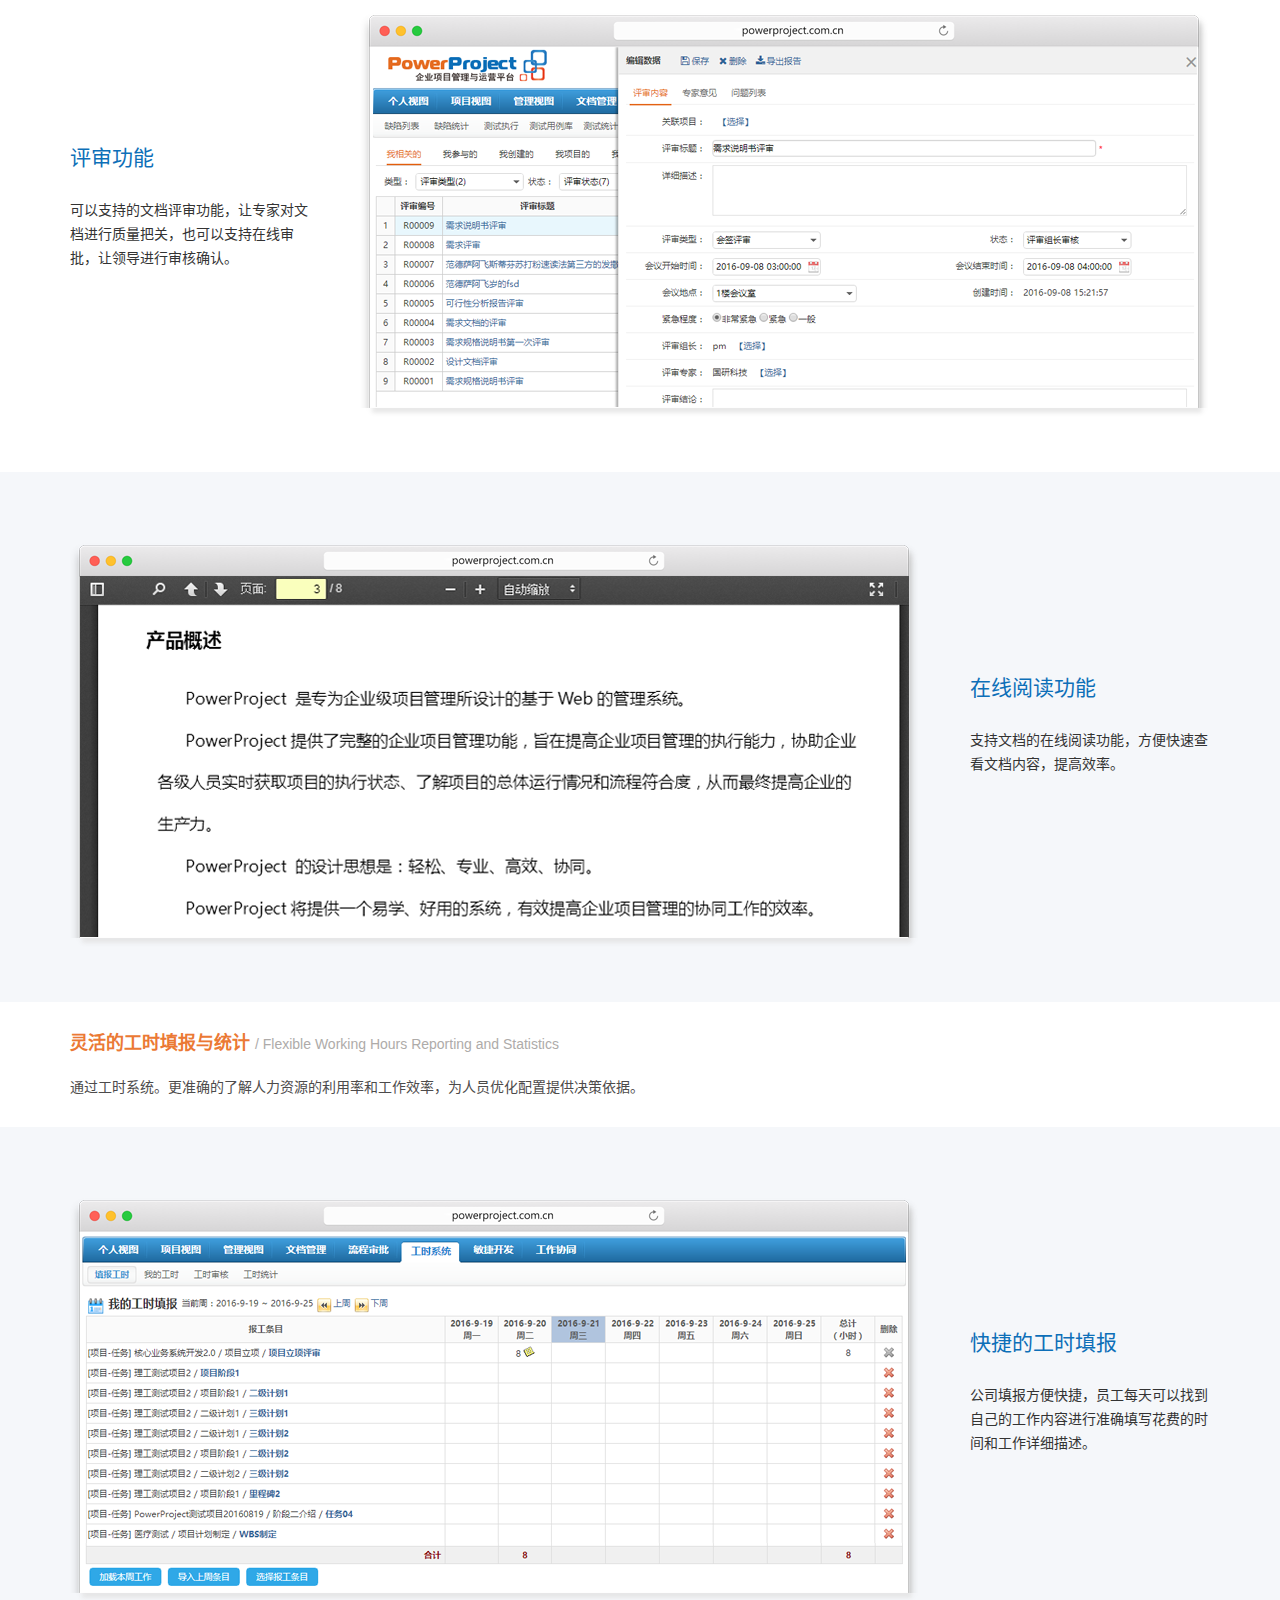
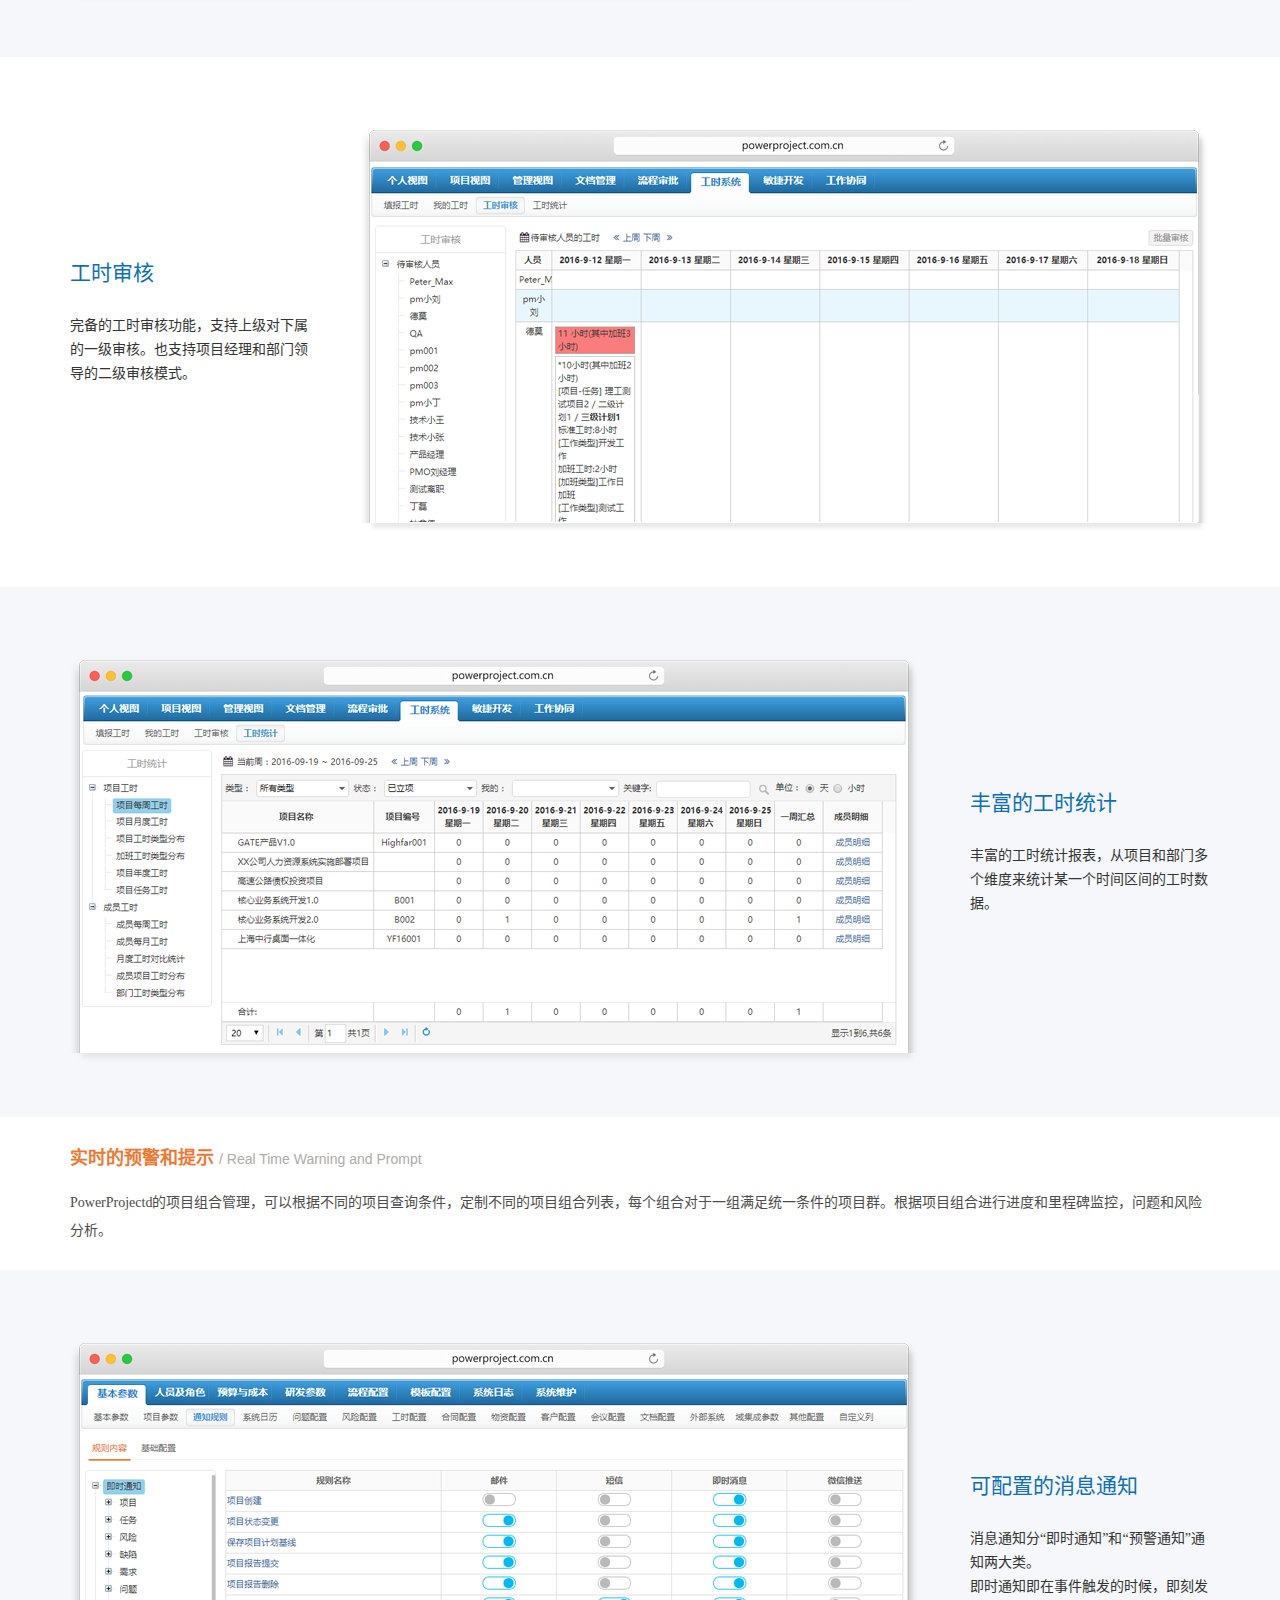
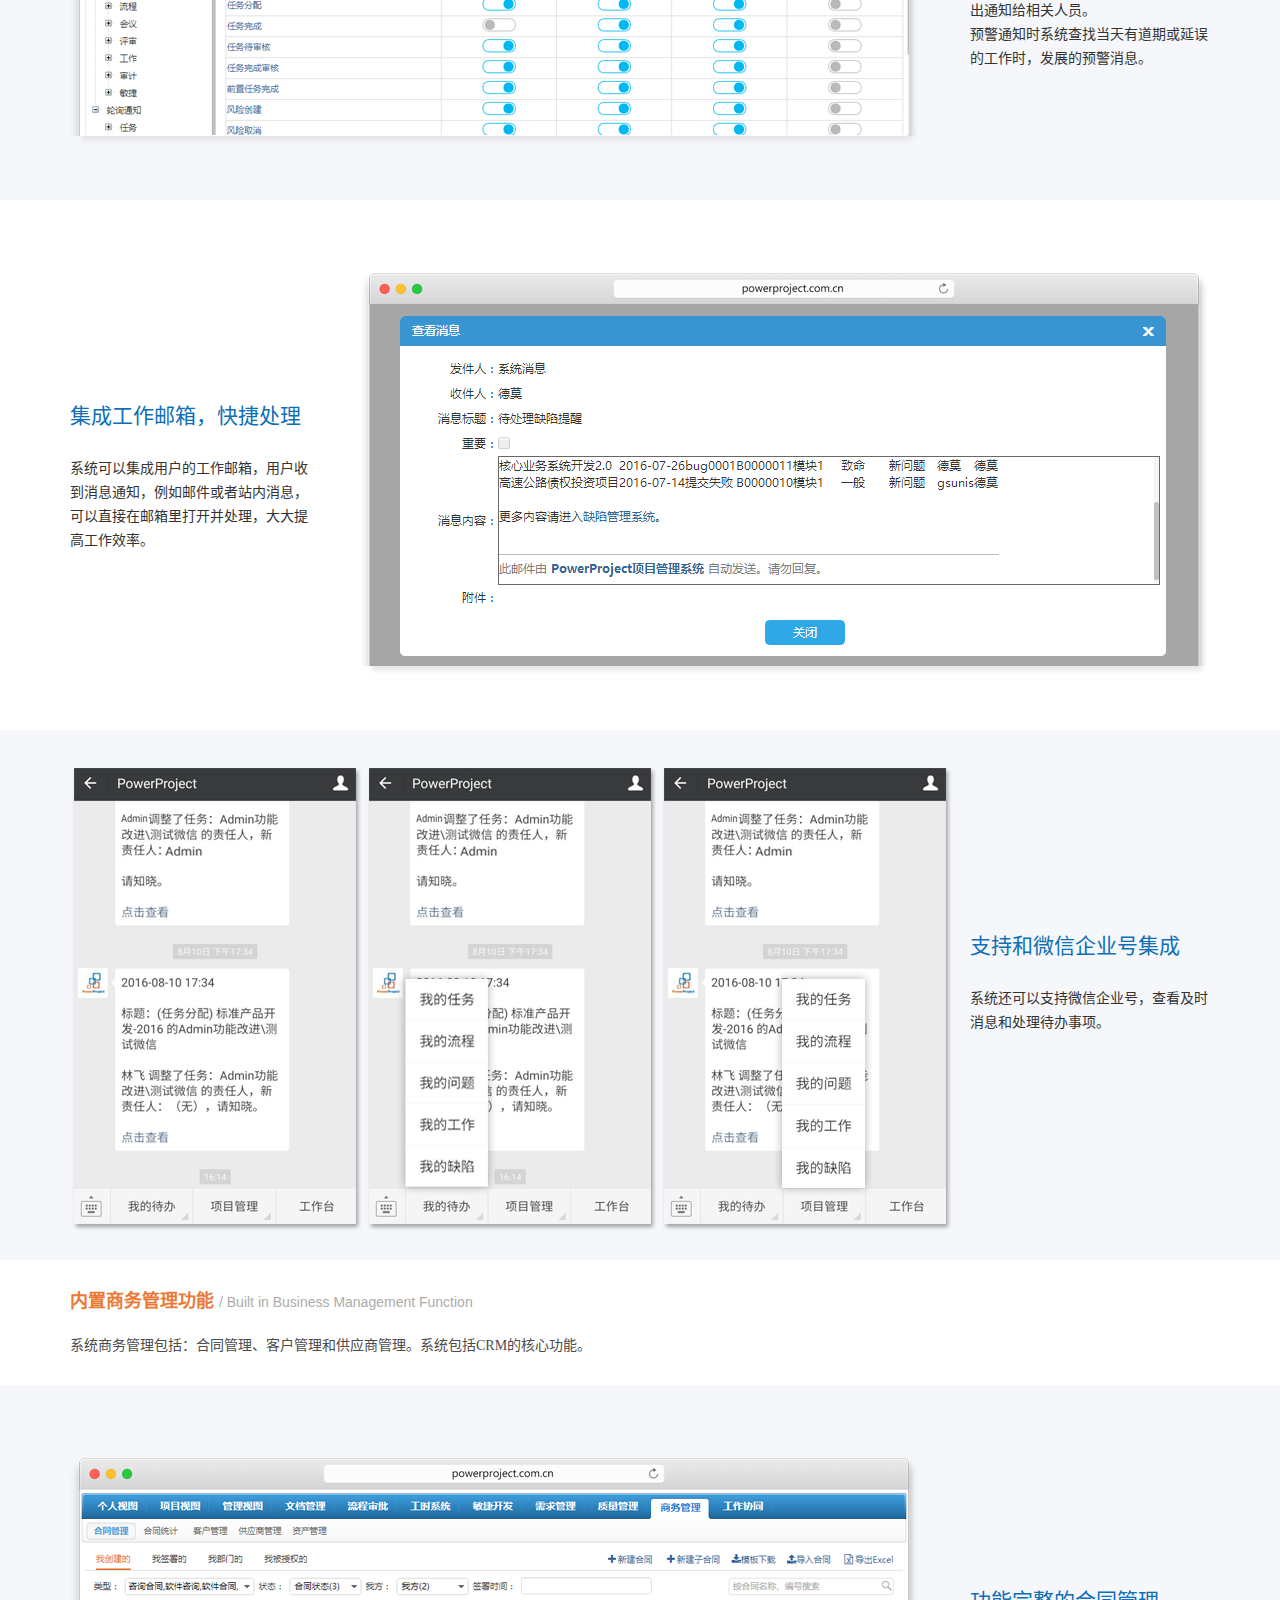
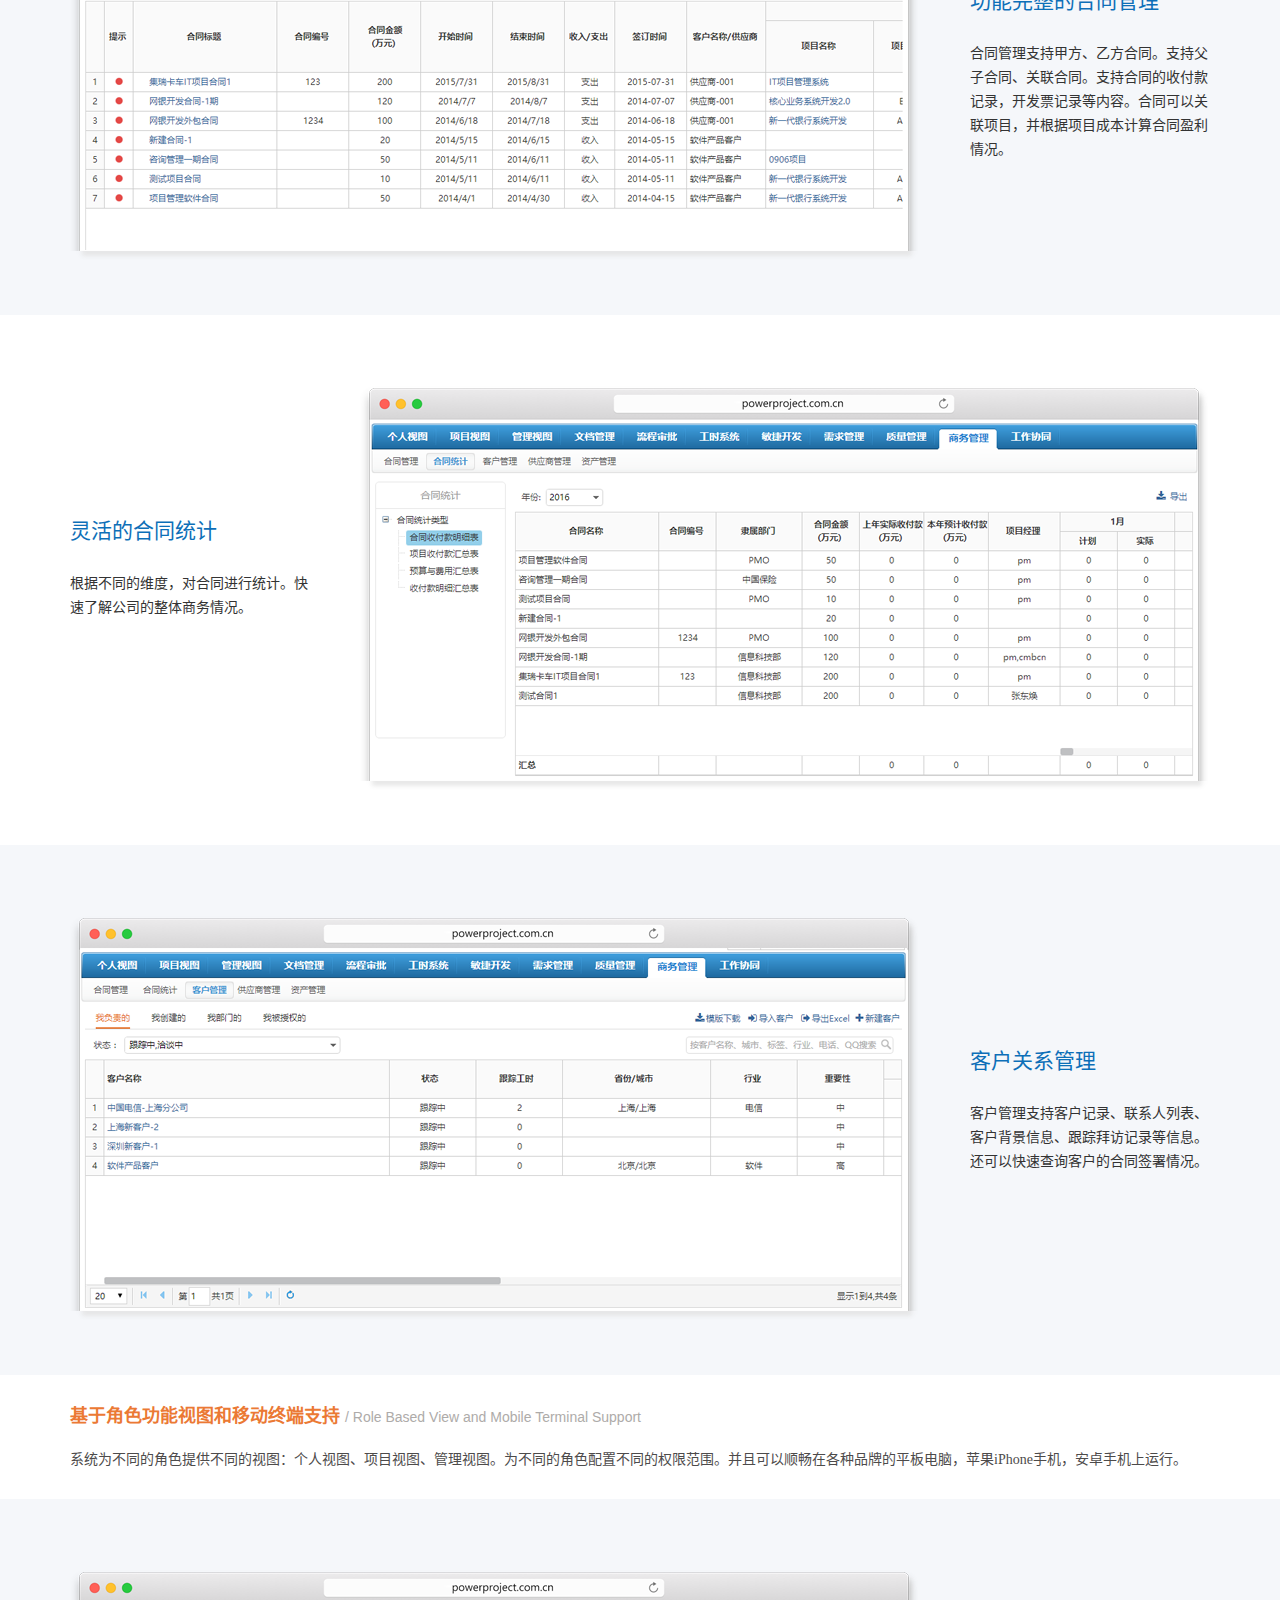
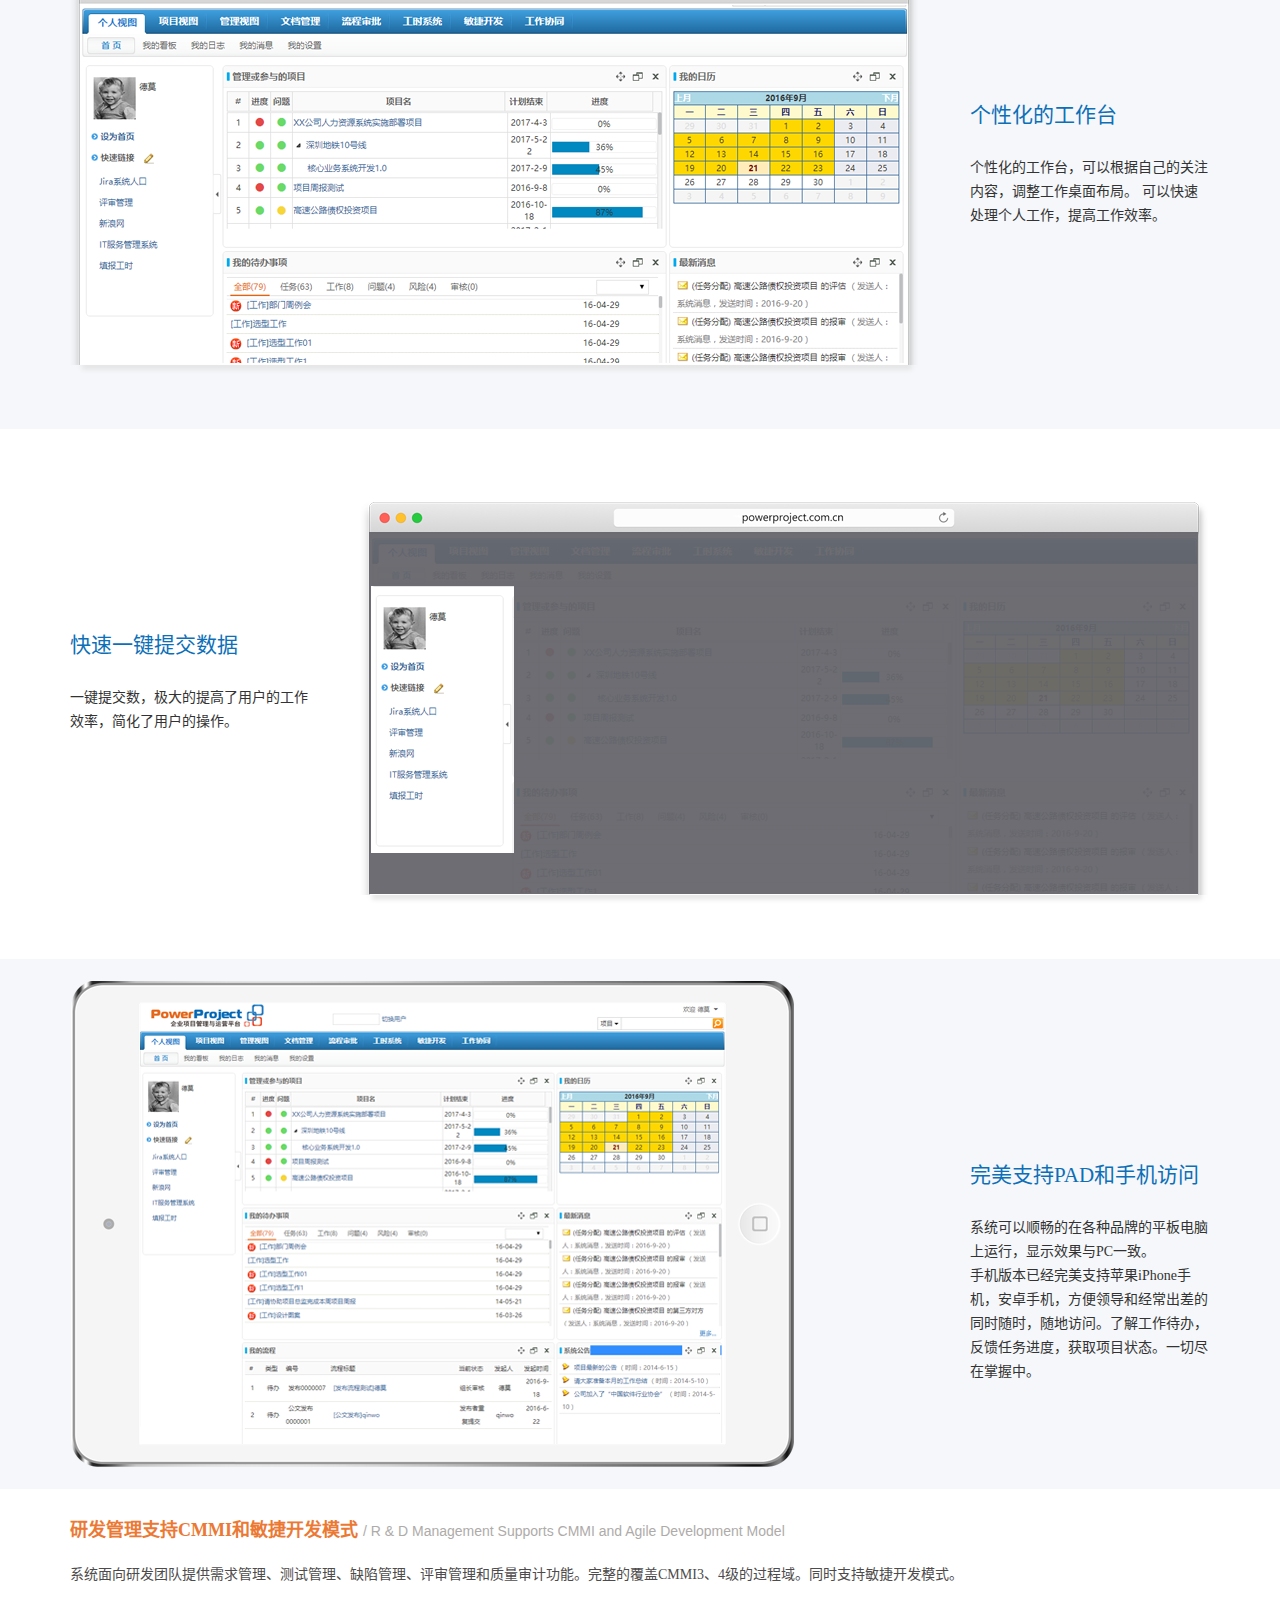
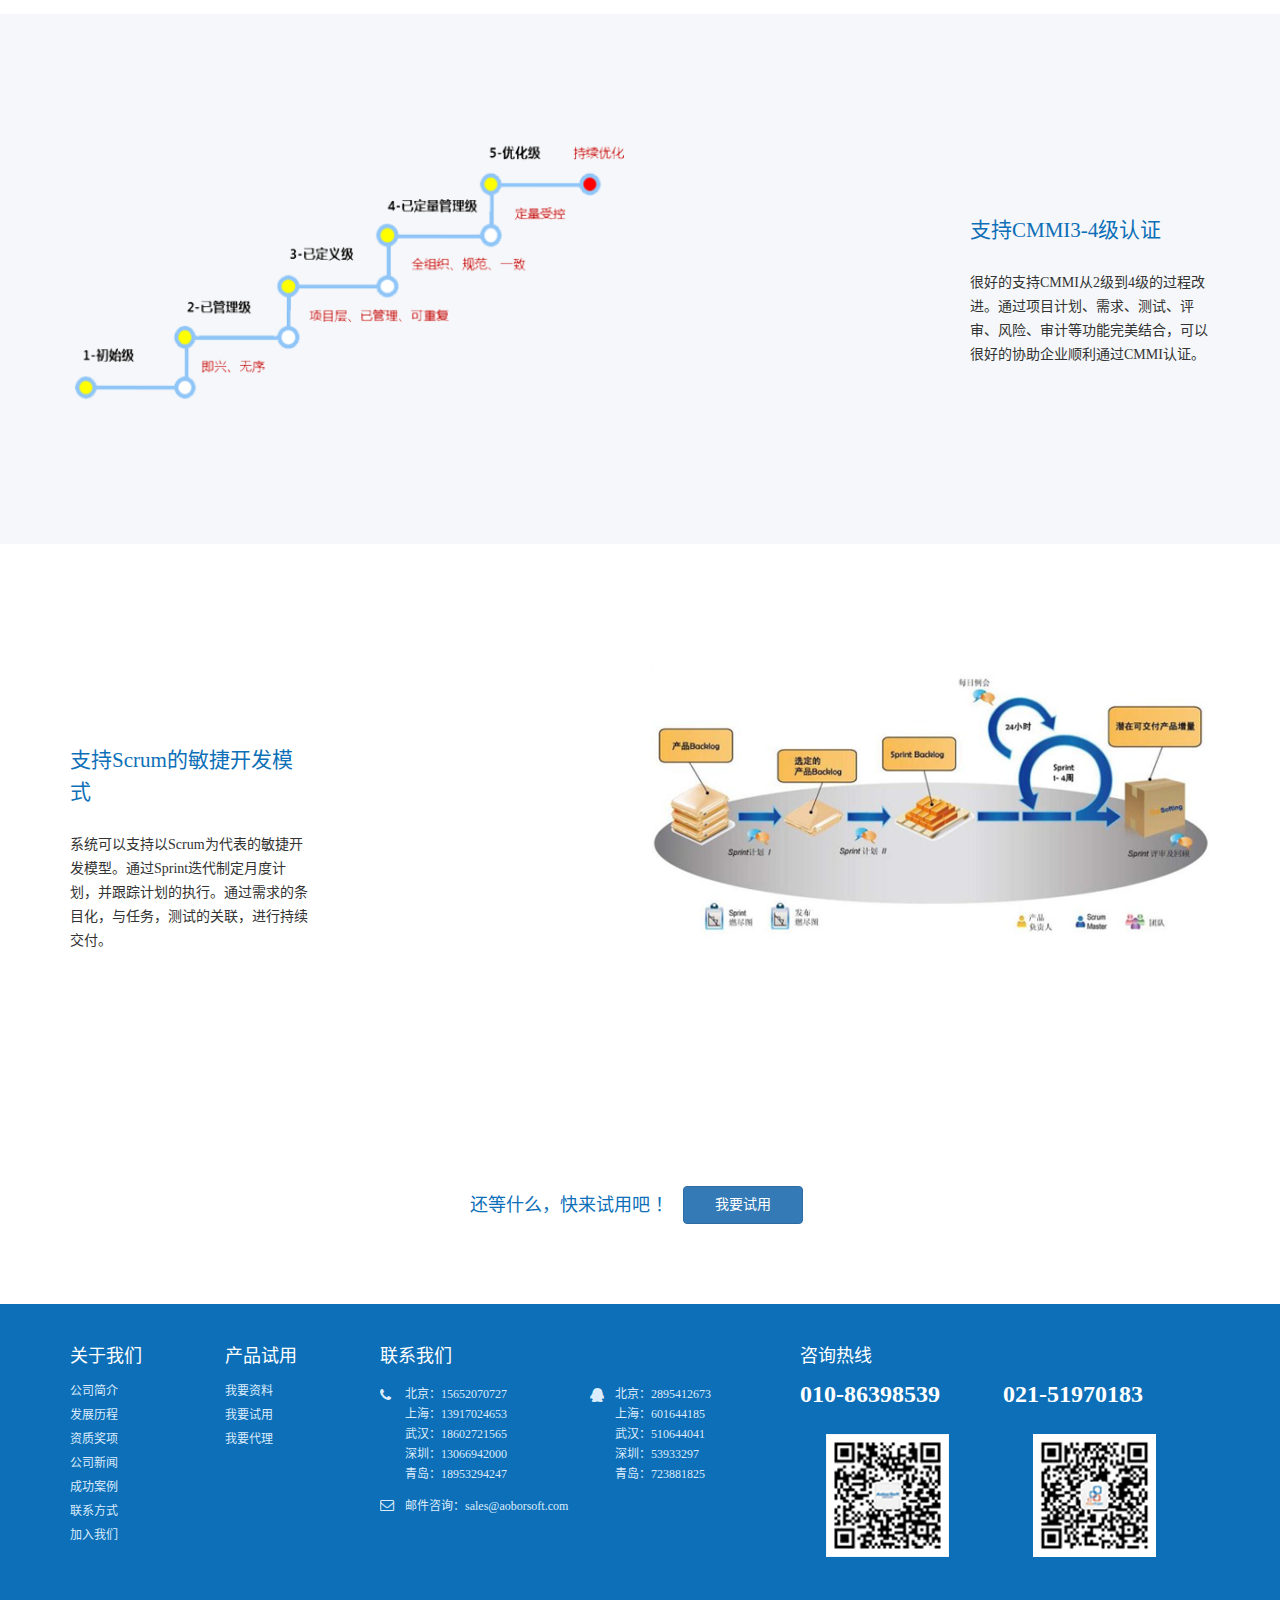
<file: product_advantage.html>
﻿<!DOCTYPE html>
<html lang="zh-CN">
<head>
<meta charset="utf-8">
<meta name="viewport" content="width=device-width, initial-scale=1">
<title>产品优势-PowerProject企业级项目管理系统_项目管理软件_IT项目管理 研发项目管理软件 项目管理工具</title>
<meta name="description" content="中国领先的专业、高效、协同的企业级项目管理软件。功能强大，界面友好，适合IT研发，制造业，咨询，设计等行业" />
<meta name="keywords" content="项目管理，企业管理，项目管理软件，管理软件，软件项目管理，IT项目管理，项目管理系统" />
<link type="text/css" rel="stylesheet" href="css/bootstrap.css" />
<link type="text/css" rel="stylesheet" href="css/main.css" />
<link type="text/css" rel="stylesheet" href="css/font-awesome.css">
<script type="text/javascript" src="js/jquery-1.9.1.min.js"></script> 
<script type="text/javascript" src="js/bootstrap.min.js"></script> 
<script type="text/javascript" src="js/main.js"></script>
</head>
<body>
<!-- header -->
<nav class="navbar navbar-default navbar-fixed-top">
  <div class="header_top">
    <div class="container">
      <div class="navbar-header header_logo"><a href="index.html" class="navbar-brand"></a></div>
      <div class="header_phone"><i class="fa fa-phone"></i><font>010-86398539</font><font>021-51970183</font></div>
    </div>
  </div>
  <div class="container">
    <div class="navbar-header">
      <button type="button" class="navbar-toggle collapsed" data-toggle="collapse" data-target="#defaultNavbar1"><span class="sr-only"></span><span class="icon-bar"></span><span class="icon-bar"></span><span class="icon-bar"></span></button>
    </div>
    <div class="collapse navbar-collapse"  id="defaultNavbar1">
      <ul class="nav navbar-nav">
        <li><a href="Index.html">首页</a></li>
        <li class="dropdown"><a href="product_introduction.html" class="dropdown-toggle" data-toggle="dropdown" role="button" aria-haspopup="true" aria-expanded="false">产品介绍<span class="caret"></span></a>
          <ul class="dropdown-menu">
            <li><a href="product_introduction.html#product_overview">产品概述</a></li>
            <li><a href="product_introduction.html#product_module">产品模块</a></li>
            <li><a href="product_introduction.html#product_function">产品功能</a></li>
            <li><a href="product_introduction.html#product_concept">产品理念</a></li>
          </ul>
        </li>
        <li class="dropdown active"><a href="product_advantage.html" class="dropdown-toggle" data-toggle="dropdown" role="button" aria-haspopup="true" aria-expanded="false">产品优势<span class="caret"></span></a>
          <ul class="dropdown-menu">
            <li><a href="product_advantage.html#cpys_01">项目计划与MS Project兼容</a></li>
            <li><a href="product_advantage.html#cpys_02">丰富的项目组合管理</a></li>
            <li><a href="product_advantage.html#cpys_03">有效的工作协同和沟通</a></li>
            <li><a href="product_advantage.html#cpys_04">强大的项目文档和知识库</a></li>
            <li><a href="product_advantage.html#cpys_05">灵活的工时填报与统计</a></li>
            <li><a href="product_advantage.html#cpys_06">实时的预警和提示</a></li>
            <li><a href="product_advantage.html#cpys_07">内置商务管理功能</a></li>
            <li><a href="product_advantage.html#cpys_08">基于角色功能视图和移动终端支持</a></li>
            <li><a href="product_advantage.html#cpys_09">研发管理支持CMMI和敏捷</a></li>
          </ul>
        </li>
        <li><a href="company_news.html">公司新闻</a></li>
        <li><a href="successful_case.html">成功案例</a></li>
        <li class="dropdown"><a href="about_us.html" class="dropdown-toggle" data-toggle="dropdown" role="button">关于我们<span class="caret"></span></a>
          <ul class="dropdown-menu">
            <li><a href="about_us.html#company_profile">公司简介</a></li>
            <li><a href="about_us.html#development_history">发展历程</a></li>
            <li><a href="about_us.html#qualification_awards">资质奖项</a></li>
            <li><a href="about_us.html#contact_info">联系方式</a></li>
            <li><a href="about_us.html#join_us">加入我们</a></li>
          </ul>
        </li>
        <li><a href="wysy.html">我要试用</a></li>
      </ul>
      <ul class="nav navbar-nav navbar-right share">
      </ul>
    </div>
  </div>
</nav>
<!-- header end--> 
<!-- content --> 
<!--banner-->
<div class="inner_banner banner_cpjs">
  <h2>产品优势<font>Product advantage</font></h2>
  <div class="inner_banner_word">
    <p>PowerProject是一个基于WEB的，企业级的，全生命周期的，通用的项目管理平台</p>
    <P>提供一个好用、专业、全面的项目管理系统，有效提高企业项目管理的项目协同工作的效率</P>
  </div>
  <div id="cpys_01"></div>
</div>
<div id="cpys_01"></div>
<!--banner end-->
<div class="inner_content_box">
  <div class="inner_content">
    <div class="cpys_list">
    <div class="container cpys_header">
      <h2>项目计划与MS Project兼容<font>/ Project Plan Compatible with Project MS</font></h2>
      <p>PowerProject完全自主研发的计划编辑功能，与MS Project是完全独立的两套内核。但PowerProject在计划编辑的使用习惯和功能上和MS Project非常接近，也可以导入导出Project的文件。</p>
    </div>
    <div class="img_text cpys_bg">
      <div class="container">
        <div class="cpys_img cpys_img1_01"><img src="images/cpys/cpys_img1_01.png" width="850" height="410" alt=""/></div>
        <div class="cpys_text">
        	<h4>操作模式和使用习惯一致</h4>
            <p>项目计划的编辑习惯，界面布局，时间计算的规则，任务的依赖关系等都和MS Project非常接近，用户会用MS Project，就会用我们的计划编辑功能。</p>
        </div>
      </div>
    </div>
    <div class="text_img">
      <div class="container">
        <div class="cpys_img cpys_img1_02"><img src="images/cpys/cpys_img1_02.png" width="850" height="410" alt=""/></div>
        <div class="cpys_text">
        	<h4>更强大更丰富的项目模板功能</h4>
            <p>项目计划的编辑习惯，界面布局，时间计算的规则，任务的依赖关系等都和MS Project非常接近，用户会用MS Project，就会用我们的计划编辑功能。</p>
        </div>
      </div>
    </div>
    <div class="img_text cpys_bg">
      <div class="container">
        <div class="cpys_img cpys_img1_03"><img src="images/cpys/cpys_img1_03.png" width="850" height="410" alt=""/></div>
        <div class="cpys_text">
        	<h4>比MS Project更易用，更实用</h4>
            <p>任务上传文档，任务关联流程，计划冻结与变更审批，任务完成后的审核机制，资源冲突预警，图形化的里程碑视图，图形化的日历视图，任务上的评论和互动交流。</p>
            <div id="cpys_02"></div>
        </div>
         
      </div>
    </div>
    </div>
    <div class="cpys_list">
    <div class="container cpys_header">
      <h2>丰富的项目组合管理<font>/ Rich Project Portfolio Management</font></h2>
      <p>PowerProjectd的项目组合管理，可以根据不同的项目查询条件，定制不同的项目组合列表，每个组合对于一组满足统一条件的项目群。根据项目组合进行进度和里程碑监控，问题和风险分析。</p>
    </div>
    <div class="img_text cpys_bg">
      <div class="container">
        <div class="cpys_img"><img src="images/cpys/cpys_img2_01.png" width="850" height="410" alt=""/></div>
        <div class="cpys_text">
        	<h4>灵活设置项目查询条件，不同的条件对应不同的组合</h4>
            <p>采用互联网模式进行项目组合查询，并可以保存查询到一个列表，供下次快速进行查询，进入项目组合。</p>
            <P>项目组合条件支持与和或关系，支撑灵活的条件匹配。几乎不需要任何培训即可使用。</P>
        </div>
      </div>
    </div>
    <div class="text_img">
      <div class="container">
        <div class="cpys_img"><img src="images/cpys/cpys_img2_02.png" width="850" height="410" alt=""/></div>
        <div class="cpys_text">
        	<h4>多项目的里程碑视图</h4>
            <p>通过项目组合，可以快速了解项目的里程碑进展情况，对各个项目的关键任务和节点都可以全局掌控。</p>
        </div>
      </div>
    </div>
    <div class="img_text cpys_bg">
      <div class="container">
        <div class="cpys_img"><img src="images/cpys/cpys_img2_03.png" width="850" height="410" alt=""/></div>
        <div class="cpys_text">
        	<h4>快速了解项目列表，获取项目概要信息</h4>
            <p>不同的组合对于不同的项目列表，通过项目列表，可以快速了解项目的概要信息。了解项目的进度情况</p>
            <div id="cpys_03"></div>
        </div>
      </div>
    </div>
    </div>
    <div class="cpys_list">
    <div class="container cpys_header">
      <h2>有效的工作协同和沟通<font>/ Effective Work Coordination and Communication</font></h2>
      <p>日常工作做，除了项目计划内的任务外，还有大量的非项目事物，例如领导交办的工作，会议待办，部门内事物等。都可以通过“工作协同”模块进行交办和处理。并完整的跟踪处理过程。</p>
    </div>
    <div class="img_text cpys_bg">
      <div class="container">
        <div class="cpys_img"><img src="images/cpys/cpys_img3_01.png" width="850" height="410" alt=""/></div>
        <div class="cpys_text">
        	<h4>工作协同管理，处理计划外的工作</h4>
            <p>工作协同模块可以交办任务，分发任务，转发任务，对任务反馈进展进行全程跟踪和督办。</p>
        </div>
      </div>
    </div>
    <div class="text_img">
      <div class="container">
        <div class="cpys_img"><img src="images/cpys/cpys_img3_02.png" width="850" height="410" alt=""/></div>
        <div class="cpys_text">
        	<h4>交办任务</h4>
            <p>工作交办可以是领导交办的任务，也可以是会议产生的待办事项，或者是部门内部分配的工作等。</p>
        </div>
      </div>
    </div>
    <div class="img_text cpys_bg">
      <div class="container">
        <div class="cpys_img"><img src="images/cpys/cpys_img3_03.png" width="850" height="410" alt=""/></div>
        <div class="cpys_text">
        	<h4>会议管理</h4>
            <p>通过会议管理，可以完整的查看到各会议的具体信息，包括会议信息，会议记录，会议文档，会议评论和待办，也可以发送电子邮件进行反馈。</p>
            <div id="cpys_04"></div>
        </div>
      </div>
    </div>
    </div>
    <div class="cpys_list">
    <div class="container cpys_header">
      <h2>强大的项目文档和知识库<font>/ Strong Project Documentation and Knowledge Base</font></h2>
      <p>文本管理功能强大，同时支持项目文档和非项目文档;支持批量上传和下载；支持在项目计划中设置预期文档，预期文档可以和实际成果文档对比; 支持文档的版本管理，完整的权限控制，在线阅读和下载;支持文档的全文检索 。</p>
    </div>
    <div class="img_text cpys_bg">
      <div class="container">
        <div class="cpys_img"><img src="images/cpys/cpys_img4_01.png" width="850" height="410" alt=""/></div>
        <div class="cpys_text">
        	<h4>项目文档管理</h4>
            <p>项目文档清晰的列出当前项目的所有文档，包括在任务直接上传的文档</p>
            <P>文档的目录结构可以自定义，也可以从模板中复制。</P>
        </div>
      </div>
    </div>
    <div class="text_img">
      <div class="container">
        <div class="cpys_img"><img src="images/cpys/cpys_img4_02.png" width="850" height="410" alt=""/></div>
        <div class="cpys_text">
        	<h4>评审功能</h4>
            <p>可以支持的文档评审功能，让专家对文档进行质量把关，也可以支持在线审批，让领导进行审核确认。</p>
        </div>
      </div>
    </div>
    <div class="img_text cpys_bg">
      <div class="container">
        <div class="cpys_img"><img src="images/cpys/cpys_img4_03.png" width="850" height="410" alt=""/></div>
        <div class="cpys_text">
        	<h4>在线阅读功能</h4>
            <p>支持文档的在线阅读功能，方便快速查看文档内容，提高效率。</p>
            <div id="cpys_05"></div>
        </div>
      </div>
    </div>
    </div>
    <div class="cpys_list">
    <div class="container cpys_header">
      <h2>灵活的工时填报与统计<font>/ Flexible Working Hours Reporting and Statistics</font></h2>
      <p>通过工时系统。更准确的了解人力资源的利用率和工作效率，为人员优化配置提供决策依据。</p>
    </div>
    <div class="img_text cpys_bg">
      <div class="container">
        <div class="cpys_img"><img src="images/cpys/cpys_img5_01.png" width="850" height="410" alt=""/></div>
        <div class="cpys_text">
        	<h4>快捷的工时填报</h4>
            <p>公司填报方便快捷，员工每天可以找到自己的工作内容进行准确填写花费的时间和工作详细描述。</p>
        </div>
      </div>
    </div>
    <div class="text_img">
      <div class="container">
        <div class="cpys_img"><img src="images/cpys/cpys_img5_02.png" width="850" height="410" alt=""/></div>
        <div class="cpys_text">
        	<h4>工时审核</h4>
            <p>完备的工时审核功能，支持上级对下属的一级审核。也支持项目经理和部门领导的二级审核模式。</p>
        </div>
      </div>
    </div>
    <div class="img_text cpys_bg">
      <div class="container">
        <div class="cpys_img"><img src="images/cpys/cpys_img5_03.png" width="850" height="410" alt=""/></div>
        <div class="cpys_text">
        	<h4>丰富的工时统计</h4>
            <p>丰富的工时统计报表，从项目和部门多个维度来统计某一个时间区间的工时数据。</p>
            <div id="cpys_06"></div>
        </div>
      </div>
    </div>
    </div>
    <div class="cpys_list">
    <div class="container cpys_header">
      <h2>实时的预警和提示<font>/ Real Time Warning and Prompt</font></h2>
      <p>PowerProjectd的项目组合管理，可以根据不同的项目查询条件，定制不同的项目组合列表，每个组合对于一组满足统一条件的项目群。根据项目组合进行进度和里程碑监控，问题和风险分析。</p>
    </div>
    <div class="img_text cpys_bg">
      <div class="container">
        <div class="cpys_img"><img src="images/cpys/cpys_img6_01.png" width="850" height="410" alt=""/></div>
        <div class="cpys_text">
        	<h4>可配置的消息通知</h4>
            <p>消息通知分“即时通知”和“预警通知”通知两大类。</p>
            <P>即时通知即在事件触发的时候，即刻发出通知给相关人员。</P>
            <P>预警通知时系统查找当天有道期或延误的工作时，发展的预警消息。</P>
        </div>
      </div>
    </div>
    <div class="text_img">
      <div class="container">
        <div class="cpys_img"><img src="images/cpys/cpys_img6_02.png" width="850" height="410" alt=""/></div>
        <div class="cpys_text">
        	<h4>集成工作邮箱，快捷处理</h4>
            <p>系统可以集成用户的工作邮箱，用户收到消息通知，例如邮件或者站内消息，可以直接在邮箱里打开并处理，大大提高工作效率。</p>
        </div>
      </div>
    </div>
    <div class="img_text cpys_bg cpys_wechat">
      <div class="container">
        <div class="cpys_img"><img src="images/cpys/cpys_img6_03_1.png" width="295" height="468" alt=""/><img src="images/cpys/cpys_img6_03_2.png" width="295" height="468" alt=""/><img src="images/cpys/cpys_img6_03_3.png" width="295" height="468" alt=""/></div>
        <div class="cpys_text">
        	<h4>支持和微信企业号集成</h4>
            <p>系统还可以支持微信企业号，查看及时消息和处理待办事项。</p>
            <div id="cpys_07"></div>
        </div>
      </div>
    </div>
    </div>
    <div class="cpys_list">
    <div class="container cpys_header">
      <h2>内置商务管理功能<font>/ Built in Business Management Function</font></h2>
      <p>系统商务管理包括：合同管理、客户管理和供应商管理。系统包括CRM的核心功能。</p>
    </div>
    <div class="img_text cpys_bg">
      <div class="container">
        <div class="cpys_img"><img src="images/cpys/cpys_img7_01.png" width="850" height="410" alt=""/></div>
        <div class="cpys_text">
        	<h4>功能完整的合同管理</h4>
            <p>合同管理支持甲方、乙方合同。支持父子合同、关联合同。支持合同的收付款记录，开发票记录等内容。合同可以关联项目，并根据项目成本计算合同盈利情况。</p>
        </div>
      </div>
    </div>
    <div class="text_img">
      <div class="container">
        <div class="cpys_img"><img src="images/cpys/cpys_img7_02.png" width="850" height="410" alt=""/></div>
        <div class="cpys_text">
        	<h4>灵活的合同统计</h4>
            <p>根据不同的维度，对合同进行统计。快速了解公司的整体商务情况。</p>
        </div>
      </div>
    </div>
    <div class="img_text cpys_bg">
      <div class="container">
        <div class="cpys_img"><img src="images/cpys/cpys_img7_03.png" width="850" height="410" alt=""/></div>
        <div class="cpys_text">
        	<h4>客户关系管理</h4>
            <p>客户管理支持客户记录、联系人列表、客户背景信息、跟踪拜访记录等信息。 还可以快速查询客户的合同签署情况。</p>
            <div id="cpys_08"></div>
        </div>
      </div>
    </div>
    </div>
    <div class="cpys_list">
    <div class="container cpys_header">
      <h2>基于角色功能视图和移动终端支持<font>/ Role Based View and Mobile Terminal Support</font></h2>
      <p>系统为不同的角色提供不同的视图：个人视图、项目视图、管理视图。为不同的角色配置不同的权限范围。并且可以顺畅在各种品牌的平板电脑，苹果iPhone手机，安卓手机上运行。</p>
    </div>
    <div class="img_text cpys_bg">
      <div class="container">
        <div class="cpys_img"><img src="images/cpys/cpys_img9_01.png" width="850" height="410" alt=""/></div>
        <div class="cpys_text">
        	<h4>个性化的工作台</h4>
            <p>个性化的工作台，可以根据自己的关注内容，调整工作桌面布局。 可以快速处理个人工作，提高工作效率。</p>
        </div>
      </div>
    </div>
    <div class="text_img">
      <div class="container">
        <div class="cpys_img"><img src="images/cpys/cpys_img9_02.png" width="850" height="410" alt=""/></div>
        <div class="cpys_text">
        	<h4>快速一键提交数据</h4>
            <p>一键提交数，极大的提高了用户的工作效率，简化了用户的操作。</p>
        </div>
      </div>
    </div>
    <div class="img_text cpys_bg cpys_phone">
      <div class="container">
        <div class="cpys_img"><img src="images/cpys/cpys_img9_03_1.png" width="726" height="486" alt=""/></div>
        <div class="cpys_text">
        	<h4>完美支持PAD和手机访问</h4>
            <p>系统可以顺畅的在各种品牌的平板电脑上运行，显示效果与PC一致。</p>
            <div id="cpys_09"></div>
            <p>手机版本已经完美支持苹果iPhone手机，安卓手机，方便领导和经常出差的同时随时，随地访问。了解工作待办，反馈任务进度，获取项目状态。一切尽在掌握中。</p>
        </div>
      </div>
    </div>
    </div>
    <div class="cpys_list">
    <div class="container cpys_header">
      <h2>研发管理支持CMMI和敏捷开发模式<font>/ R & D Management Supports CMMI and Agile Development Model</font></h2>
      <p>系统面向研发团队提供需求管理、测试管理、缺陷管理、评审管理和质量审计功能。完整的覆盖CMMI3、4级的过程域。同时支持敏捷开发模式。</p>
    </div>
    <div class="img_text cpys_bg cpys_cmmi">
      <div class="container">
        <div class="cpys_img"><img src="images/cpys/cpys_img8_01.png" width="560" height="273" alt=""/></div>
        <div class="cpys_text">
        	<h4>支持CMMI3-4级认证</h4>
            <p>很好的支持CMMI从2级到4级的过程改进。通过项目计划、需求、测试、评审、风险、审计等功能完美结合，可以很好的协助企业顺利通过CMMI认证。</p>
        </div>
      </div>
    </div>
    <div class="text_img cpys_cmmi">
      <div class="container">
        <div class="cpys_img"><img src="images/cpys/cpys_img8_02.png.png" width="560" height="273" alt=""/></div>
        <div class="cpys_text">
        	<h4>支持Scrum的敏捷开发模式</h4>
            <p>系统可以支持以Scrum为代表的敏捷开发模型。通过Sprint迭代制定月度计划，并跟踪计划的执行。通过需求的条目化，与任务，测试的关联，进行持续交付。</p>
        </div>
      </div>
    </div>
    </div>
  </div>
</div>
<div class="content_box">
  <div class="container">
    <div class="row">
      <div class="wysy"><span>还等什么，快来试用吧 ！</span><a class="btn btn-primary" href="wysy.html" role="button">我要试用</a></div>
    </div>
  </div>
</div>
<div class="float_nav">
            <dl>
                <dt><a>产品介绍</a></dt>
                <dd><a href="product_introduction.html#product_overview">产品概述</a></dd>
                <dd><a href="product_introduction.html#product_module">产品模块</a></dd>
                <dd><a href="product_introduction.html#product_function">产品功能</a></dd>
                <dd><a href="product_introduction.html#product_concept">产品理念</a></dd>
            </dl>
            <dl class="selected">
                <dt><a>产品优势</a></dt>
                <dd><a href="product_advantage.html#cpys_01">项目计划与MS Project兼容</a></dd>
                <dd><a href="product_advantage.html#cpys_02">丰富的项目组合管理</a></dd>
                <dd><a href="product_advantage.html#cpys_03">有效的工作协同和沟通</a></dd>
                <dd><a href="product_advantage.html#cpys_04">强大的项目文档和知识库</a></dd>
                <dd><a href="product_advantage.html#cpys_05">灵活的工时填报与统计</a></dd>
                <dd><a href="product_advantage.html#cpys_06">实时的预警和提示</a></dd>
                <dd><a href="product_advantage.html#cpys_07">内置商务管理功能</a></dd>
                <dd><a href="product_advantage.html#cpys_08">基于角色功能视图和移动终端支持</a></dd>
                <dd><a href="product_advantage.html#cpys_09">研发管理支持CMMI和敏捷</a></dd>
            </dl>
             <dl>
                <dt><a>公司新闻</a></dt>
                <dd><a href="company_news.html">公司新闻</a></dd>
            </dl>
            <dl>
                <dt><a>成功案例</a></dt>
                <dd><a href="successful_case.html">成功案例</a></dd>
            </dl>
            <dl>
                <dt><a>关于我们</a></dt>
                <dd><a href="about_us.html#company_profile">公司简介</a></dd>
                <dd><a href="about_us.html#development_history">发展历程</a></dd>
                <dd><a href="about_us.html#qualification_awards">资质奖项</a></dd>
                <dd><a href="about_us.html#contact_info">联系方式</a></dd>
                <dd><a href="about_us.html#join_us">加入我们</a></dd>
            </dl>
        </div>
<!-- content end --> 
<!--  foonter -->
<footer>
  <div class="container">
    <div class="site_map map_gywm">
      <h3>关于我们</h3>
      <a href="about_us.html#company_profile">公司简介</a><a href="about_us.html#development_history">发展历程</a> <a href="about_us.html#qualification_awards">资质奖项</a> <a href="company_news.html">公司新闻</a> <a href="successful_case.html">成功案例</a><a href="about_us.html#contact_info">联系方式</a> <a href="about_us.html#join_us">加入我们</a> </div>
    <div class="site_map map_cpsy">
      <h3>产品试用</h3>
      <a href="wysy.html">我要资料</a> <a href="wysy.html">我要试用</a> <a href="wysy.html">我要代理</a> </div>
    <div class="site_map map_lxwm">
      <h3>联系我们</h3>
      <div class="footer_lxwm">
        <ul>
          <li>
            <dl>
              <dt><i class="fa fa-phone"></i></dt>
              <dd>
                <p><strong>北京：</strong>15652070727</p>
                <p><strong>上海：</strong>13917024653</p>
                <p><strong>武汉：</strong>18602721565</p>
                <p><strong>深圳：</strong>13066942000</p>
                <p><strong>青岛：</strong>18953294247</p>
              </dd>
            </dl>
          </li>
          <li>
            <dl>
              <dt><i class="fa fa-qq"></i></dt>
              <dd>
                <p><strong>北京：</strong>2895412673</p>
                <p><strong>上海：</strong>601644185</p>
                <p><strong>武汉：</strong>510644041</p>
                <p><strong>深圳：</strong>53933297</p>
                <p><strong>青岛：</strong>723881825</p>
              </dd>
            </dl>
          </li>
          <li class="footer_email">
            <dl>
              <dt><i class="fa fa-envelope-o"></i></dt>
              <dd>
                <p>邮件咨询：<a href="mailto:sales@aoborsoft.com">sales@aoborsoft.com</a></p>
              </dd>
            </dl>
          </li>
        </ul>
      </div>
    </div>
    <div class="site_map map_zxrx">
      <h3>咨询热线</h3>
      <div class="footer_zxrx">
        <p><font>010-86398539</font><font>021-51970183</font></p>
        <p><span class="abosoft_wechat"><img src="images/abosoft_wechat.png" width="123" height="123" alt=""/></span><span class="powerproject_wechat"><img src="images/powerproject_wechat.png" width="123" height="123" alt=""/></span></p>
      </div>
    </div>
    <div class="copy_right">北京奥博思软件技术有限公司 Copyright ©2008-2017 沪ICP备09084878号</div>
    <div class="links"><a href="http://www.powerproject.com.cn/">企业级项目管理系统</a><a href="http://www.powerproject.com.cn/">项目管理软件</a><a href="http://www.powerproject.com.cn/">IT项目管理</a><a href="http://www.powerproject.com.cn/">研发项目管理软件</a><a href="http://www.powerproject.com.cn/">项目管理工具</a></div>
  </div>
</footer>
<a href="#" class="toTop">返回顶部</a> 
<!--  foonter end --> 
<script>

  //平滑滚动跳转
  $('a[href*=#]').click(function() {  
        if (location.pathname.replace(/^\//, '') == this.pathname.replace(/^\//, '') && location.hostname == this.hostname) {  
            var $target = $(this.hash);  
            $target = $target.length && $target || $('[name=' + this.hash.slice(1) + ']');  
            if ($target.length) {  
                var targetOffset = $target.offset().top;  
                $('html,body').animate({  
                    scrollTop: targetOffset  
                },  
                1000);  
                return false;  
            }  
        }  
    });  
</script>
</body>
</html>
</file>
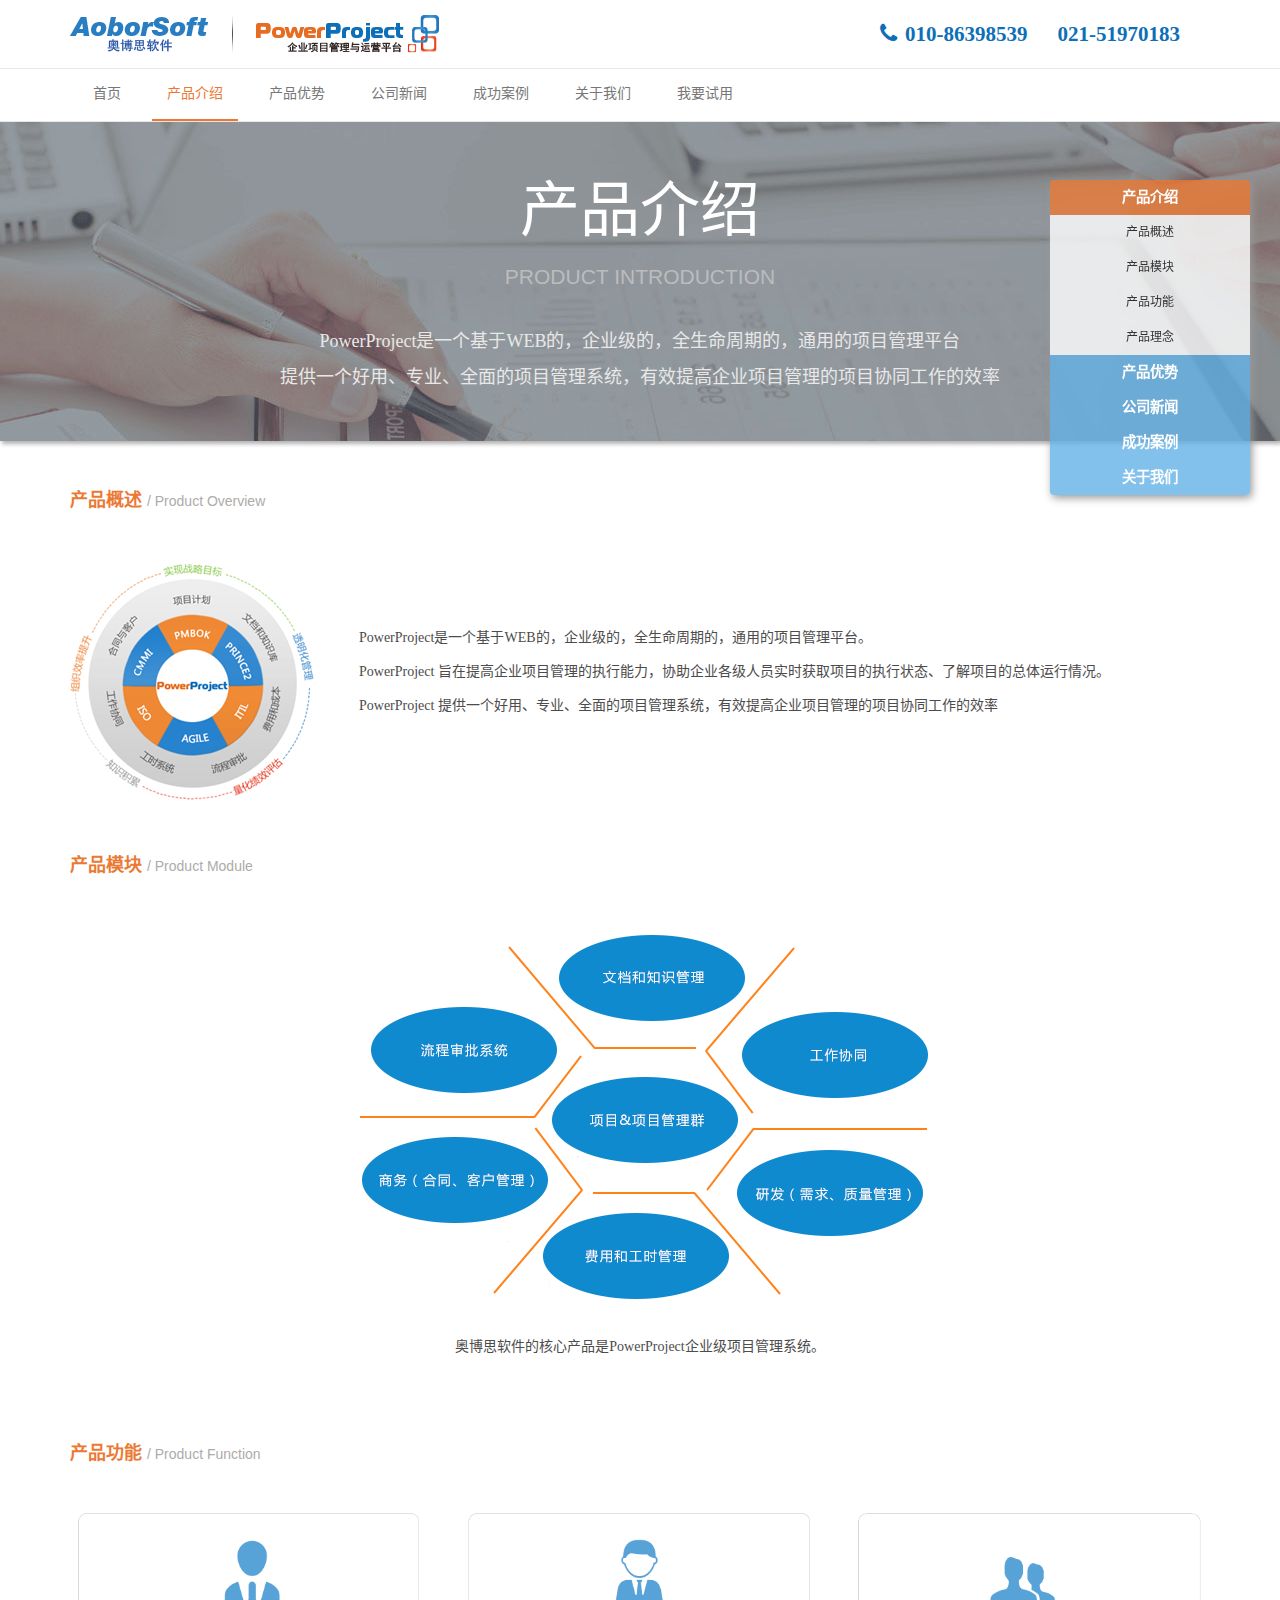
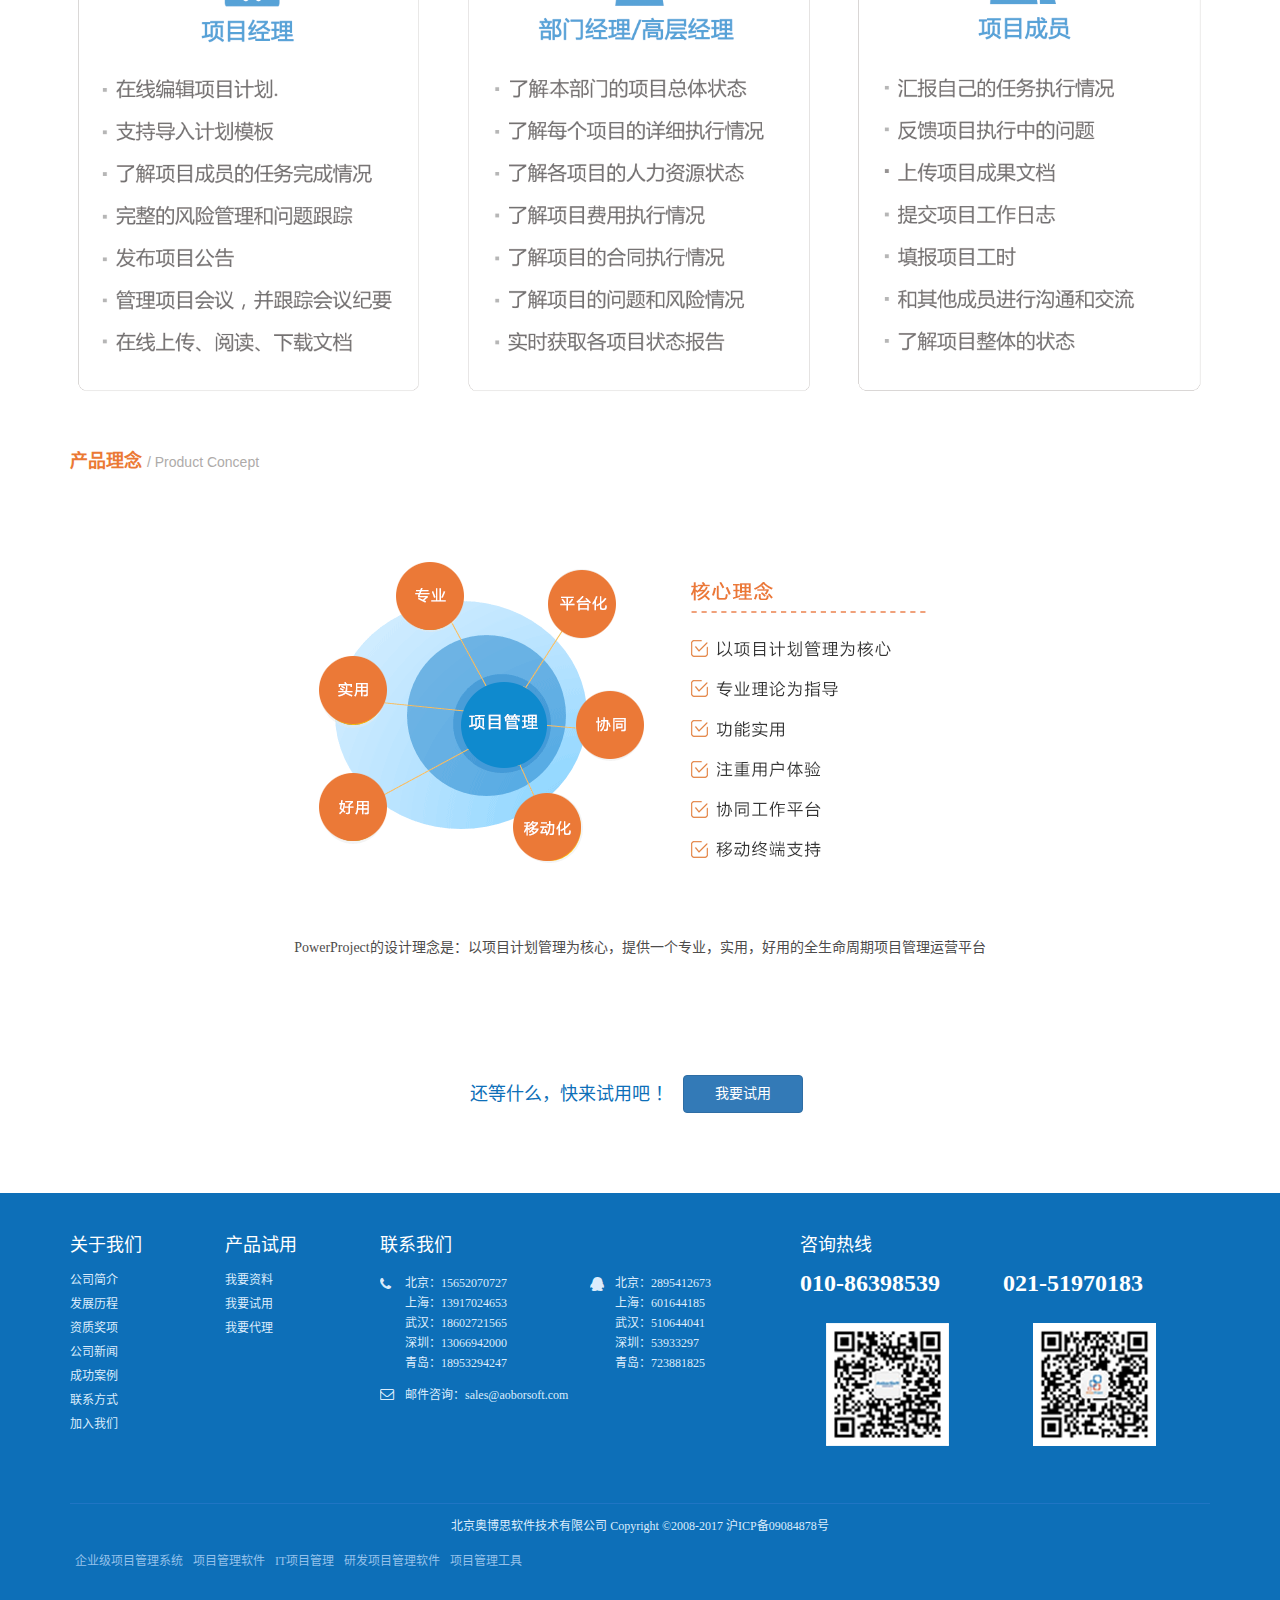
<file: product_introduction.html>
﻿<!DOCTYPE html>
<html lang="zh-CN">
<head>
<meta charset="utf-8">
<meta name="viewport" content="width=device-width, initial-scale=1">
<title>产品介绍-PowerProject企业级项目管理系统_项目管理软件_IT项目管理 研发项目管理软件 项目管理工具</title>
<meta name="description" content="中国领先的专业、高效、协同的企业级项目管理软件。功能强大，界面友好，适合IT研发，制造业，咨询，设计等行业" />
<meta name="keywords" content="项目管理，企业管理，项目管理软件，管理软件，软件项目管理，IT项目管理，项目管理系统" />
<link type="text/css" rel="stylesheet" href="css/bootstrap.css" />
<link type="text/css" rel="stylesheet" href="css/main.css" />
<link type="text/css" rel="stylesheet" href="css/font-awesome.css">
<script type="text/javascript" src="js/jquery-1.9.1.min.js"></script> 
<script type="text/javascript" src="js/bootstrap.min.js"></script> 
<script type="text/javascript" src="js/main.js"></script>
</head>
<body>
<!-- header -->
<nav class="navbar navbar-default navbar-fixed-top">
  <div class="header_top">
    <div class="container">
      <div class="navbar-header header_logo"><a href="index.html" class="navbar-brand"></a></div>
      <div class="header_phone"><i class="fa fa-phone"></i><font>010-86398539</font><font>021-51970183</font></div>
    </div>
  </div>
  <div class="container">
    <div class="navbar-header">
      <button type="button" class="navbar-toggle collapsed" data-toggle="collapse" data-target="#defaultNavbar1"><span class="sr-only"></span><span class="icon-bar"></span><span class="icon-bar"></span><span class="icon-bar"></span></button>
    </div>
    <div class="collapse navbar-collapse"  id="defaultNavbar1">
      <ul class="nav navbar-nav">
        <li><a href="Index.html">首页</a></li>
        <li class="dropdown active"><a href="product_introduction.html" class="dropdown-toggle" data-toggle="dropdown" role="button" aria-haspopup="true" aria-expanded="false">产品介绍<span class="caret"></span></a>
          <ul class="dropdown-menu">
            <li><a href="product_introduction.html#product_overview">产品概述</a></li>
            <li><a href="product_introduction.html#product_module">产品模块</a></li>
            <li><a href="product_introduction.html#product_function">产品功能</a></li>
            <li><a href="product_introduction.html#product_concept">产品理念</a></li>
          </ul>
        </li>
        <li class="dropdown"><a href="product_advantage.html" class="dropdown-toggle" data-toggle="dropdown" role="button" aria-haspopup="true" aria-expanded="false">产品优势<span class="caret"></span></a>
          <ul class="dropdown-menu">
            <li><a href="product_advantage.html#cpys_01">项目计划与MS Project兼容</a></li>
            <li><a href="product_advantage.html#cpys_02">丰富的项目组合管理</a></li>
            <li><a href="product_advantage.html#cpys_03">有效的工作协同和沟通</a></li>
            <li><a href="product_advantage.html#cpys_04">强大的项目文档和知识库</a></li>
            <li><a href="product_advantage.html#cpys_05">灵活的工时填报与统计</a></li>
            <li><a href="product_advantage.html#cpys_06">实时的预警和提示</a></li>
            <li><a href="product_advantage.html#cpys_07">内置商务管理功能</a></li>
            <li><a href="product_advantage.html#cpys_08">基于角色功能视图和移动终端支持</a></li>
            <li><a href="product_advantage.html#cpys_09">研发管理支持CMMI和敏捷</a></li>
          </ul>
        </li>
        <li><a href="company_news.html">公司新闻</a></li>
        <li><a href="successful_case.html">成功案例</a></li>
        <li class="dropdown"><a href="about_us.html" class="dropdown-toggle" data-toggle="dropdown" role="button">关于我们<span class="caret"></span></a>
          <ul class="dropdown-menu">
            <li><a href="about_us.html#company_profile">公司简介</a></li>
            <li><a href="about_us.html#development_history">发展历程</a></li>
            <li><a href="about_us.html#qualification_awards">资质奖项</a></li>
            <li><a href="about_us.html#contact_info">联系方式</a></li>
            <li><a href="about_us.html#join_us">加入我们</a></li>
          </ul>
        </li>
        <li><a href="wysy.html">我要试用</a></li>
      </ul>
      <ul class="nav navbar-nav navbar-right share">
      </ul>
    </div>
  </div>
</nav>
<!-- header end--> 
<!-- content --> 
<!--banner-->
<div class="inner_banner banner_cpjs">
  <h2>产品介绍<font>Product introduction</font></h2>
  <div class="inner_banner_word">
    <p>PowerProject是一个基于WEB的，企业级的，全生命周期的，通用的项目管理平台</p>
    <P>提供一个好用、专业、全面的项目管理系统，有效提高企业项目管理的项目协同工作的效率</P>
  </div>
  <div id="product_overview"></div>
</div>
<!--banner end-->
<div class="inner_content_box">
  <div class="container">
    <div class="inner_content">
      <h2>产品概述<font>/ Product Overview</font></h2>
      <div class="product_overview"> <img src="images/cpgs_img.png" width="249" height="245" alt=""/>
        <div class="overview_word">
          <p>PowerProject是一个基于WEB的，企业级的，全生命周期的，通用的项目管理平台。</p>
          <p>PowerProject 旨在提高企业项目管理的执行能力，协助企业各级人员实时获取项目的执行状态、了解项目的总体运行情况。</p>
          <p>PowerProject 提供一个好用、专业、全面的项目管理系统，有效提高企业项目管理的项目协同工作的效率</p>
           <div id="product_module"></div>
        </div>
      </div>
      
    </div>
  </div>
</div>
<div class="inner_content_box">
  <div class="container">
    <div class="inner_content">
      <h2>产品模块<font>/ Product Module</font></h2>
      <div class="product_module">
      	<h3></h3>
        <div id="product_function"></div>
        <p>奥博思软件的核心产品是PowerProject企业级项目管理系统。</p>
      </div>
    </div>
  </div>
</div>
<div class="inner_content_box">
  <div class="container">
    <div class="inner_content">
      <h2>产品功能<font>/ Product Function</font></h2>
      <div class="product_function">
        <div class="row">
          <div class="col-sm-6 col-lg-4"><img src="images/cpgn_img01.png" width="344" height="479" alt="产品功能"/></div>
          <div class="col-sm-6 col-lg-4"><img src="images/cpgn_img02.png" width="344" height="479" alt="产品功能"/></div>
          <div class="col-sm-6 col-lg-4"><img src="images/cpgn_img03.png" width="344" height="479" alt="产品功能"/></div>
          <div id="product_concept"></div>
        </div>
      </div>
    </div>
  </div>
</div>
<div class="inner_content_box">
  <div class="container">
    <div class="inner_content">
      <h2>产品理念<font>/ Product Concept</font></h2>
      <div class="product_concept"><img src="images/cpln_img01.png" width="332" height="309" alt=""/><img src="images/cpln_img02.png" width="289" height="309" alt=""/>
        <p>PowerProject的设计理念是：以项目计划管理为核心，提供一个专业，实用，好用的全生命周期项目管理运营平台</p>
      </div>
    </div>
  </div>
</div>
<div class="content_box">
  <div class="container">
    <div class="row">
      <div class="wysy"><span>还等什么，快来试用吧 ！</span><a class="btn btn-primary" href="#" role="button">我要试用</a></div>
    </div>
  </div>
</div>
<div class="float_nav">
            <dl class="selected">
                <dt><a>产品介绍</a></dt>
                <dd><a href="product_introduction.html#product_overview">产品概述</a></dd>
                <dd><a href="product_introduction.html#product_module">产品模块</a></dd>
                <dd><a href="product_introduction.html#product_function">产品功能</a></dd>
                <dd><a href="product_introduction.html#product_concept">产品理念</a></dd>
            </dl>
            <dl>
                <dt><a>产品优势</a></dt>
                <dd><a href="product_advantage.html#cpys_01">项目计划与MS Project兼容</a></dd>
                <dd><a href="product_advantage.html#cpys_02">丰富的项目组合管理</a></dd>
                <dd><a href="product_advantage.html#cpys_03">有效的工作协同和沟通</a></dd>
                <dd><a href="product_advantage.html#cpys_04">强大的项目文档和知识库</a></dd>
                <dd><a href="product_advantage.html#cpys_05">灵活的工时填报与统计</a></dd>
                <dd><a href="product_advantage.html#cpys_06">实时的预警和提示</a></dd>
                <dd><a href="product_advantage.html#cpys_07">内置商务管理功能</a></dd>
                <dd><a href="product_advantage.html#cpys_08">基于角色功能视图和移动终端支持</a></dd>
                <dd><a href="product_advantage.html#cpys_09">研发管理支持CMMI和敏捷</a></dd>
            </dl>
             <dl>
                <dt><a>公司新闻</a></dt>
                <dd><a href="company_news.html">公司新闻</a></dd>
            </dl>
            <dl>
                <dt><a>成功案例</a></dt>
                <dd><a href="successful_case.html">成功案例</a></dd>
            </dl>
            <dl>
                <dt><a>关于我们</a></dt>
                <dd><a href="about_us.html#company_profile">公司简介</a></dd>
                <dd><a href="about_us.html#development_history">发展历程</a></dd>
                <dd><a href="about_us.html#qualification_awards">资质奖项</a></dd>
                <dd><a href="about_us.html#contact_info">联系方式</a></dd>
                <dd><a href="about_us.html#join_us">加入我们</a></dd>
            </dl>
        </div>
<!-- content end --> 
<!--  foonter -->
<footer>
  <div class="container">
    <div class="site_map map_gywm">
      <h3>关于我们</h3>
      <a href="about_us.html#company_profile">公司简介</a><a href="about_us.html#development_history">发展历程</a> <a href="about_us.html#qualification_awards">资质奖项</a> <a href="company_news.html">公司新闻</a> <a href="successful_case.html">成功案例</a><a href="about_us.html#contact_info">联系方式</a> <a href="about_us.html#join_us">加入我们</a> </div>
    <div class="site_map map_cpsy">
      <h3>产品试用</h3>
      <a href="wysy.html">我要资料</a> <a href="wysy.html">我要试用</a> <a href="wysy.html">我要代理</a> </div>
    <div class="site_map map_lxwm">
      <h3>联系我们</h3>
      <div class="footer_lxwm">
        <ul>
          <li>
            <dl>
              <dt><i class="fa fa-phone"></i></dt>
              <dd>
                <p><strong>北京：</strong>15652070727</p>
                <p><strong>上海：</strong>13917024653</p>
                <p><strong>武汉：</strong>18602721565</p>
                <p><strong>深圳：</strong>13066942000</p>
                <p><strong>青岛：</strong>18953294247</p>
              </dd>
            </dl>
          </li>
          <li>
            <dl>
              <dt><i class="fa fa-qq"></i></dt>
              <dd>
                <p><strong>北京：</strong>2895412673</p>
                <p><strong>上海：</strong>601644185</p>
                <p><strong>武汉：</strong>510644041</p>
                <p><strong>深圳：</strong>53933297</p>
                <p><strong>青岛：</strong>723881825</p>
              </dd>
            </dl>
          </li>
          <li class="footer_email">
            <dl>
              <dt><i class="fa fa-envelope-o"></i></dt>
              <dd>
                <p>邮件咨询：<a href="mailto:sales@aoborsoft.com">sales@aoborsoft.com</a></p>
              </dd>
            </dl>
          </li>
        </ul>
      </div>
    </div>
    <div class="site_map map_zxrx">
      <h3>咨询热线</h3>
      <div class="footer_zxrx">
        <p><font>010-86398539</font><font>021-51970183</font></p>
        <p><span class="abosoft_wechat"><img src="images/abosoft_wechat.png" width="123" height="123" alt=""/></span><span class="powerproject_wechat"><img src="images/powerproject_wechat.png" width="123" height="123" alt=""/></span></p>
      </div>
    </div>
    <div class="copy_right">北京奥博思软件技术有限公司 Copyright ©2008-2017 沪ICP备09084878号</div>
    <div class="links"><a href="http://www.powerproject.com.cn/">企业级项目管理系统</a><a href="http://www.powerproject.com.cn/">项目管理软件</a><a href="http://www.powerproject.com.cn/">IT项目管理</a><a href="http://www.powerproject.com.cn/">研发项目管理软件</a><a href="http://www.powerproject.com.cn/">项目管理工具</a></div>
  </div>
</footer>
<a href="#" class="toTop">返回顶部</a> 
<!--  foonter end --> 
<script>

  //平滑滚动跳转
  $('a[href*=#]').click(function() {  
        if (location.pathname.replace(/^\//, '') == this.pathname.replace(/^\//, '') && location.hostname == this.hostname) {  
            var $target = $(this.hash);  
            $target = $target.length && $target || $('[name=' + this.hash.slice(1) + ']');  
            if ($target.length) {  
                var targetOffset = $target.offset().top;  
                $('html,body').animate({  
                    scrollTop: targetOffset  
                },  
                1000);  
                return false;  
            }  
        }  
    });  
</script>
</body>
</html>
</file>
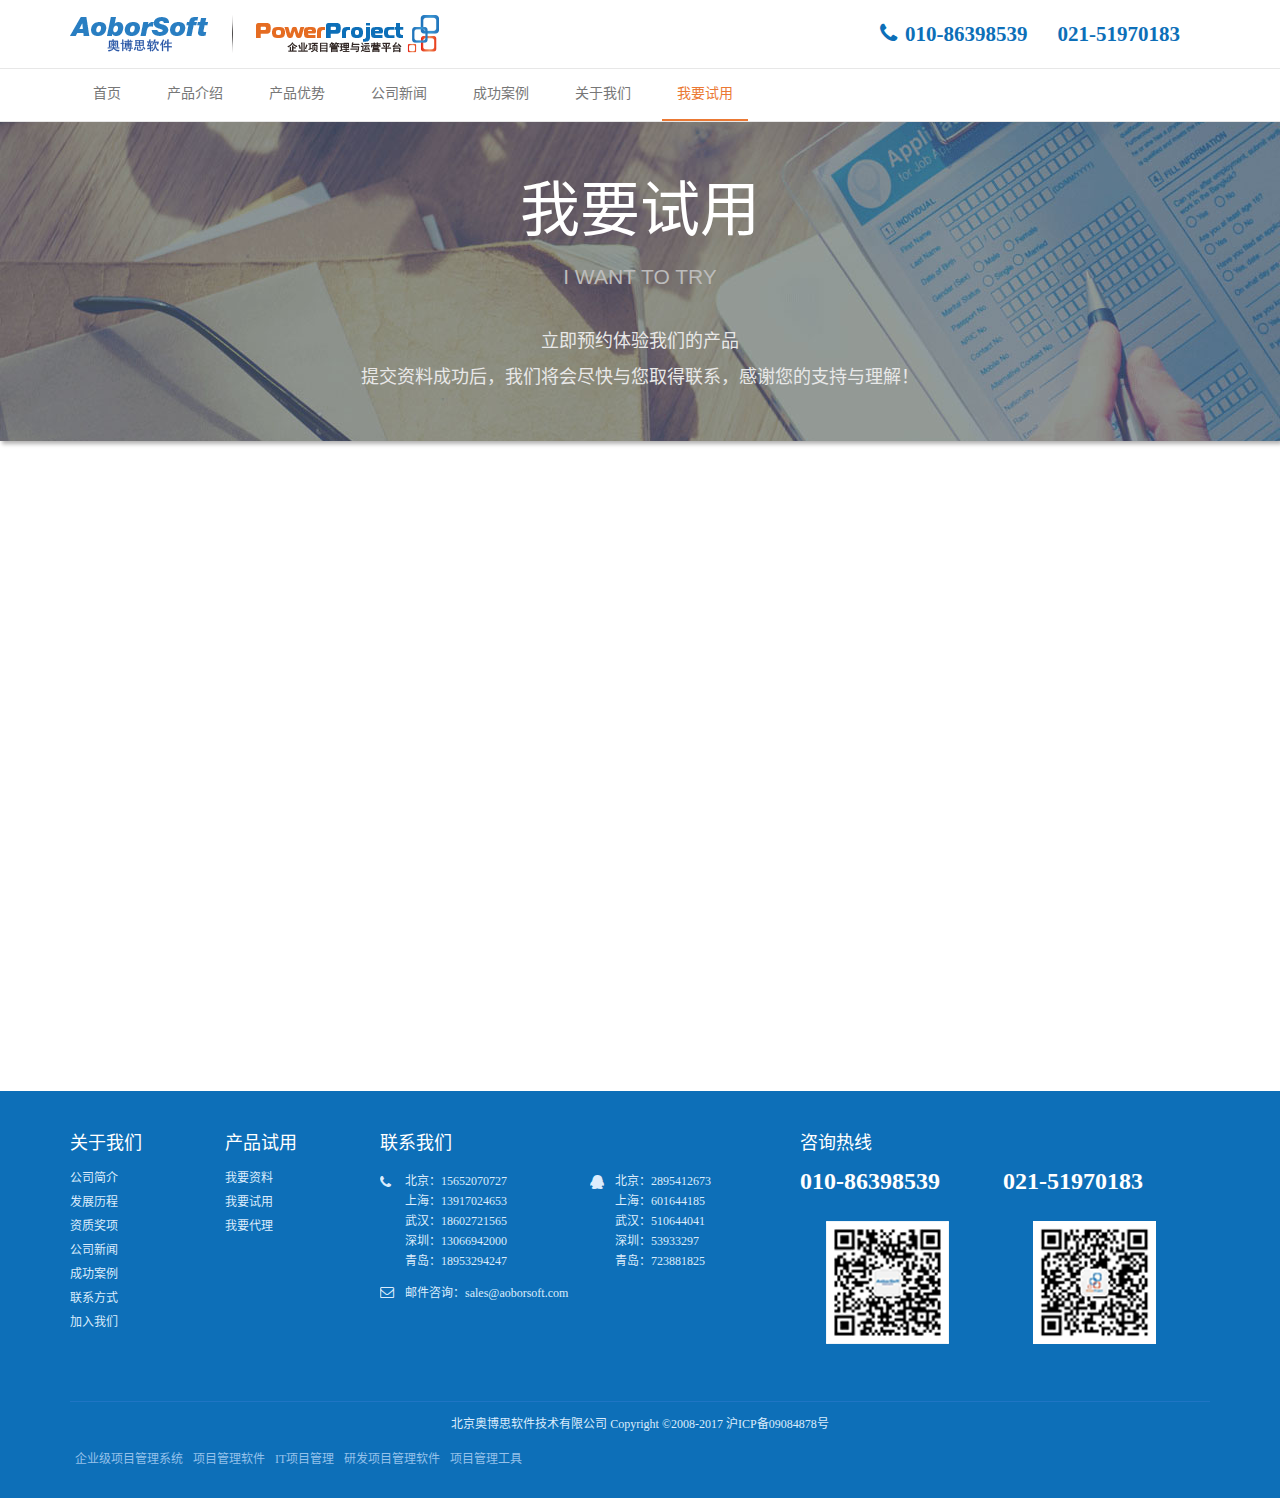
<file: wysy.html>
﻿<!DOCTYPE html>
<html lang="zh-CN">
<head>
<meta charset="utf-8">
<meta name="viewport" content="width=device-width, initial-scale=1">
<title>我要试用-PowerProject企业级项目管理系统_项目管理软件_IT项目管理 研发项目管理软件 项目管理工具</title>
<meta name="description" content="中国领先的专业、高效、协同的企业级项目管理软件。功能强大，界面友好，适合IT研发，制造业，咨询，设计等行业" />
<meta name="keywords" content="项目管理，企业管理，项目管理软件，管理软件，软件项目管理，IT项目管理，项目管理系统" />
<link type="text/css" rel="stylesheet" href="css/bootstrap.css" />
<link type="text/css" rel="stylesheet" href="css/main.css" />
<link type="text/css" rel="stylesheet" href="css/font-awesome.css">
<script type="text/javascript" src="js/jquery-1.9.1.min.js"></script> 
<script type="text/javascript" src="js/bootstrap.min.js"></script> 
<script type="text/javascript" src="js/main.js"></script>
</head>
<body>
<!-- header -->
<nav class="navbar navbar-default navbar-fixed-top">
  <div class="header_top">
    <div class="container">
      <div class="navbar-header header_logo"><a href="index.html" class="navbar-brand"></a></div>
      <div class="header_phone"><i class="fa fa-phone"></i><font>010-86398539</font><font>021-51970183</font></div>
    </div>
  </div>
  <div class="container">
    <div class="navbar-header">
      <button type="button" class="navbar-toggle collapsed" data-toggle="collapse" data-target="#defaultNavbar1"><span class="sr-only"></span><span class="icon-bar"></span><span class="icon-bar"></span><span class="icon-bar"></span></button>
    </div>
    <div class="collapse navbar-collapse"  id="defaultNavbar1">
      <ul class="nav navbar-nav">
        <li><a href="Index.html">首页</a></li>
        <li class="dropdown"><a href="product_introduction.html" class="dropdown-toggle" data-toggle="dropdown" role="button" aria-haspopup="true" aria-expanded="false">产品介绍<span class="caret"></span></a>
          <ul class="dropdown-menu">
            <li><a href="product_introduction.html#product_overview">产品概述</a></li>
            <li><a href="product_introduction.html#product_module">产品模块</a></li>
            <li><a href="product_introduction.html#product_function">产品功能</a></li>
            <li><a href="product_introduction.html#product_concept">产品理念</a></li>
          </ul>
        </li>
        <li class="dropdown"><a href="product_advantage.html" class="dropdown-toggle" data-toggle="dropdown" role="button" aria-haspopup="true" aria-expanded="false">产品优势<span class="caret"></span></a>
          <ul class="dropdown-menu">
            <li><a href="product_advantage.html#cpys_01">项目计划与MS Project兼容</a></li>
            <li><a href="product_advantage.html#cpys_02">丰富的项目组合管理</a></li>
            <li><a href="product_advantage.html#cpys_03">有效的工作协同和沟通</a></li>
            <li><a href="product_advantage.html#cpys_04">强大的项目文档和知识库</a></li>
            <li><a href="product_advantage.html#cpys_05">灵活的工时填报与统计</a></li>
            <li><a href="product_advantage.html#cpys_06">实时的预警和提示</a></li>
            <li><a href="product_advantage.html#cpys_07">内置商务管理功能</a></li>
            <li><a href="product_advantage.html#cpys_08">基于角色功能视图和移动终端支持</a></li>
            <li><a href="product_advantage.html#cpys_09">研发管理支持CMMI和敏捷</a></li>
          </ul>
        </li>
        <li><a href="company_news.html">公司新闻</a></li>
        <li><a href="successful_case.html">成功案例</a></li>
        <li class="dropdown"><a href="about_us.html" class="dropdown-toggle" data-toggle="dropdown" role="button">关于我们<span class="caret"></span></a>
          <ul class="dropdown-menu">
            <li><a href="about_us.html#company_profile">公司简介</a></li>
            <li><a href="about_us.html#development_history">发展历程</a></li>
            <li><a href="about_us.html#qualification_awards">资质奖项</a></li>
            <li><a href="about_us.html#contact_info">联系方式</a></li>
            <li><a href="about_us.html#join_us">加入我们</a></li>
          </ul>
        </li>
        <li class="active"><a href="wysy.html">我要试用</a></li>
      </ul>
      <ul class="nav navbar-nav navbar-right share">
      </ul>
    </div>
  </div>
</nav>
<!-- header end--> 
<!-- content --> 
<!--banner-->
<div class="inner_banner banner_cpsy">
  <h2>我要试用<font>I want to try</font></h2>
  <div class="inner_banner_word">
    <p>立即预约体验我们的产品</p>
    <P>提交资料成功后，我们将会尽快与您取得联系，感谢您的支持与理解！</P>
  </div>
</div>
<!--banner end-->
<div class="inner_content_box">
<div class="container iframe_wysy">
   <iframe src="http://123.56.92.205/PowerCustomer/default.aspx?want=我要试用"  frameborder="0"></iframe></div>
</div>
</div>

<!-- content end --> 
<!--  foonter -->
<footer>
  <div class="container">
    <div class="site_map map_gywm">
      <h3>关于我们</h3>
      <a href="about_us.html#company_profile">公司简介</a><a href="about_us.html#development_history">发展历程</a> <a href="about_us.html#qualification_awards">资质奖项</a> <a href="company_news.html">公司新闻</a> <a href="successful_case.html">成功案例</a><a href="about_us.html#contact_info">联系方式</a> <a href="about_us.html#join_us">加入我们</a> </div>
    <div class="site_map map_cpsy">
      <h3>产品试用</h3>
      <a href="wysy.html">我要资料</a> <a href="wysy.html">我要试用</a> <a href="wysy.html">我要代理</a> </div>
    <div class="site_map map_lxwm">
      <h3>联系我们</h3>
      <div class="footer_lxwm">
        <ul>
          <li>
            <dl>
              <dt><i class="fa fa-phone"></i></dt>
              <dd>
                <p><strong>北京：</strong>15652070727</p>
                <p><strong>上海：</strong>13917024653</p>
                <p><strong>武汉：</strong>18602721565</p>
                <p><strong>深圳：</strong>13066942000</p>
                <p><strong>青岛：</strong>18953294247</p>
              </dd>
            </dl>
          </li>
          <li>
            <dl>
              <dt><i class="fa fa-qq"></i></dt>
              <dd>
                <p><strong>北京：</strong>2895412673</p>
                <p><strong>上海：</strong>601644185</p>
                <p><strong>武汉：</strong>510644041</p>
                <p><strong>深圳：</strong>53933297</p>
                <p><strong>青岛：</strong>723881825</p>
              </dd>
            </dl>
          </li>
          <li class="footer_email">
            <dl>
              <dt><i class="fa fa-envelope-o"></i></dt>
              <dd>
                <p>邮件咨询：<a href="mailto:sales@aoborsoft.com">sales@aoborsoft.com</a></p>
              </dd>
            </dl>
          </li>
        </ul>
      </div>
    </div>
    <div class="site_map map_zxrx">
      <h3>咨询热线</h3>
      <div class="footer_zxrx">
        <p><font>010-86398539</font><font>021-51970183</font></p>
        <p><span class="abosoft_wechat"><img src="images/abosoft_wechat.png" width="123" height="123" alt=""/></span><span class="powerproject_wechat"><img src="images/powerproject_wechat.png" width="123" height="123" alt=""/></span></p>
      </div>
    </div>
    <div class="copy_right">北京奥博思软件技术有限公司 Copyright ©2008-2017 沪ICP备09084878号</div>
    <div class="links"><a href="http://www.powerproject.com.cn/">企业级项目管理系统</a><a href="http://www.powerproject.com.cn/">项目管理软件</a><a href="http://www.powerproject.com.cn/">IT项目管理</a><a href="http://www.powerproject.com.cn/">研发项目管理软件</a><a href="http://www.powerproject.com.cn/">项目管理工具</a></div>
  </div>
</footer>
<a href="#" class="toTop">返回顶部</a> 
<!--  foonter end --> 
</body>
</html>
</file>
<file: css/main.css>
﻿@charset "utf-8";

/* CSS Document */
/* public */
body{ font-size:12px; color:#333; margin:0px; padding:0px; font-family: "Microsoft YaHei" !important;}

div,dl,dt,dd,ul,li,ol,span,h1,p,form,input,label,center,h1,h2,h3,h4,h5,hr,em,i{
  margin:0px; padding:0px; list-style:none;
}
h1,h2,h3,h4,h5,h5,h6{ font-weight:normal;}
a ,img, frameset {border:none; outline:none;text-decoration:none !important;}
em,i{ font-style:normal;}
.tl{ text-align:left; }
.tr { text-align:right; }
.tc { text-align:center; }
.fl{float: left}
.fr {float: right}
.mc{ margin:0 auto;}
.cb{ clear:both;}

/*滚动条优化*/
::-webkit-scrollbar { width: 7px; height: 10px; -webkit-border-radius: 3px; }
::-webkit-scrollbar-thumb { background: #bfc0c2; -webkit-border-radius: 3px; }
::-webkit-scrollbar-thumb:hover { background: #808082; }
::-webkit-scrollbar-thumb:active { background: #aaabad; }
::-webkit-scrollbar-track { background: #F5F5F5; }
::-webkit-scrollbar-track:hover { background: #E8E8E8; }
html > ::-webkit-scrollbar { width: 5px; }


/* head */
.header_top { overflow:hidden;border-bottom:1px solid #e7e7e7;}
.header_top .header_logo a{overflow:hidden;width:370px; height:38px; background:url(../images/logo.png) center center no-repeat; margin-top:15px;}
.header_top .header_phone{ float:right;padding:18px 0px;}
.header_top .header_phone i{ font-size:22px;color:#0d6fb8; padding-right:8px;}
.header_top .header_phone font{ font-size:21px; line-height:32px; padding-right:30px; color:#0d6fb8; font-weight:bold;}

/* banner */
.banner,.inner_banner{ background:url(../images/banner.jpg) center center no-repeat; width:100%; height:630px; overflow:hidden; padding-top:270px;box-shadow:2px 3px 4px #b3b2b2; margin-top:121px;}
.banner h2{ width:100%;line-height:50px; text-align:center; margin:40px 0px;overflow:hidden;}
.banner p{ text-align:center;overflow:hidden;}
.banner p a{margin:0px auto;width:120px; height:38px; line-height:24px;}

.inner_banner{ padding-top:60px;}
.inner_banner h2{ width:100%; font-size:60px; color:#fff; line-height:60px; text-align:center;}
.inner_banner h2 font{ color:#bcbcbc; display:block; font-size:21px; line-height:72px; text-transform:uppercase;font-family:Gotham, "Helvetica Neue", Helvetica, Arial, sans-serif;}
.inner_banner_word{ margin-top:10px;}
.inner_banner_word p { text-align:center; line-height:36px;font-size:18px; color:#e8e8e8;}

.banner_gywm{height:320px; background:url(../images/banner_gywm.jpg) center center no-repeat;}
.banner_khal{height:320px; background:url(../images/banner_khal.jpg) center center no-repeat;}
.banner_gsxw{height:320px; background:url(../images/banner_gsxw.jpg) center center no-repeat;}
.banner_cpjs{height:320px; background:url(../images/banner_cpjs.jpg) center center no-repeat;}
.banner_cpsy{height:320px; background:url(../images/banner_cpsy.jpg) center center no-repeat;}
/* news */
.company_news{height:32px; line-height:32px;margin:0 auto; overflow:hidden; margin:8px 0px;}
.company_news a,.company_news em,.company_news span a:hover{color:#e56c22;transition: all 0.1s ease-in-out }
.company_news em{ padding-left:10px;}
.company_news span a,.content .successful_customer p a{ float:right; color:#333;}
.company_news strong{color:#333; float:left;}

#news_scroll{ display:inline-block; overflow:hidden;}
#news_scroll ul{overflow:hidden; float:left; padding:0px 10px 0px 5px;}
#news_scroll  ul li{overflow:hidden;height:32px; line-height:32px;}
#news_scroll  ul li a{max-width:750px; display:inline-block;white-space:nowrap; text-overflow:ellipsis; overflow:hidden; float:left;}


/* content */ 
.content_box{overflow:hidden; padding:80px 0px;}
.content_header{ padding-bottom:40px; text-align:center}
.content_header img{ margin:0 auto;}
.know_more{ width:106px;margin:0 auto;}



/*toTop*/
.toTop{display: inline-block;height: 40px;width: 40px;  position: fixed;  bottom: 40px;  right: 10px;  box-shadow: 0 0 10px rgba(0, 0, 0, 0.05); border-radius:5px; 
  overflow: hidden;  text-indent: 100%;  white-space: nowrap; visibility: hidden;  opacity: 0;  -webkit-transition: all 0.3s;  -moz-transition: all 0.3s;  transition: all 0.3s;background: rgba(0, 0, 0, 0.3) url(../images/icon_bg.png) -406px  -5px no-repeat;}
.toTop.toTop_visible {  visibility: visible;  opacity: 1;}
.toTop.toTop_fadeout {  opacity: .5;}
.no-touch .toTop:hover {  background-color: #e86256;  opacity: 1;}


/*gywm*/
.gywm{overflow:hidden; padding:15px 0px; margin:0 auto;width:190px;}
.gywm .gywm_icon,.gywm .gywm_content{ float:left;}
.gywm .gywm_icon{ width:70px; height:50px; overflow:hidden;}
.gywm .gywm_content{ padding:7px 0px;}
.gywm .gywm_content h3{ font-size:14px;height:18px; line-height:18px;}
.gywm .gywm_content h3{ color:#333;}
.gywm .gywm_content p{ font-family:Gotham, "Helvetica Neue", Helvetica, Arial, sans-serif;font-size:12px;height:18px; line-height:18px; color:#8c8989;}
.gywm:hover .gywm_content h3{color:#0d6fb8;}

.gywm_icon_01{background:url(../images/icon_bg.png) 0px  3px no-repeat;}
.gywm:hover .gywm_icon_01{background:url(../images/icon_bg.png) 0px  -75px no-repeat;transition: all 0.5s ease-in-out}

.gywm_icon_02{background:url(../images/icon_bg.png) -113px  3px no-repeat;}
.gywm:hover .gywm_icon_02{background:url(../images/icon_bg.png) -113px  -75px no-repeat;transition: all 0.5s ease-in-out}

.gywm_icon_03{background:url(../images/icon_bg.png) -227px  3px no-repeat;}
.gywm:hover .gywm_icon_03{background:url(../images/icon_bg.png) -227px  -75px no-repeat;transition: all 0.5s ease-in-out}

.gywm_icon_04{background:url(../images/icon_bg.png) -336px  3px no-repeat;}
.gywm:hover .gywm_icon_04{background:url(../images/icon_bg.png) -336px  -75px no-repeat;transition: all 0.5s ease-in-out}

/*cpys*/
.grey_bg{ background:#f6f6f6;}
.cpys{ overflow:hidden; text-align:center; padding-bottom:50px;}
.cpys .cpys_icon{ overflow:hidden; width:270px;height:90px; margin:0 auto; margin-bottom:15px;}
.cpys .cpys_content{ overflow:hidden;}
.cpys .cpys_content h3{ font-size:18px; height:38px; line-height:38px; color:#494949;}
.cpys .cpys_content p{ font-size:14px; color:#a5a5a5;}

.cpys .cpys_icon_01{background:url(../images/icon_bg.png) 90px  -173px no-repeat;}
.cpys .cpys_icon_02{background:url(../images/icon_bg.png) -118px  -173px no-repeat;}
.cpys .cpys_icon_03{background:url(../images/icon_bg.png) -328px  -173px no-repeat;}
.cpys .cpys_icon_04{background:url(../images/icon_bg.png) 90px  -293px no-repeat;}
.cpys .cpys_icon_05{background:url(../images/icon_bg.png) -118px  -293px no-repeat;}
.cpys .cpys_icon_06{background:url(../images/icon_bg.png) -328px  -293px no-repeat;}
.cpys .cpys_icon_07{background:url(../images/icon_bg.png) 90px  -430px no-repeat;}
.cpys .cpys_icon_08{background:url(../images/icon_bg.png) -118px  -430px no-repeat;}
.cpys .cpys_icon_09{background:url(../images/icon_bg.png) -328px  -430px no-repeat;}


/*cpjz*/
.cpjz{ width:350px; overflow:hidden; margin:10px auto;}
.cpjz:hover{ box-shadow:3px 4px 5px #ddd;}
.cpjz .cpjz_img{ width:350px; height:179px; overflow:hidden;}
.cpjz .cpjz_content{width:350px; height:88px;background:#0d6fb8; text-align:center; color:#fff; padding:12px 0px;}
.cpjz .cpjz_content h3{ font-size:18px; height:38px; line-height:38px;}
.cpjz .cpjz_content p{font-family:Gotham, "Helvetica Neue", Helvetica, Arial, sans-serif; font-size:14px;}

/*cgal*/
.cgal{ width:260px; height:150px; text-align:center;overflow:hidden;border:1px solid #eee; margin:0px auto 30px auto;}
.cgal img{ margin:45px auto;}
.cgal:hover { box-shadow:0px 0px 10px #999; border:none;transition:all 0.2s ease-in-out; }

/*wysy*/
.wysy{ width:340px;overflow:hidden; margin:0 auto;}
.wysy span{ font-size:18px; color:#0d6fb8; height:38px; line-height:38px; display:inline-block; float:left; margin-right:10px;}
.wysy a{ width:120px; height:38px; line-height:24px;}

/* footer */
footer{ background:#0d6fb8; padding:30px 0px;}
.site_map{ overflow:hidden; float:left; min-width:155px;min-height:280px;}
.site_map h3{ height:45px; line-height:45px; font-size:18px; color:#fff;}
.site_map a{ height:24px; line-height:24px;color:#dbecfc; display:block;}
.site_map a:hover{ color:#fff;}

.footer_lxwm,.footer_lxwm ul,.footer_lxwm ul li dl{ overflow:hidden;}
.footer_lxwm ul li{ width:170px; overflow:hidden;line-height:24px; padding:5px 0px;color:#dbecfc; float:left; }
.footer_email{ width:215px !important;}

.footer_lxwm ul li dl dt{ width:25px;}
.footer_lxwm ul li dl dt,.footer_lxwm ul li dl dd{float:left; line-height:24px;}
.footer_lxwm ul li dl dd{ line-height:20px;}
.footer_lxwm ul li strong{ font-weight:normal;}
.footer_lxwm ul li a{ display:inline-block;}

.footer_zxrx{ overflow:hidden;}
.footer_zxrx p{ font-size:24px; color:#fff;line-height:30px; font-weight:bold; margin-bottom:15px;}
.footer_zxrx p font{ margin-right:23px; width:180px; display:inline-block;}
.footer_zxrx p span{ margin:10px 0px 10px 15px; display:inline-block;}
.copy_right{ width:100%;line-height:24px; overflow:hidden; text-align:center; color:#dbecfc; border-top:1px solid #2075c4; padding-top:10px;}
.links{margin-top:15px;}
.links a{ color:#95c1ea;padding:5px;}
.links a:hover{ color:#dbecfc;}

/* bootstrap */
.navbar {margin-bottom:0px;}
.navbar-default{background-color: #fff;}
.navbar-default .navbar-nav > li > a{ font-size:14px !important;}
.navbar-default .navbar-toggle .icon-bar { background-color: #888;}
.navbar-default .navbar-toggle:hover,.navbar-default .navbar-toggle:focus {background:#eee;}
.nav> li:hover .dropdown-menu,.open > .dropdown-menu{font-size:12px;}
.open > .dropdown-menu a:hover{color: #eb7934 !important;}
.dropdown-menu > li > a {padding:6px 25px; }
.dropdown-menu > li > a:hover,.dropdown-menu > li > a:focus { color:#eb7934;  text-decoration: none;background:none !important;}
.btn-lg,.btn-group-lg > .btn {border-radius: 4px;}

.carousel-control.left {background:none;}
.carousel-control.right {right: 0;left: auto; background:none;}
.glyphicon{ color:#ddd;}
.carousel-control .icon-prev,
.carousel-control .glyphicon-chevron-left {left:-20%;}
.carousel-control .icon-next,
.carousel-control .glyphicon-chevron-right {right:-20%;}

@media (max-width: 767px) {
	.header_top {border-bottom:none;}
	.header_top .header_phone{ display:none;}
	.header_top .header_logo{ display:block; position:absolute;}
	.header_top .header_logo a{width:200px; height:42px; background:url(../images/logo_small.png) center center no-repeat;margin-top:4px; margin-left:10px;}
	
	.content_box{padding:35px 0px 30px 0px;}
	.inner_content_box{ padding:50px 0px 0px 0px !important}
	.company_profile h3{ width:320px; height:32px;background:url(../images/inner_logo_small.png) center center no-repeat; margin:35px auto 10px auto !important;}
	.navbar-brand {padding: 5px 5px;}
	.carousel-control.right {right: 0;left: auto; background:none;}
    .glyphicon{ color:#ddd;}
    .carousel-control .icon-prev,
    .carousel-control .glyphicon-chevron-left { display:none}
    .carousel-control .icon-next,
    .carousel-control .glyphicon-chevron-right {display:none}

    .footer_zxrx p span.abosoft_wechat{ margin-left:0px;}
    .banner,.inner_banner{ margin-top:50px;}
	.inner_banner{ padding-top:65px; height:400px;}
	.inner_banner_word{ margin-top:15px;}
    .toTop{right: 20px; bottom: 20px;background: rgba(0, 0, 0, 0.3) url(../images/icon_bg.png) -410px  -6px no-repeat;}
	.development_history dl{ height:200px;background:url(../images/icon_bg.png) -572px -170px no-repeat; margin-top:-3px;}
	.development_history dl dd{ padding-left:95px !important;}
	.company_news{ display:none !important;}
	.qualification_awards img{max-width:260px;_width:expression(this.width > 260 ? "260px" : this.width);}
	.qualification_awards p font{ text-align:center}
	.contact_info{ margin:15px auto !important; height:auto !important;}
	.contact_info,.contact_info img{max-width:300px;_width:expression(this.width > 300 ? "300px" : this.width);}
	
	.product_module h3{ width:320px; height:217px; background:url(../images/cpmk_img02.png) center center no-repeat;}
	.news_list .news_content{ width:auto !important;}
	
	
	}
	
@media (min-width: 767px) {
    .open > .dropdown-menu {  display: none;}
    .nav> li:hover .dropdown-menu {display: block; min-width:100px; transition: all 0.17s ease-in-out;-moz-transition: all 0.17s ease-in-out;-webkit-transition: all     0.17s ease-in-out;-o-transition: all 0.17s ease-in-out;}
    .caret { display:none;}
    .navbar {border-radius: 0px;}
    .navbar-default .navbar-nav > li > a{ margin:0px 8px;border-bottom:2px solid #fff;}
    .navbar-default .navbar-nav > li > a:hover,
    .navbar-default .navbar-nav > li > a:focus {color: #eb7934;border-bottom:2px solid #eb7934;transition: all 0.17st;
    -moz-transition: all 0.17s;-webkit-transition: all 0.17s; -o-transition: all 0.17s ;}

    .navbar-default .navbar-nav > .active > a,
    .navbar-default .navbar-nav > .active > a:hover,
    .navbar-default .navbar-nav > .active > a:focus {color: #eb7934;background:none !important;border-bottom:2px solid #eb7934;transition: all 0.17s;
    -moz-transition: all 0.17s;-webkit-transition: all 0.17s;-o-transition: all 0.17s;}

    .navbar-default .navbar-nav > .open > a,
    .navbar-default .navbar-nav > .open > a:hover,
    .navbar-default .navbar-nav > .open > a:focus,.nav .open > a,.nav .open > a:hover,.nav .open > a:focus {background:none !important;}
    .dropdown-menu{background:rgba(255,255,255,0.8); filter:progid:DXImageTransform.Microsoft.gradient(startColorstr=#C8ffffff,endColorstr=#C8ffffff);}

    .footer_zxrx{width:406px;}
    .footer_lxwm ul .footer_email,.footer_lxwm ul{ width:420px;}
    .footer_zxrx p span{ margin-top:10px; margin-bottom:10px;}
    .footer_zxrx p span.abosoft_wechat{ margin-left:26px;}
    .footer_zxrx p span.powerproject_wechat{ margin-left:84px;}
    .footer_lxwm ul li{ width:210px;}

    .toTop { height: 50px;width: 50px;right: 30px;bottom: 30px; background: rgba(0, 0, 0, 0.3) url(../images/icon_bg.png) -404px  -1px no-repeat; }
    .development_history dl{ height:120px; overflow:hidden; background:url(../images/icon_bg.png) -548px 3px no-repeat;margin-top:-6px;}
	.company_profile h3{ width:605px; height:94px;background:url(../images/inner_logo.png) center center no-repeat;}
	.product_module h3{ width:579px; height:374px; background:url(../images/cpmk_img01.png) center center no-repeat;}
	}
	

/*inner_content*/
.inner_content_box{ padding-top:50px; overflow:hidden;}
.inner_content h2{ color:#eb7934; font-size:18px; font-weight:bold;}
.inner_content h2 font{ font-size:14px; color:#aeaba9; margin-left:5px; font-weight:normal;font-family:Gotham, "Helvetica Neue", Helvetica, Arial, sans-serif;}


/*about_us*/
.company_profile{ overflow:hidden;}
.company_profile h3{margin:35px auto 10px auto; text-align:center;}
.company_profile p{ font-size:14px; line-height:24px; color:#4d4b4b; text-indent:2em; padding:10px 0px;}


.development_history{ overflow:hidden;padding:42px 5px;}
.development_history dl dt{ color:#23abe2; font-weight:bold; font-size:14px;}
.development_history dl dd{ line-height:24px; overflow:hidden; font-size:14px; padding-left:140px; margin-top:-22px;}

.qualification_awards{ overflow:hidden; text-align:center; margin:30px;}
.qualification_awards img{ margin:0 auto;}
.qualification_awards p{ color:#eb7934; font-size:16px;line-height:30px; padding:20px 0px;}
.qualification_awards p font{ display:block; color:#848484; font-size:12px;}

.contact_info{margin:30px auto; width:370px; height:390px;}
.contact_info h3{ font-size:16px;line-height:50px; color:#eb7934; font-weight:bold; margin-top:10px;}
.contact_info p{ height:24px; line-height:24px; color:#666666;}


.join_us{background:#fafafa; border-radius:6px;box-shadow:1px 3px 9px #999; margin:30px 0px; padding-bottom:15px;}
.join_us h3{ font-weight:bold; font-size:14px; background:#f1f1f1; padding:10px 20px; margin-bottom:5px; color:#eb7934; line-height:24px;border-radius:6px 6px 0px 0px; margin-bottom:15px;}
.join_us dl{ padding-left:20px; overflow:hidden;}
.join_us dl dt{ font-weight:bold; padding-top:5px;}
.join_us dl dd{line-height:24px; overflow:hidden;}
.join_us dl dd a{ color:#3793d2; padding-right:5px;}
.join_us dl dd strong{ color:#f00;}


/*product_introduction*/
.product_overview,.product_module,.product_function,.product_concept{ overflow:hidden; margin-top:50px; text-align:center;}
.product_overview img,.product_overview .overview_word{ float:left;}
.product_overview img,.product_function img,.product_concept img,.product_module h3{margin:0 auto;}
.product_overview .overview_word{ padding:60px 20px 60px 40px;}
.product_overview .overview_word p,.product_module p,.product_concept p{font-size:14px; line-height:24px; color:#4d4b4b;padding:5px 0px; text-align:left;}
@media (max-width: 770px) {
	
	.gywm .gywm_icon{ width:57px;}
	.cgal{ width:155px; height:80px;}
	.cgal img{ margin:18px auto;max-width:140px;_width:expression(this.width > 140 ? "140px" : this.width);}
	.header_top .header_phone font{ padding-right:15px; font-size:18px;}
	.header_top .header_phone i{ padding-right:5px; }
	.product_overview img{margin:0 auto; float:none !important;}
	.product_overview .overview_word{ padding:15px 0px !important;}
	.cpys_img,.cpys_text{ float:none !important;}
	.cpys_img img,.cpys_text{ margin:30px 0px !important;}
    .cpys_text{ width:auto !important;}
	.cpys_text h4{ margin-bottom:10px !important;}
	.site_map{ margin:20px auto !important;}
	.map_gywm,.map_cpsy{ min-width:120px !important;width:120px;}
	.map_gywm,.map_lxwm,.map_zxrx{ margin-left:70px !important; }
	.map_zxrx img{ width:100px; height:100px;}
	.news_list .news_logo{ margin-left:0px !important;}
	.map_gywm,.map_cpsy{ min-height:215px !important;}
	.iframe_wysy iframe{ width:340px !important; height:880px !important;}
	.cpys_wechat .cpys_img img{ margin-left:42px !important;}
	.float_nav{ display:none !important;}
	
	

	}

.product_module p,.product_concept p{ text-align:center; padding:35px 0px;}
.product_function img{ margin-bottom:10px;}
.product_concept img{ margin:35px 15px;}

.inner_cgal{ margin-top:15px; margin-bottom:30px;}
.iframe_wysy iframe{ margin:0 auto; display:block;}
.iframe_wysy iframe{ width:960px; height:600px;}

/*提交成功*/
.successful_submission{ overflow:hidden; padding:150px 0px;}
.successful_submission h2{ width:530px; height:53px;margin:0px auto 30px auto;}
.successful_submission p{ width:396px; line-height:24px;margin:5px auto; font-size:150%;}

/*inner_news*/
.inner_news{ overflow:hidden;}
.inner_news .news_list{ overflow:hidden;border-radius:5px; padding-bottom:3px; margin-bottom:45px;}
.inner_news .news_list:hover{background:#f7f7f7; transition:all 0.2s;}
.inner_news .news_list:hover .news_content p{ border-bottom:1px solid #f7f7f7;}
.news_list .news_date,.news_list .news_logo,.news_list .news_content{ float:left;}
.news_list .news_date{width:102px; height:103px; border-radius:5px;background:#f7f7f7; color:#acacac;text-align:center; position:relative;}
.news_list .news_date i{ position:absolute; top:0px; left:0px;}
.news_list .news_date font{ width:102px;font-size:50px; line-height:70px; border-bottom:1px solid #dcdcdc; display:block;}
.news_list .news_date span{ display:block; line-height:30px;}
.news_list .news_logo{ width:225px; height:103px; background:#fff; text-align:center; margin-left:25px;}
.news_list .news_logo img{ margin-top:22px;}
.news_list .news_content{ width:770px;padding:10px 0px 0px 10px;}
.news_list .news_content h3{ line-height:24px; font-size:18px; color:#50565d; word-break:break-all;}
.news_list .news_content p{line-height:24px; font-size:12px; color:#8e8f90;border-bottom:1px solid #eee; padding:10px 0px;}
.news_list .news_content p a{ margin-left:10px;}
.news_list .news_content span{ width:160px;background:#f7f7f7;color:#50565d; font-size:12px; display:block; line-height:36px; text-align:center;}
.news_list .news_content span font{ font-size:14px; color:#eb7934; margin:0px 5px; font-style:oblique;}

/*cpys_content*/
.cpys_header{ margin-bottom:25px;}
.cpys_header h2{ margin-bottom:20px;}
.cpys_header p{ line-height:28px; color:#4d4b4b; font-size:14px;}
.cpys_list{ margin-bottom:32px;}
.img_text,.text_img{ min-height:530px;}
.cpys_bg{ background:#f5f7fa;}
.cpys_img{ float:left;}
.cpys_img img{ margin-top:68px;}
.cpys_text{ width:240px;line-height:24px; margin-top:200px;float:right;}
.cpys_text h4{ color:#0d6fb8; font-size:21px; margin-bottom:25px; line-height:32px;}
.cpys_text p{ font-size:14px;}

.cpys_wechat .cpys_img img{ margin-top:35px;}
.cpys_phone .cpys_img img{ margin-top:22px;}
.cpys_cmmi .cpys_img img{ margin-top:122px;}


.text_img .cpys_img{ float:right;}
.text_img .cpys_text{float:left;margin-left:0px; margin-right:}

/*float_nav*/
.float_nav{ width:200px; overflow:hidden;position:fixed; top:20%; right:30px; box-shadow:2px 3px 9px #999; border-radius:4px; overflow:hidden;}
.float_nav dl dt{ width:200px;line-height:35px;background:rgba(99,178,230,0.8);}
.float_nav dl dt:hover{ background:rgba(235,121,52,0.8); cursor:pointer;transition:all 0.2s linear; }

.float_nav dl dt{ height:35px; line-height:35px; text-align:center;}
.float_nav dl dt a{ width:200px; height:35px; display:inline-block;color:#fff; font-size:120%;}
.float_nav dl dd{ height:35px;line-height:35px;  display:none; background:rgba(255,255,255,0.8);text-align:center;}
.float_nav dl dd a{ color:#333;width:200px; height:28px; display:inline-block;}
.float_nav dl dd a:hover,.float_nav dl a.a_selected{color:#eb7934;}

.float_nav dl.selected dt{ background:rgba(235,121,52,0.8) !important;}
.float_nav dl.selected dd{ display:block;}


/*pagination新闻分页*/
.pagination { display:block; padding-left: 0; margin: 20px auto;}
.pagination > a, .pagination > span { position: relative; float: left; padding: 6px 12px; margin-left: -1px; line-height: 1.42857143; color: #337ab7; text-decoration: none; background-color: #fff; border: 1px solid #ddd; }
.pagination > a:first-child,.pagination > span:first-child { margin-left: 0; border-top-left-radius: 4px; border-bottom-left-radius: 4px; }
.pagination > a:last-child,.pagination > span:last-child { border-top-right-radius: 4px; border-bottom-right-radius: 4px; }
.pagination > a:hover,.pagination > span:hover,.pagination > a:focus,.pagination > span:focus { z-index: 3; color: #23527c; background-color: #eee; border-color: #ddd; }
.pagination > .active > a,.pagination > .active > span,.pagination > .active > a:hover,.pagination > .active > span:hover,.pagination > .active > a:focus,.pagination > .active > span:focus { z-index: 2; color: #fff; cursor: default; background-color: #337ab7; border-color: #337ab7; }
.pagination .current.prev, .pagination .current.next { color: #999; border-color: #ddd; background: #fff; }
.pagination .current { background: #337ab7; color: #fff; border: 1px solid #2e6da4; }
</file>
